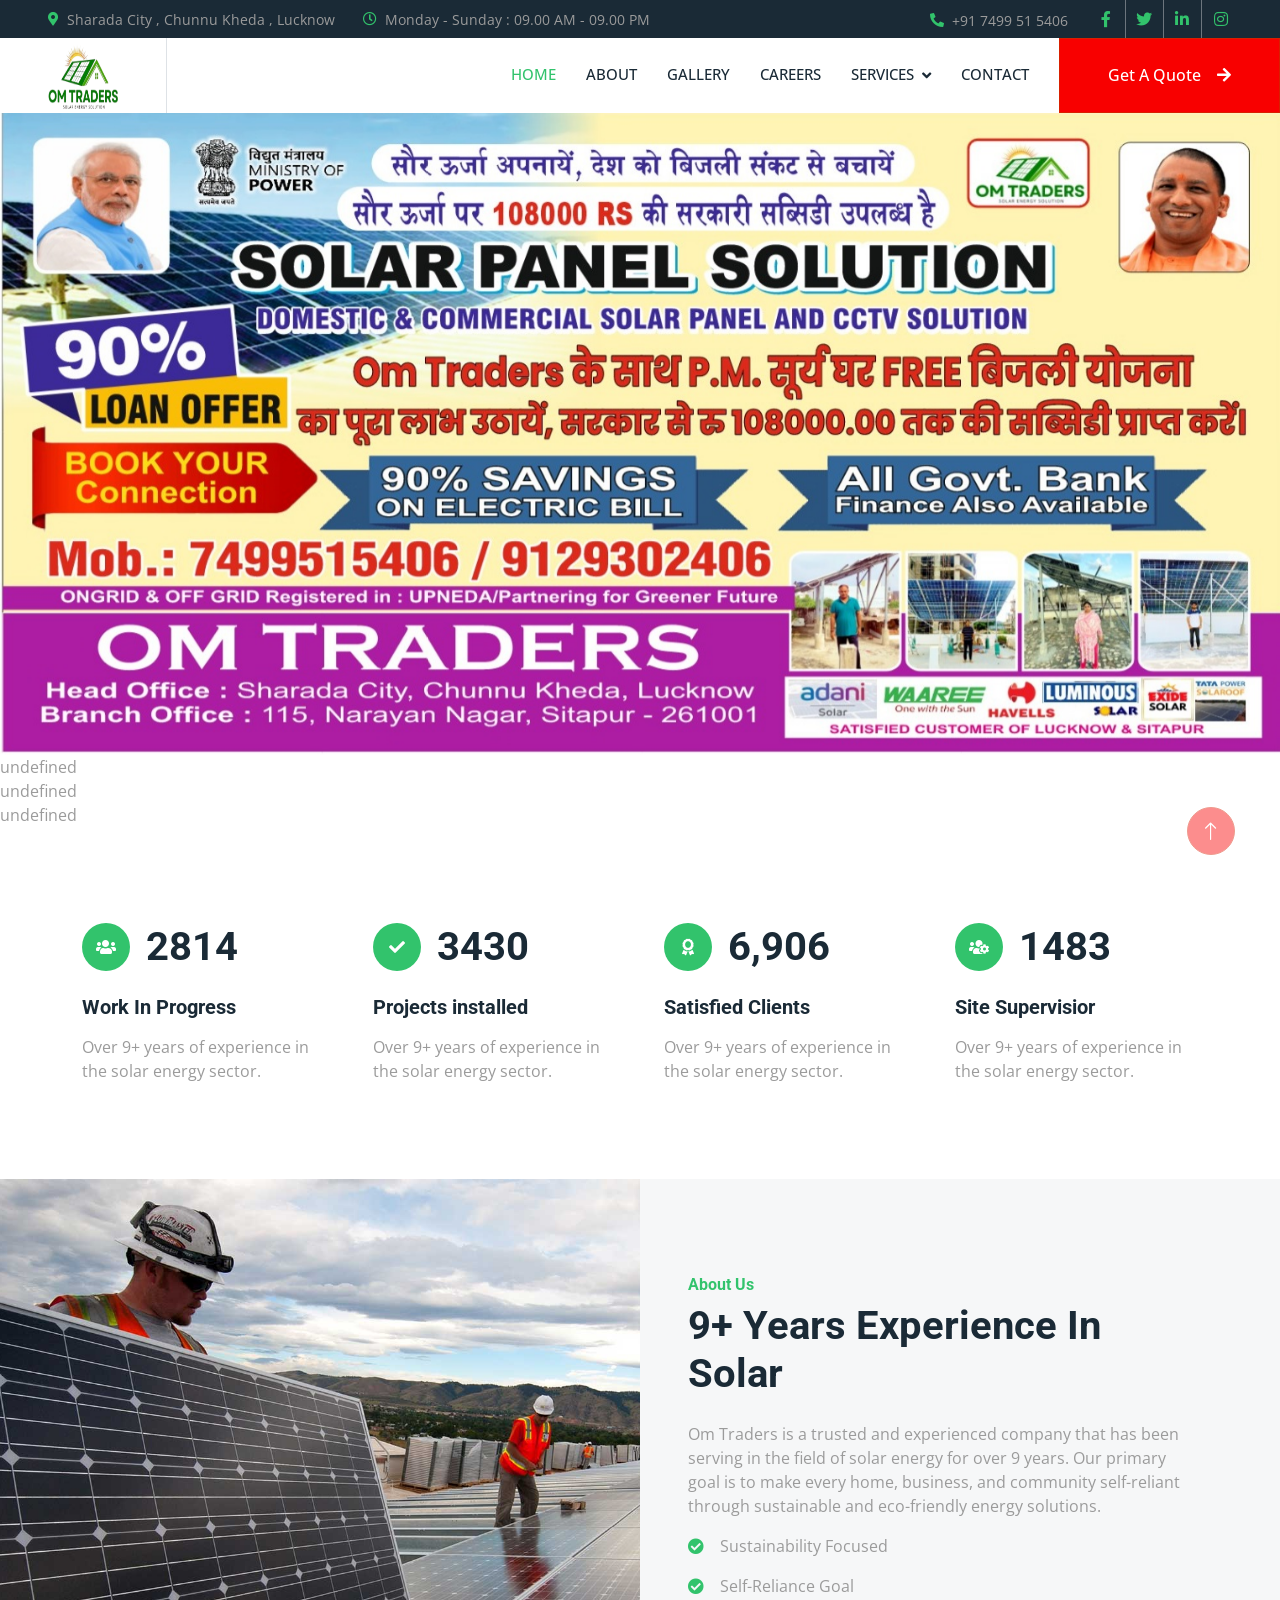
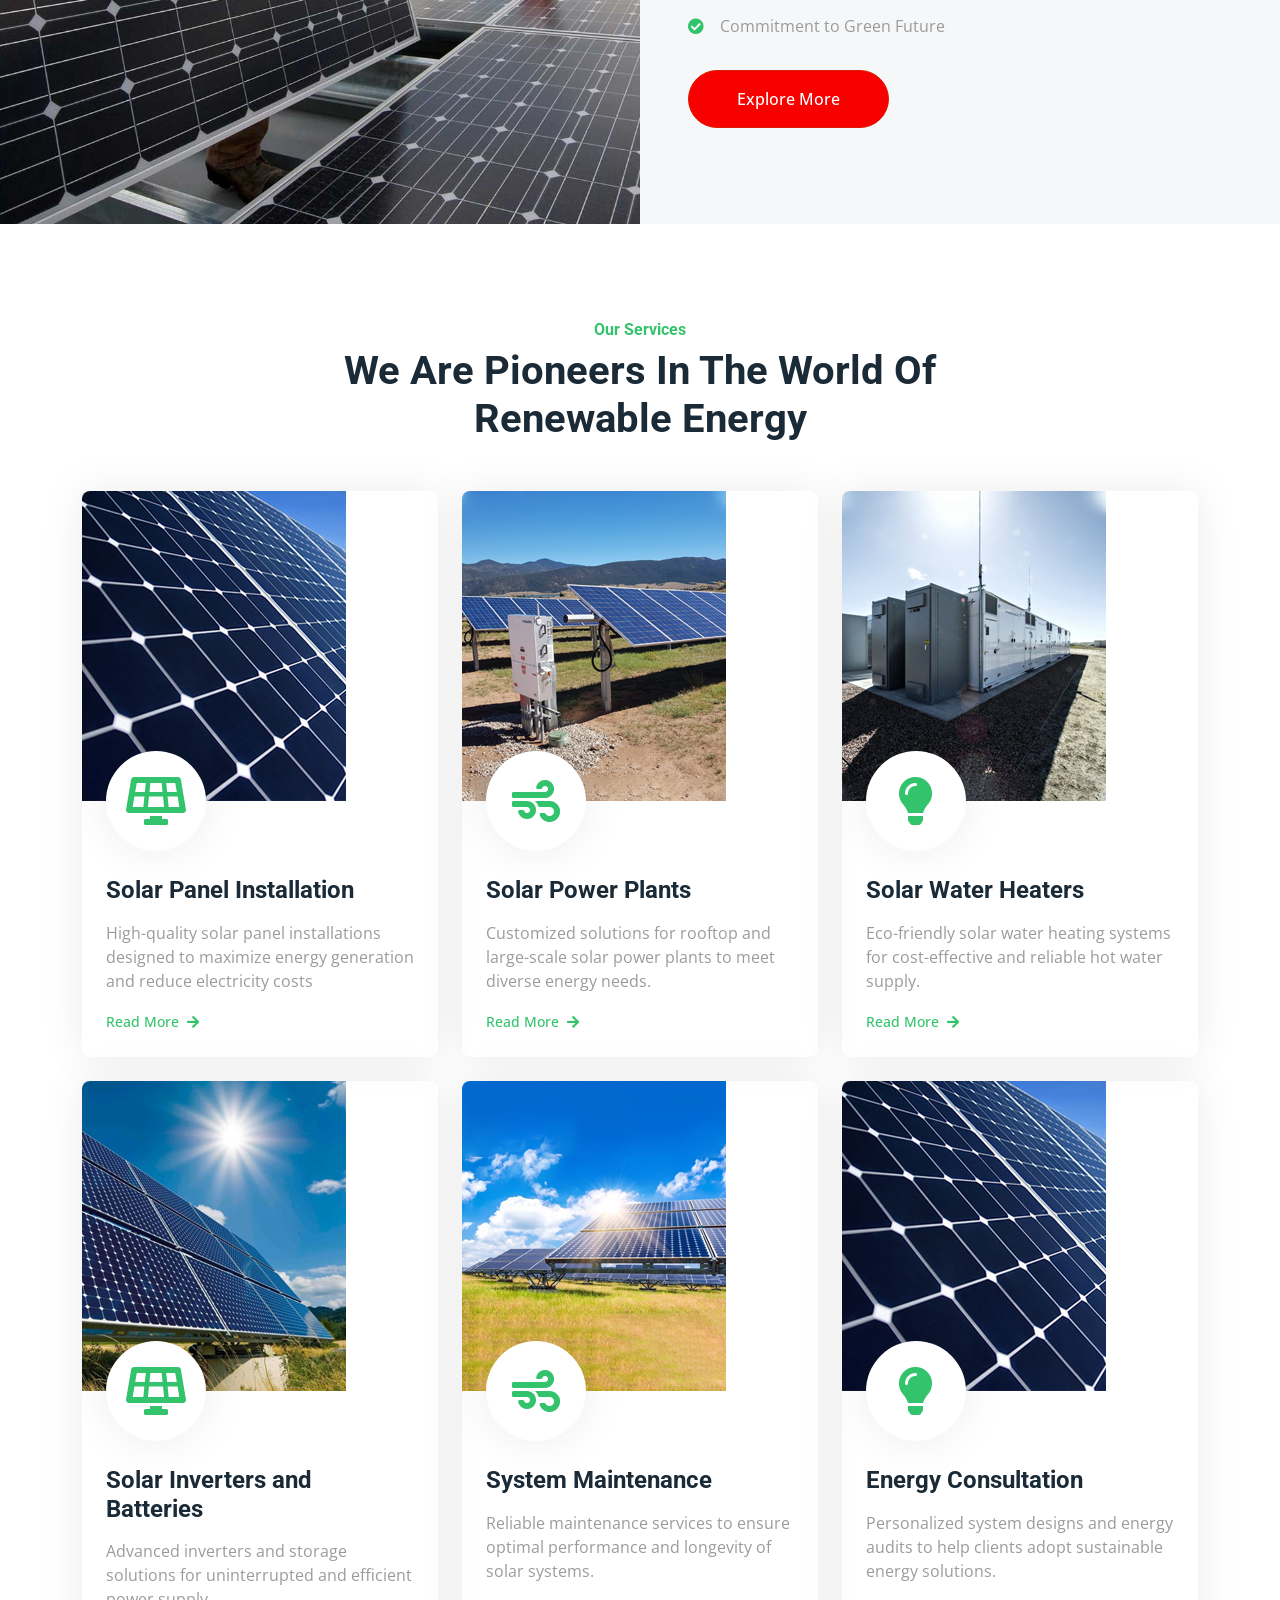
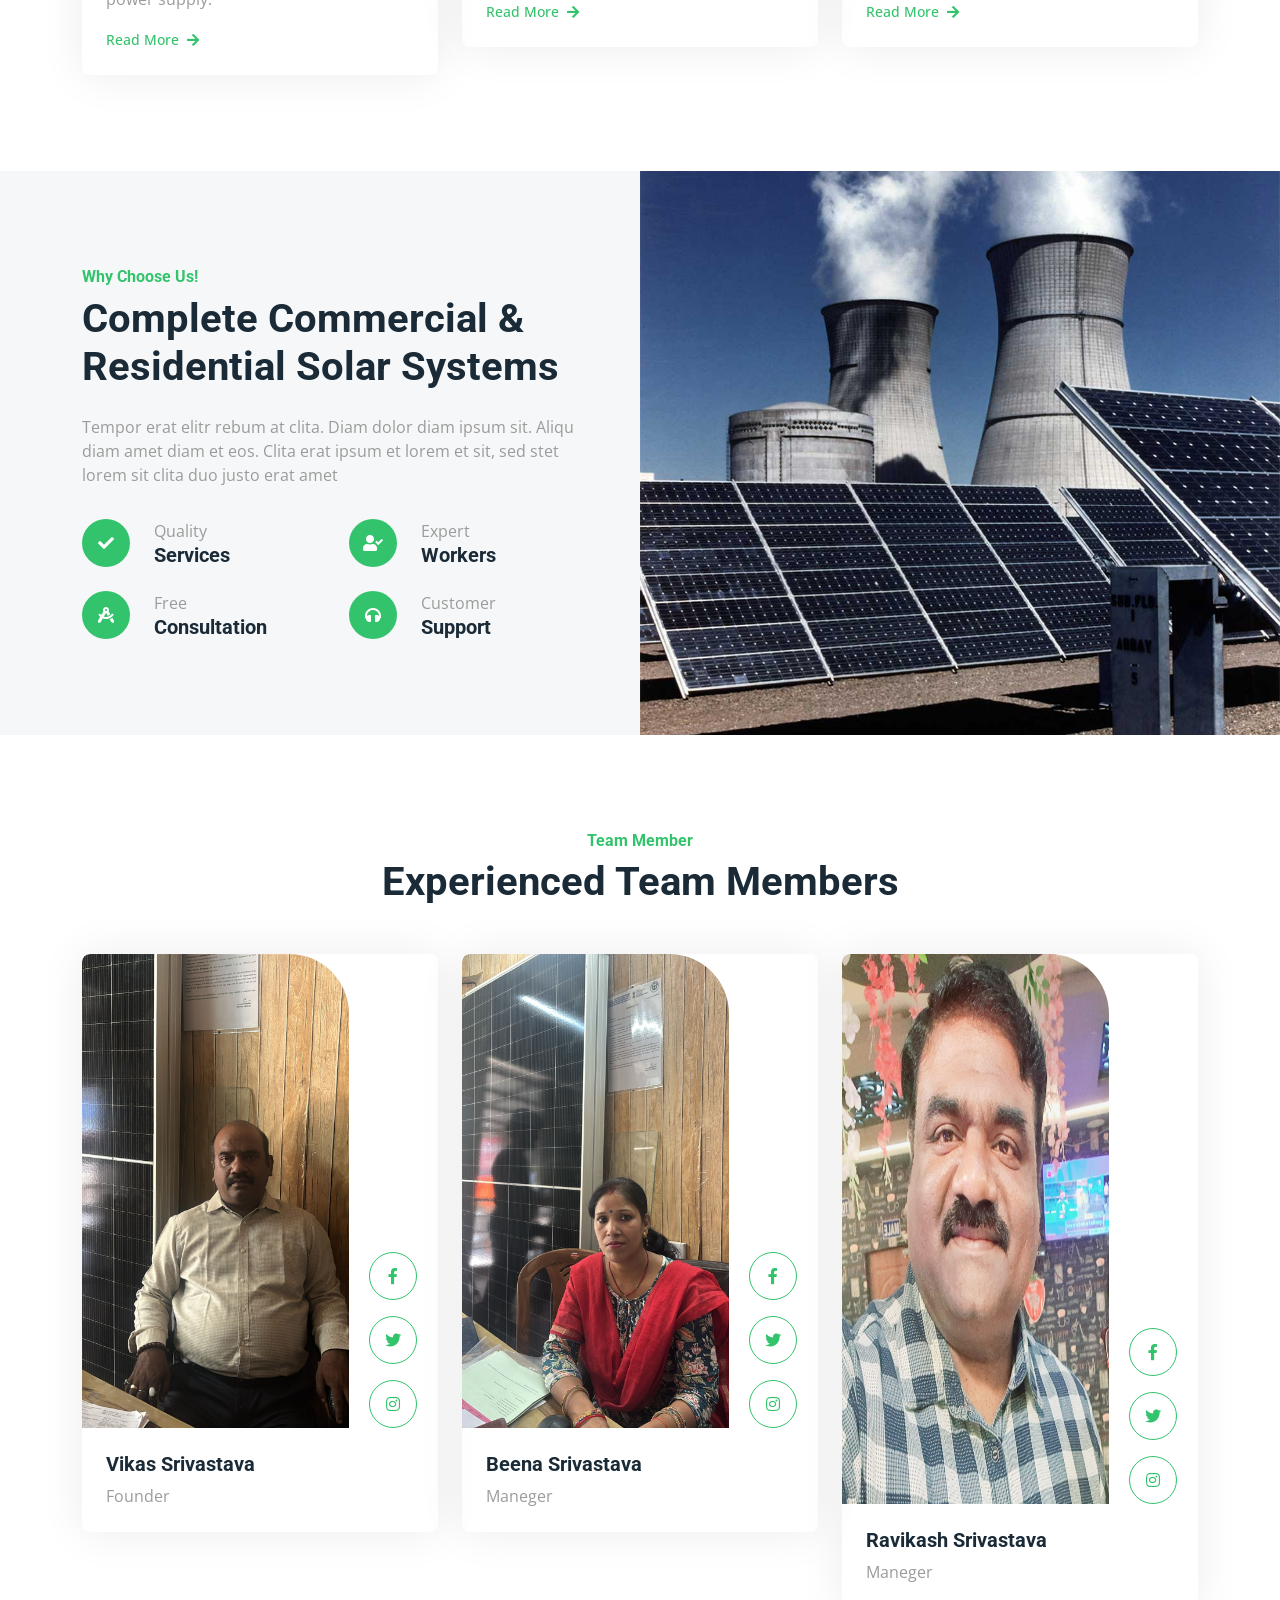
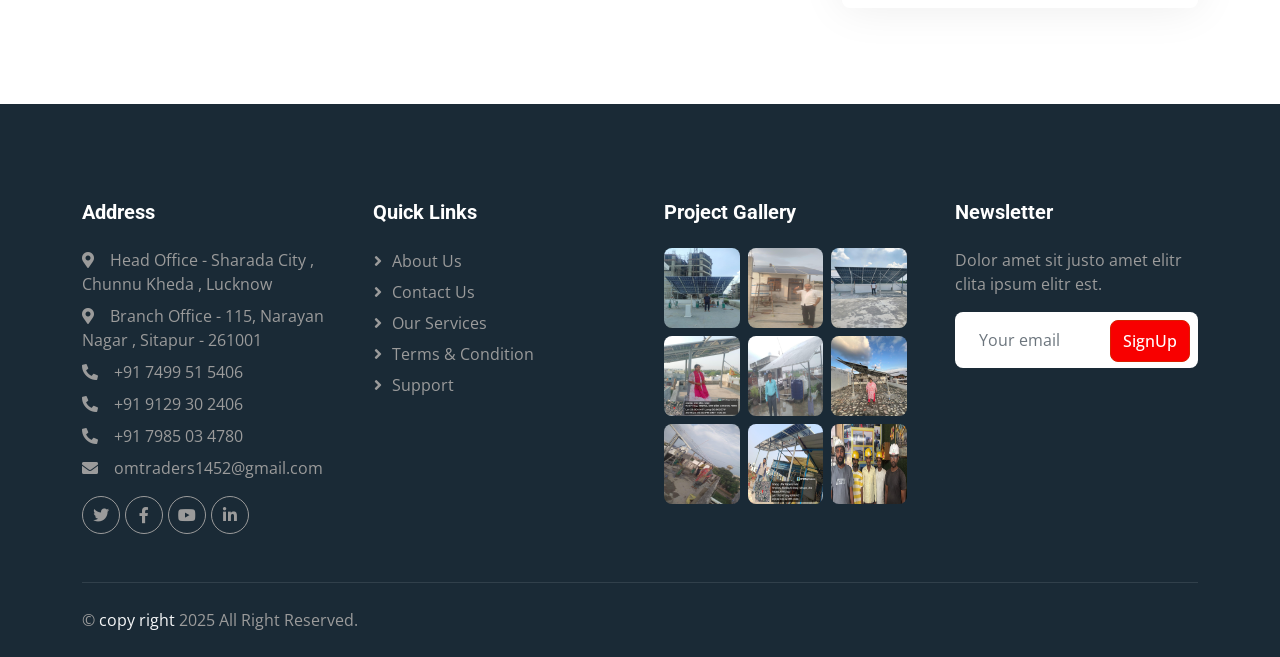
<file: index.html>
<!DOCTYPE html>
<html lang="en">

<head>
    <meta charset="utf-8">
    <title>Om treader - Renewable Energy</title>
    <meta content="width=device-width, initial-scale=1.0" name="viewport">
    <meta content="" name="keywords">
    <meta content="" name="description">

    <!-- Favicon -->
    <link href="img/bg-removelogo.png" rel="icon">

    <!-- Google Web Fonts -->
    <link rel="preconnect" href="https://fonts.googleapis.com">
    <link rel="preconnect" href="https://fonts.gstatic.com" crossorigin>
    <link
        href="https://fonts.googleapis.com/css2?family=Open+Sans:wght@400;500&family=Roboto:wght@500;700;900&display=swap"
        rel="stylesheet">

    <!-- Icon Font Stylesheet -->
    <link href="https://cdnjs.cloudflare.com/ajax/libs/font-awesome/5.10.0/css/all.min.css" rel="stylesheet">
    <link href="https://cdn.jsdelivr.net/npm/bootstrap-icons@1.4.1/font/bootstrap-icons.css" rel="stylesheet">

    <!-- Libraries Stylesheet -->
    <link href="lib/animate/animate.min.css" rel="stylesheet">
    <link href="lib/owlcarousel/assets/owl.carousel.min.css" rel="stylesheet">
    <link href="lib/lightbox/css/lightbox.min.css" rel="stylesheet">

    <!-- Customized Bootstrap Stylesheet -->
    <link href="css/bootstrap.min.css" rel="stylesheet">

    <!-- Template Stylesheet -->
    <link href="css/style.css" rel="stylesheet">
    <!-- Owl Carousel CSS -->
    <link rel="stylesheet"
        href="https://cdnjs.cloudflare.com/ajax/libs/OwlCarousel2/2.3.4/assets/owl.carousel.min.css" />
    <link rel="stylesheet"
        href="https://cdnjs.cloudflare.com/ajax/libs/OwlCarousel2/2.3.4/assets/owl.theme.default.min.css" />

    <!-- Animate.css for entry animations -->
    <link rel="stylesheet" href="https://cdnjs.cloudflare.com/ajax/libs/animate.css/4.1.1/animate.min.css" />

    <!-- jQuery and Owl Carousel JS -->
    <script src="https://code.jquery.com/jquery-3.6.0.min.js"></script>
    <script src="https://cdnjs.cloudflare.com/ajax/libs/OwlCarousel2/2.3.4/owl.carousel.min.js"></script>

</head>

<body>
    <script>

        $(document).ready(function () {
            $(".header-carousel").owlCarousel({
                items: 1,
                loop: true,
                autoplay: true,
                autoplayTimeout: 2000,
                smartSpeed: 500,
                animateOut: 'slideOutLeft',  // Slide animation
                animateIn: 'slideInRight',
                dots: true,
                nav: false
            });
        });
    </script>

    </script>
    <!-- Spinner Start -->
    <div id="spinner"
        class="show bg-white position-fixed translate-middle w-100 vh-100 top-50 start-50 d-flex align-items-center justify-content-center">
        <div class="spinner-border text-primary" style="width: 3rem; height: 3rem;" role="status">
            <span class="sr-only">Loading...</span>
        </div>
    </div>
    <!-- Spinner End -->


    <!-- Topbar Start -->
    <div class="container-fluid bg-dark p-0">
        <div class="row gx-0 d-none d-lg-flex">
            <div class="col-lg-7 px-5 text-start">
                <div class="h-100 d-inline-flex align-items-center me-4">
                    <small class="fa fa-map-marker-alt text-primary me-2"></small>
                    <small>Sharada City , Chunnu Kheda , Lucknow</small>
                </div>
                <div class="h-100 d-inline-flex align-items-center">
                    <small class="far fa-clock text-primary me-2"></small>
                    <small>Monday - Sunday : 09.00 AM - 09.00 PM</small>
                </div>
            </div>
            <div class="col-lg-5 px-5 text-end">
                <div class="h-100 d-inline-flex align-items-center me-4">
                    <small class="fa fa-phone-alt text-primary me-2"></small>
                    <small>+91 7499 51 5406</small>
                </div>
                <div class="h-100 d-inline-flex align-items-center mx-n2">
                    <a class="btn btn-square btn-link rounded-0 border-0 border-end border-secondary" href=""><i
                            class="fab fa-facebook-f"></i></a>
                    <a class="btn btn-square btn-link rounded-0 border-0 border-end border-secondary" href=""><i
                            class="fab fa-twitter"></i></a>
                    <a class="btn btn-square btn-link rounded-0 border-0 border-end border-secondary" href=""><i
                            class="fab fa-linkedin-in"></i></a>
                    <a class="btn btn-square btn-link rounded-0" href=""><i class="fab fa-instagram"></i></a>
                </div>
            </div>
        </div>
    </div>
    <!-- Topbar End -->


    <!-- Navbar Start -->
    <nav class="navbar navbar-expand-lg bg-white navbar-light sticky-top p-0">
        <a href="index.html" class="navbar-brand d-flex align-items-center border-end px-4 px-lg-5">
            <h2 class="m-0 text-primary"><img src="img/bg-removelogo.png" alt="" style="width: 70px; height: 70px;">
            </h2>
        </a>
        <button type="button" class="navbar-toggler me-4" data-bs-toggle="collapse" data-bs-target="#navbarCollapse">
            <span class="navbar-toggler-icon"></span>
        </button>
        <div class="collapse navbar-collapse" id="navbarCollapse">
            <div class="navbar-nav ms-auto p-4 p-lg-0">
                <a href="index.html" class="nav-item nav-link active">Home</a>
                <a href="about.html" class="nav-item nav-link">About</a>
                <a href="gallery.html" class="nav-item nav-link">Gallery</a>
                <a href="about.html" class="nav-item nav-link">Careers</a>
                <div class="nav-item dropdown">
                    <a href="#services" class="nav-link dropdown-toggle" data-bs-toggle="dropdown">Services</a>
                    <div class="dropdown-menu bg-light m-0">
                        <a href="#serv1" class="dropdown-item">Solar Panel Installation</a>
                        <a href="#serv2" class="dropdown-item">Solar Power Plants</a>
                        <a href="#serv3" class="dropdown-item">Solar Water Heaters</a>
                        <a href="#serv4" class="dropdown-item">Solar Inverters and Batteries</a>
                        <a href="#serv5" class="dropdown-item">System Maintenance</a>
                        <a href="#serv6" class="dropdown-item">Energy Consultation</a>
                        <!-- <a href="404.html" class="dropdown-item">404 Page</a> -->
                    </div>
                </div>
                <a href="contact.html" class="nav-item nav-link">Contact</a>
            </div>
            <a href="https://api.whatsapp.com/send?phone=919129302406" class="btn btn-primary rounded-0 py-4 px-lg-5 d-none d-lg-block">Get A Quote<i
                    class="fa fa-arrow-right ms-3"></i></a>
        </div>
    </nav>
    <!-- Navbar End -->


    <!-- Carousel Start -->
    <div class="container-fluid p-0 pb-5 wow fadeIn" data-wow-delay="0.1s">
        <div class="owl-carousel header-carousel position-relative">
            <div class="owl-carousel-item">
                <img class="img-fluid w-100" src="img/bg-1.jpeg" alt="Slide 1">
            </div>
            <div class="owl-carousel-item">
                <img class="img-fluid w-100" src="img/banaer2.png" alt="Slide 2">
            </div>
            <div class="owl-carousel-item">
                <img class="img-fluid w-100" src="img/banar.png" alt="Slide 3">
            </div>
        </div>
    </div>


    <!-- Carousel End -->


    <!-- Feature Start -->
    <div class="container-xxl py-5">
        <div class="container">
            <div class="row g-5">
                <div class="col-md-6 col-lg-3 wow fadeIn" data-wow-delay="0.1s">
                    <div class="d-flex align-items-center mb-4">
                        <div class="btn-lg-square bg-primary rounded-circle me-3">
                            <i class="fa fa-users text-white"></i>
                        </div>
                        <h1 class="mb-0" data-toggle="counter-up">3453</h1>
                    </div>
                    <h5 class="mb-3">Work In Progress</h5>
                    <span>Over 9+ years of experience in the solar energy sector.</span>
                </div>
                <div class="col-md-6 col-lg-3 wow fadeIn" data-wow-delay="0.3s">
                    <div class="d-flex align-items-center mb-4">
                        <div class="btn-lg-square bg-primary rounded-circle me-3">
                            <i class="fa fa-check text-white"></i>
                        </div>
                        <h1 class="mb-0" data-toggle="counter-up">4234</h1>
                    </div>
                    <h5 class="mb-3">Projects installed</h5>
                    <span>Over 9+ years of experience in the solar energy sector.</span>
                </div>
                <div class="col-md-6 col-lg-3 wow fadeIn" data-wow-delay="0.5s">
                    <div class="d-flex align-items-center mb-4">
                        <div class="btn-lg-square bg-primary rounded-circle me-3">
                            <i class="fa fa-award text-white"></i>
                        </div>
                        <h1 class="mb-0" data-toggle="counter-up">8,526</h1>
                    </div>
                    <h5 class="mb-3">Satisfied Clients</h5>
                    <span>Over 9+ years of experience in the solar energy sector.</span>
                </div>
                <div class="col-md-6 col-lg-3 wow fadeIn" data-wow-delay="0.7s">
                    <div class="d-flex align-items-center mb-4">
                        <div class="btn-lg-square bg-primary rounded-circle me-3">
                            <i class="fa fa-users-cog text-white"></i>
                        </div>
                        <h1 class="mb-0" data-toggle="counter-up">1831</h1>
                    </div>
                    <h5 class="mb-3">Site Supervisior</h5>
                    <span>Over 9+ years of experience in the solar energy sector.</span>
                </div>
            </div>
        </div>
    </div>
    <!-- Feature Start -->


    <!-- About Start -->
    <div class="container-fluid bg-light overflow-hidden my-5 px-lg-0">
        <div class="container about px-lg-0">
            <div class="row g-0 mx-lg-0">
                <div class="col-lg-6 ps-lg-0 wow fadeIn" data-wow-delay="0.1s" style="min-height: 400px;">
                    <div class="position-relative h-100">
                        <img class="position-absolute img-fluid w-100 h-100" src="img/about.jpg"
                            style="object-fit: cover;" alt="">
                    </div>
                </div>
                <div class="col-lg-6 about-text py-5 wow fadeIn" data-wow-delay="0.5s">
                    <div class="p-lg-5 pe-lg-0">
                        <h6 class="text-primary">About Us</h6>
                        <h1 class="mb-4">9+ Years Experience In Solar </h1>
                        <p>Om Traders is a trusted and experienced company that has been serving in the field of solar
                            energy for over 9 years. Our primary goal is to make every home, business, and community
                            self-reliant through sustainable and eco-friendly energy solutions.</p>
                        <p><i class="fa fa-check-circle text-primary me-3"></i>Sustainability Focused</p>
                        <p><i class="fa fa-check-circle text-primary me-3"></i>Self-Reliance Goal</p>
                        <p><i class="fa fa-check-circle text-primary me-3"></i>Commitment to Green Future</p>
                        <a href="" class="btn btn-primary rounded-pill py-3 px-5 mt-3">Explore More</a>
                    </div>
                </div>
            </div>
        </div>
    </div>
    <!-- About End -->


    <!-- Service Start -->
    <div class="container-xxl py-5" id="services ">
        <div class="container">
            <div class="text-center mx-auto mb-5 wow fadeInUp" data-wow-delay="0.1s" style="max-width: 600px;">
                <h6 class="text-primary">Our Services</h6>
                <h1 class="mb-4">We Are Pioneers In The World Of Renewable Energy</h1>
            </div>
            <div class="row g-4">
                <div class="col-md-6 col-lg-4 wow fadeInUp" data-wow-delay="0.1s">
                    <div class="service-item rounded overflow-hidden">
                        <img class="img-fluid" src="img/s-1.png" alt="" id="serv1">
                        <div class="position-relative p-4 pt-0">
                            <div class="service-icon">
                                <i class="fa fa-solar-panel fa-3x"></i>
                            </div>
                            <h4 class="mb-3">Solar Panel Installation</h4>
                            <p>High-quality solar panel installations designed to maximize energy generation and reduce
                                electricity costs</p>
                            <a class="small fw-medium" href="">Read More<i class="fa fa-arrow-right ms-2"></i></a>
                        </div>
                    </div>
                </div>
                <div class="col-md-6 col-lg-4 wow fadeInUp" data-wow-delay="0.3s">
                    <div class="service-item rounded overflow-hidden">
                        <img class="img-fluid" src="img/s-2.png" alt="" id="serv2">
                        <div class="position-relative p-4 pt-0">
                            <div class="service-icon">
                                <i class="fa fa-wind fa-3x"></i>
                            </div>
                            <h4 class="mb-3">Solar Power Plants</h4>
                            <p>Customized solutions for rooftop and large-scale solar power plants to meet diverse
                                energy needs.</p>
                            <a class="small fw-medium" href="">Read More<i class="fa fa-arrow-right ms-2"></i></a>
                        </div>
                    </div>
                </div>
                <div class="col-md-6 col-lg-4 wow fadeInUp" data-wow-delay="0.5s">
                    <div class="service-item rounded overflow-hidden">
                        <img class="img-fluid" src="img/s-3.png" alt="" id="serv3">
                        <div class="position-relative p-4 pt-0">
                            <div class="service-icon">
                                <i class="fa fa-lightbulb fa-3x"></i>
                            </div>
                            <h4 class="mb-3">Solar Water Heaters</h4>
                            <p>Eco-friendly solar water heating systems for cost-effective and reliable hot water
                                supply.</p>
                            <a class="small fw-medium" href="">Read More<i class="fa fa-arrow-right ms-2"></i></a>
                        </div>
                    </div>
                </div>
                <div class="col-md-6 col-lg-4 wow fadeInUp" data-wow-delay="0.1s">
                    <div class="service-item rounded overflow-hidden">
                        <img class="img-fluid" src="img/s-4.png" alt="" id="serv4">
                        <div class="position-relative p-4 pt-0">
                            <div class="service-icon">
                                <i class="fa fa-solar-panel fa-3x"></i>
                            </div>
                            <h4 class="mb-3">Solar Inverters and Batteries</h4>
                            <p>Advanced inverters and storage solutions for uninterrupted and efficient power supply.
                            </p>
                            <a class="small fw-medium" href="">Read More<i class="fa fa-arrow-right ms-2"></i></a>
                        </div>
                    </div>
                </div>
                <div class="col-md-6 col-lg-4 wow fadeInUp" data-wow-delay="0.3s">
                    <div class="service-item rounded overflow-hidden">
                        <img class="img-fluid" src="img/s-5.png" alt="" id="serv5">
                        <div class="position-relative p-4 pt-0">
                            <div class="service-icon">
                                <i class="fa fa-wind fa-3x"></i>
                            </div>
                            <h4 class="mb-3">System Maintenance</h4>
                            <p>Reliable maintenance services to ensure optimal performance and longevity of solar
                                systems.</p>
                            <a class="small fw-medium" href="">Read More<i class="fa fa-arrow-right ms-2"></i></a>
                        </div>
                    </div>
                </div>
                <div class="col-md-6 col-lg-4 wow fadeInUp" data-wow-delay="0.5s">
                    <div class="service-item rounded overflow-hidden">
                        <img class="img-fluid" src="img/s-6.png" alt="" id="serv6">
                        <div class="position-relative p-4 pt-0">
                            <div class="service-icon">
                                <i class="fa fa-lightbulb fa-3x"></i>
                            </div>
                            <h4 class="mb-3">Energy Consultation</h4>
                            <p>Personalized system designs and energy audits to help clients adopt sustainable energy
                                solutions.</p>
                            <a class="small fw-medium" href="">Read More<i class="fa fa-arrow-right ms-2"></i></a>
                        </div>
                    </div>
                </div>
            </div>
        </div>
    </div>
    <!-- Service End -->


    <!-- Feature Start -->
    <div class="container-fluid bg-light overflow-hidden my-5 px-lg-0">
        <div class="container feature px-lg-0">
            <div class="row g-0 mx-lg-0">
                <div class="col-lg-6 feature-text py-5 wow fadeIn" data-wow-delay="0.1s">
                    <div class="p-lg-5 ps-lg-0">
                        <h6 class="text-primary">Why Choose Us!</h6>
                        <h1 class="mb-4">Complete Commercial & Residential Solar Systems</h1>
                        <p class="mb-4 pb-2">Tempor erat elitr rebum at clita. Diam dolor diam ipsum sit. Aliqu diam
                            amet diam et eos. Clita erat ipsum et lorem et sit, sed stet lorem sit clita duo justo erat
                            amet</p>
                        <div class="row g-4">
                            <div class="col-6">
                                <div class="d-flex align-items-center">
                                    <div class="btn-lg-square bg-primary rounded-circle">
                                        <i class="fa fa-check text-white"></i>
                                    </div>
                                    <div class="ms-4">
                                        <p class="mb-0">Quality</p>
                                        <h5 class="mb-0">Services</h5>
                                    </div>
                                </div>
                            </div>
                            <div class="col-6">
                                <div class="d-flex align-items-center">
                                    <div class="btn-lg-square bg-primary rounded-circle">
                                        <i class="fa fa-user-check text-white"></i>
                                    </div>
                                    <div class="ms-4">
                                        <p class="mb-0">Expert</p>
                                        <h5 class="mb-0">Workers</h5>
                                    </div>
                                </div>
                            </div>
                            <div class="col-6">
                                <div class="d-flex align-items-center">
                                    <div class="btn-lg-square bg-primary rounded-circle">
                                        <i class="fa fa-drafting-compass text-white"></i>
                                    </div>
                                    <div class="ms-4">
                                        <p class="mb-0">Free</p>
                                        <h5 class="mb-0">Consultation</h5>
                                    </div>
                                </div>
                            </div>
                            <div class="col-6">
                                <div class="d-flex align-items-center">
                                    <div class="btn-lg-square bg-primary rounded-circle">
                                        <i class="fa fa-headphones text-white"></i>
                                    </div>
                                    <div class="ms-4">
                                        <p class="mb-0">Customer</p>
                                        <h5 class="mb-0">Support</h5>
                                    </div>
                                </div>
                            </div>
                        </div>
                    </div>
                </div>
                <div class="col-lg-6 pe-lg-0 wow fadeIn" data-wow-delay="0.5s" style="min-height: 400px;">
                    <div class="position-relative h-100">
                        <img class="position-absolute img-fluid w-100 h-100" src="img/feature.jpg"
                            style="object-fit: cover;" alt="">
                    </div>
                </div>
            </div>
        </div>
    </div>
    

    <!-- Team Start -->
    <div class="container-xxl py-5">
        <div class="container">
            <div class="text-center mx-auto mb-5 wow fadeInUp" data-wow-delay="0.1s" style="max-width: 600px;">
                <h6 class="text-primary">Team Member</h6>
                <h1 class="mb-4">Experienced Team Members</h1>
            </div>
            <div class="row g-4">
                <div class="col-lg-4 col-md-6 wow fadeInUp" data-wow-delay="0.1s">
                    <div class="team-item rounded overflow-hidden">
                        <div class="d-flex">
                            <img class="img-fluid w-75" src="img/m-2.jpeg" alt="">
                            <div class="team-social w-25">
                                <a class="btn btn-lg-square btn-outline-primary rounded-circle mt-3" href=""><i
                                        class="fab fa-facebook-f"></i></a>
                                <a class="btn btn-lg-square btn-outline-primary rounded-circle mt-3" href=""><i
                                        class="fab fa-twitter"></i></a>
                                <a class="btn btn-lg-square btn-outline-primary rounded-circle mt-3" href=""><i
                                        class="fab fa-instagram"></i></a>
                            </div>
                        </div>
                        <div class="p-4">
                            <h5>Vikas Srivastava</h5>
                            <span>Founder</span>
                        </div>
                    </div>
                </div>
                <div class="col-lg-4 col-md-6 wow fadeInUp" data-wow-delay="0.3s">
                    <div class="team-item rounded overflow-hidden">
                        <div class="d-flex">
                            <img class="img-fluid w-75" src="img/m-1.jpeg" alt="">
                            <div class="team-social w-25">
                                <a class="btn btn-lg-square btn-outline-primary rounded-circle mt-3" href=""><i
                                        class="fab fa-facebook-f"></i></a>
                                <a class="btn btn-lg-square btn-outline-primary rounded-circle mt-3" href=""><i
                                        class="fab fa-twitter"></i></a>
                                <a class="btn btn-lg-square btn-outline-primary rounded-circle mt-3" href=""><i
                                        class="fab fa-instagram"></i></a>
                            </div>
                        </div>
                        <div class="p-4">
                            <h5>Beena Srivastava </h5>
                            <span>Maneger</span>
                        </div>
                    </div>
                </div>
                <div class="col-lg-4 col-md-6 wow fadeInUp" data-wow-delay="0.3s">
                    <div class="team-item rounded overflow-hidden">
                        <div class="d-flex">
                            <img class="img-fluid w-75" src="img/m-5.jpeg" alt="" style="height: 550px;">
                            <div class="team-social w-25">
                                <a class="btn btn-lg-square btn-outline-primary rounded-circle mt-3" href=""><i
                                        class="fab fa-facebook-f"></i></a>
                                <a class="btn btn-lg-square btn-outline-primary rounded-circle mt-3" href=""><i
                                        class="fab fa-twitter"></i></a>
                                <a class="btn btn-lg-square btn-outline-primary rounded-circle mt-3" href=""><i
                                        class="fab fa-instagram"></i></a>
                            </div>
                        </div>
                        <div class="p-4">
                            <h5>Ravikash Srivastava</h5>
                            <span>Maneger</span>
                        </div>
                    </div>
                </div>

            </div>
        </div>
    </div>
    <!-- Team End -->


    <!-- Testimonial Start -->

    <!-- Testimonial End -->


    <!-- Footer Start -->
    <div class="container-fluid bg-dark text-body footer mt-5 pt-5 wow fadeIn" data-wow-delay="0.1s">
        <div class="container py-5">
            <div class="row g-5">
                <div class="col-lg-3 col-md-6">
                    <h5 class="text-white mb-4">Address</h5>
                    <p class="mb-2"><i class="fa fa-map-marker-alt me-3"></i>Head Office - Sharada City , Chunnu Kheda ,
                        Lucknow</p>
                    <p class="mb-2"><i class="fa fa-map-marker-alt me-3"></i>Branch Office - 115, Narayan Nagar ,
                        Sitapur - 261001</p>
                    <p class="mb-2"><i class="fa fa-phone-alt me-3"></i>+91 7499 51 5406 </p>
                    <p class="mb-2"><i class="fa fa-phone-alt me-3"></i>+91 9129 30 2406 </p>
                    <p class="mb-2"><i class="fa fa-phone-alt me-3"></i>+91 7985 03 4780</p>
                    <p class="mb-2"><i class="fa fa-envelope me-3"></i>omtraders1452@gmail.com</p>
                    <div class="d-flex pt-2">
                        <a class="btn btn-square btn-outline-light btn-social" href=""><i
                                class="fab fa-twitter"></i></a>
                        <a class="btn btn-square btn-outline-light btn-social" href=""><i
                                class="fab fa-facebook-f"></i></a>
                        <a class="btn btn-square btn-outline-light btn-social" href=""><i
                                class="fab fa-youtube"></i></a>
                        <a class="btn btn-square btn-outline-light btn-social" href=""><i
                                class="fab fa-linkedin-in"></i></a>
                    </div>
                </div>
                <div class="col-lg-3 col-md-6">
                    <h5 class="text-white mb-4">Quick Links</h5>
                    <a class="btn btn-link" href="about.html">About Us</a>
                    <a class="btn btn-link" href="contact.html">Contact Us</a>
                    <a class="btn btn-link" href="service.html">Our Services</a>
                    <a class="btn btn-link" href="term.html">Terms & Condition</a>
                    <a class="btn btn-link" href="contact.html">Support</a>
                </div>
                <div class="col-lg-3 col-md-6">
                    <h5 class="text-white mb-4">Project Gallery</h5>
                    <div class="row g-2">
                        <div class="col-4">
                            <img class="img-fluid rounded" src="img/project-1.jpeg" alt=""
                                style="height: 80px; width: 100px;">
                        </div>
                        <div class="col-4">
                            <img class="img-fluid rounded" src="img/project-2.jpeg" alt=""
                                style="height: 80px; width: 100px;">
                        </div>
                        <div class="col-4">
                            <img class="img-fluid rounded" src="img/project-3.jpeg" alt=""
                                style="height: 80px; width: 100px;">
                        </div>
                        <div class="col-4">
                            <img class="img-fluid rounded" src="img/project-4.jpeg" alt=""
                                style="height: 80px; width: 100px;">
                        </div>
                        <div class="col-4">
                            <img class="img-fluid rounded" src="img/project-5.jpeg" alt=""
                                style="height: 80px; width: 100px;">
                        </div>
                        <div class="col-4">
                            <img class="img-fluid rounded" src="img/project-6.jpeg" alt=""
                                style="height: 80px; width: 100px;">
                        </div>
                        <div class="col-4">
                            <img class="img-fluid rounded" src="img/project-7.jpeg" alt=""
                                style="height: 80px; width: 100px;">
                        </div>
                        <div class="col-4">
                            <img class="img-fluid rounded" src="img/project-8.jpeg" alt=""
                                style="height: 80px; width: 100px;">
                        </div>
                        <div class="col-4">
                            <img class="img-fluid rounded" src="img/teamimage.jpeg" alt=""
                                style="height: 80px; width: 100px;">
                        </div>
                    </div>
                </div>
                <div class="col-lg-3 col-md-6">
                    <h5 class="text-white mb-4">Newsletter</h5>
                    <p>Dolor amet sit justo amet elitr clita ipsum elitr est.</p>
                    <div class="position-relative mx-auto" style="max-width: 400px;">
                        <input class="form-control border-0 w-100 py-3 ps-4 pe-5" type="text" placeholder="Your email">
                        <button type="button"
                            class="btn btn-primary py-2 position-absolute top-0 end-0 mt-2 me-2">SignUp</button>
                    </div>
                </div>
            </div>
        </div>
        <div class="container">
            <div class="copyright">
                &copy; <a href="#">copy right </a>2025 All Right Reserved.
            </div>
        </div>
    </div>
    <!-- Footer End -->


    <!-- Back to Top -->
    <a href="#" class="btn btn-lg btn-primary btn-lg-square rounded-circle back-to-top"><i
            class="bi bi-arrow-up"></i></a>


    <!-- JavaScript Libraries -->
    <script src="https://code.jquery.com/jquery-3.4.1.min.js"></script>
    <script src="https://cdn.jsdelivr.net/npm/bootstrap@5.0.0/dist/js/bootstrap.bundle.min.js"></script>
    <script src="lib/wow/wow.min.js"></script>
    <script src="lib/easing/easing.min.js"></script>
    <script src="lib/waypoints/waypoints.min.js"></script>
    <script src="lib/counterup/counterup.min.js"></script>
    <script src="lib/owlcarousel/owl.carousel.min.js"></script>
    <script src="lib/isotope/isotope.pkgd.min.js"></script>
    <script src="lib/lightbox/js/lightbox.min.js"></script>

    <!-- Template Javascript -->
    <script src="js/main.js"></script>
</body>

</html>
</file>
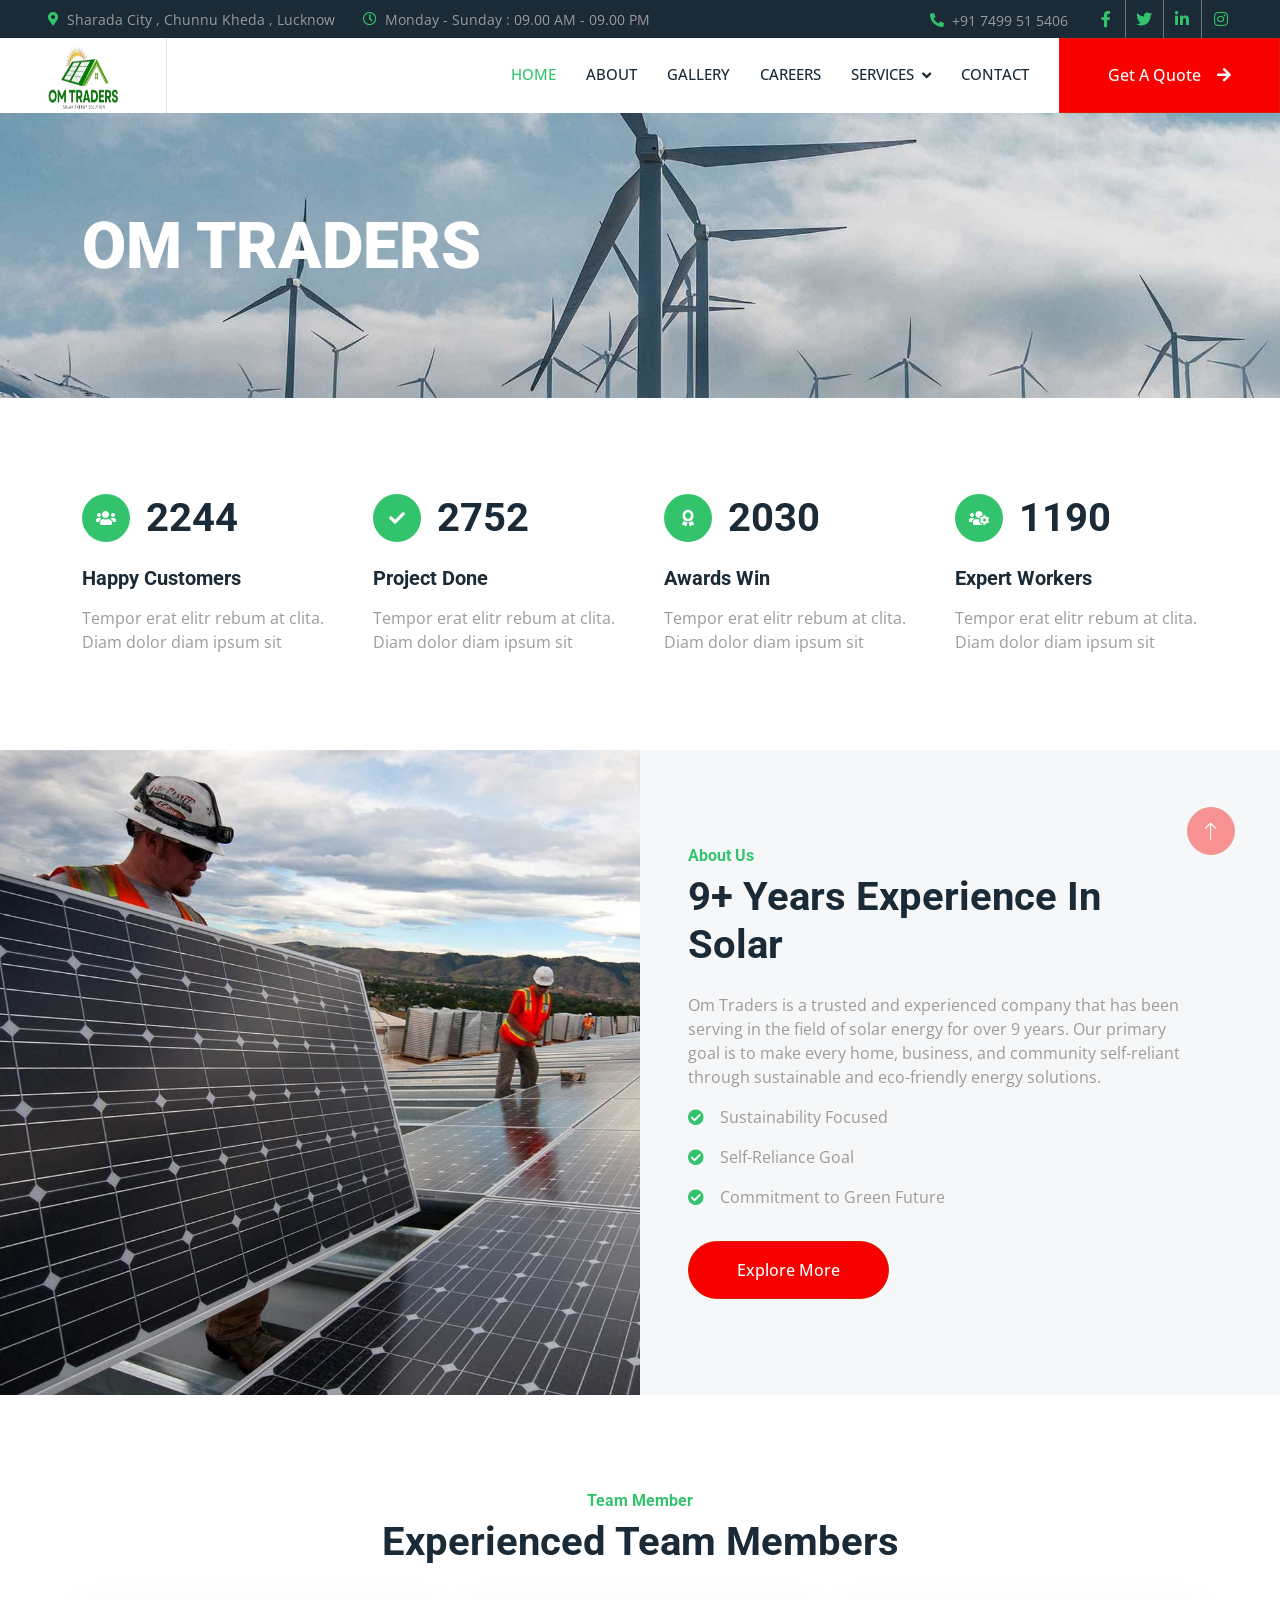
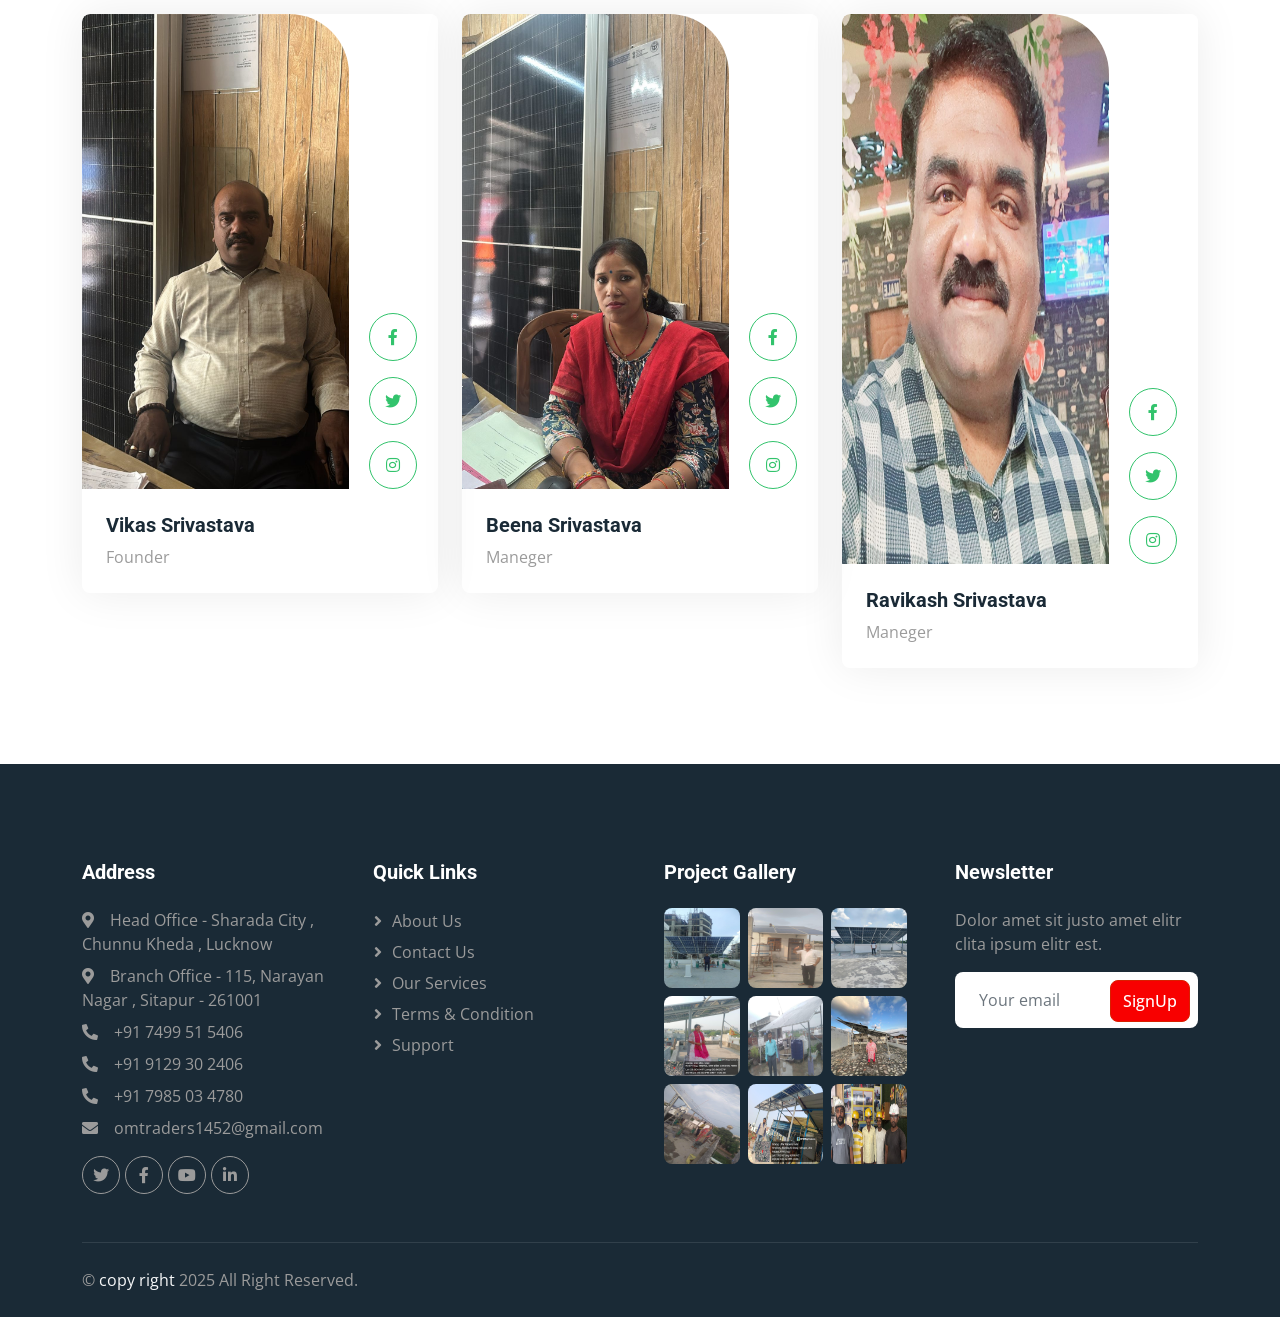
<file: about.html>
<!DOCTYPE html>
<html lang="en">

<head>
    <meta charset="utf-8">
    <title>Om Traders - Renewable Energy Website </title>
    <meta content="width=device-width, initial-scale=1.0" name="viewport">
    <meta content="" name="keywords">
    <meta content="" name="description">

    <!-- Favicon -->
    <link href="img/bg-removelogo.png" rel="icon">

    <!-- Google Web Fonts -->
    <link rel="preconnect" href="https://fonts.googleapis.com">
    <link rel="preconnect" href="https://fonts.gstatic.com" crossorigin>
    <link href="https://fonts.googleapis.com/css2?family=Open+Sans:wght@400;500&family=Roboto:wght@500;700;900&display=swap" rel="stylesheet"> 

    <!-- Icon Font Stylesheet -->
    <link href="https://cdnjs.cloudflare.com/ajax/libs/font-awesome/5.10.0/css/all.min.css" rel="stylesheet">
    <link href="https://cdn.jsdelivr.net/npm/bootstrap-icons@1.4.1/font/bootstrap-icons.css" rel="stylesheet">

    <!-- Libraries Stylesheet -->
    <link href="lib/animate/animate.min.css" rel="stylesheet">
    <link href="lib/owlcarousel/assets/owl.carousel.min.css" rel="stylesheet">
    <link href="lib/lightbox/css/lightbox.min.css" rel="stylesheet">

    <!-- Customized Bootstrap Stylesheet -->
    <link href="css/bootstrap.min.css" rel="stylesheet">

    <!-- Template Stylesheet -->
    <link href="css/style.css" rel="stylesheet">
</head>

<body>
    <!-- Spinner Start -->
    <div id="spinner" class="show bg-white position-fixed translate-middle w-100 vh-100 top-50 start-50 d-flex align-items-center justify-content-center">
        <div class="spinner-border text-primary" style="width: 3rem; height: 3rem;" role="status">
            <span class="sr-only">Loading...</span>
        </div>
    </div>
    <!-- Spinner End -->


    <!-- Topbar Start -->
    <div class="container-fluid bg-dark p-0">
        <div class="row gx-0 d-none d-lg-flex">
            <div class="col-lg-7 px-5 text-start">
                <div class="h-100 d-inline-flex align-items-center me-4">
                    <small class="fa fa-map-marker-alt text-primary me-2"></small>
                    <small>Sharada City , Chunnu Kheda , Lucknow</small>
                </div>
                <div class="h-100 d-inline-flex align-items-center">
                    <small class="far fa-clock text-primary me-2"></small>
                    <small>Monday - Sunday : 09.00 AM - 09.00 PM</small>
                </div>
            </div>
            <div class="col-lg-5 px-5 text-end">
                <div class="h-100 d-inline-flex align-items-center me-4">
                    <small class="fa fa-phone-alt text-primary me-2"></small>
                    <small>+91 7499 51 5406</small>
                </div>
                <div class="h-100 d-inline-flex align-items-center mx-n2">
                    <a class="btn btn-square btn-link rounded-0 border-0 border-end border-secondary" href=""><i
                            class="fab fa-facebook-f"></i></a>
                    <a class="btn btn-square btn-link rounded-0 border-0 border-end border-secondary" href=""><i
                            class="fab fa-twitter"></i></a>
                    <a class="btn btn-square btn-link rounded-0 border-0 border-end border-secondary" href=""><i
                            class="fab fa-linkedin-in"></i></a>
                    <a class="btn btn-square btn-link rounded-0" href=""><i class="fab fa-instagram"></i></a>
                </div>
            </div>
        </div>
    </div>
    <!-- Topbar End -->


    <!-- Navbar Start -->
    <nav class="navbar navbar-expand-lg bg-white navbar-light sticky-top p-0">
        <a href="index.html" class="navbar-brand d-flex align-items-center border-end px-4 px-lg-5">
            <h2 class="m-0 text-primary"><img src="img/bg-removelogo.png" alt="" style="width: 70px; height: 70px;">
            </h2>
        </a>
        <button type="button" class="navbar-toggler me-4" data-bs-toggle="collapse" data-bs-target="#navbarCollapse">
            <span class="navbar-toggler-icon"></span>
        </button>
        <div class="collapse navbar-collapse" id="navbarCollapse">
            <div class="navbar-nav ms-auto p-4 p-lg-0">
                <a href="index.html" class="nav-item nav-link active">Home</a>
                <a href="about.html" class="nav-item nav-link">About</a>
                <a href="gallery.html" class="nav-item nav-link">Gallery</a>
                <a href="about.html" class="nav-item nav-link">Careers</a>
                <div class="nav-item dropdown">
                    <a href="#services" class="nav-link dropdown-toggle" data-bs-toggle="dropdown">Services</a>
                    <div class="dropdown-menu bg-light m-0">
                        <a href="#serv1" class="dropdown-item">Solar Panel Installation</a>
                        <a href="#serv2" class="dropdown-item">Solar Power Plants</a>
                        <a href="#serv3" class="dropdown-item">Solar Water Heaters</a>
                        <a href="#serv4" class="dropdown-item">Solar Inverters and Batteries</a>
                        <a href="#serv5" class="dropdown-item">System Maintenance</a>
                        <a href="#serv6" class="dropdown-item">Energy Consultation</a>
                        <!-- <a href="404.html" class="dropdown-item">404 Page</a> -->
                    </div>
                </div>
                <a href="contact.html" class="nav-item nav-link">Contact</a>
            </div>
            <a href="https://api.whatsapp.com/send?phone=919129302406" class="btn btn-primary rounded-0 py-4 px-lg-5 d-none d-lg-block">Get A Quote<i
                    class="fa fa-arrow-right ms-3"></i></a>
        </div>
    </nav>
    <!-- Navbar End -->


    <!-- Page Header Start -->
    <div class="container-fluid page-header py-5 mb-5">
        <div class="container py-5">
            <h1 class="display-3 text-white mb-3 animated slideInDown" style="color: blanchedalmond;">OM TRADERS</h1>
            
        </div>
    </div>
    <!-- Page Header End -->


    <!-- Feature Start -->
    <div class="container-xxl py-5">
        <div class="container">
            <div class="row g-5">
                <div class="col-md-6 col-lg-3 wow fadeIn" data-wow-delay="0.1s">
                    <div class="d-flex align-items-center mb-4">
                        <div class="btn-lg-square bg-primary rounded-circle me-3">
                            <i class="fa fa-users text-white"></i>
                        </div>
                        <h1 class="mb-0" data-toggle="counter-up">3453</h1>
                    </div>
                    <h5 class="mb-3">Happy Customers</h5>
                    <span>Tempor erat elitr rebum at clita. Diam dolor diam ipsum sit</span>
                </div>
                <div class="col-md-6 col-lg-3 wow fadeIn" data-wow-delay="0.3s">
                    <div class="d-flex align-items-center mb-4">
                        <div class="btn-lg-square bg-primary rounded-circle me-3">
                            <i class="fa fa-check text-white"></i>
                        </div>
                        <h1 class="mb-0" data-toggle="counter-up">4234</h1>
                    </div>
                    <h5 class="mb-3">Project Done</h5>
                    <span>Tempor erat elitr rebum at clita. Diam dolor diam ipsum sit</span>
                </div>
                <div class="col-md-6 col-lg-3 wow fadeIn" data-wow-delay="0.5s">
                    <div class="d-flex align-items-center mb-4">
                        <div class="btn-lg-square bg-primary rounded-circle me-3">
                            <i class="fa fa-award text-white"></i>
                        </div>
                        <h1 class="mb-0" data-toggle="counter-up">3123</h1>
                    </div>
                    <h5 class="mb-3">Awards Win</h5>
                    <span>Tempor erat elitr rebum at clita. Diam dolor diam ipsum sit</span>
                </div>
                <div class="col-md-6 col-lg-3 wow fadeIn" data-wow-delay="0.7s">
                    <div class="d-flex align-items-center mb-4">
                        <div class="btn-lg-square bg-primary rounded-circle me-3">
                            <i class="fa fa-users-cog text-white"></i>
                        </div>
                        <h1 class="mb-0" data-toggle="counter-up">1831</h1>
                    </div>
                    <h5 class="mb-3">Expert Workers</h5>
                    <span>Tempor erat elitr rebum at clita. Diam dolor diam ipsum sit</span>
                </div>
            </div>
        </div>
    </div>
    <!-- Feature Start -->
    

    <!-- About Start -->
    <div class="container-fluid bg-light overflow-hidden my-5 px-lg-0">
        <div class="container about px-lg-0">
            <div class="row g-0 mx-lg-0">
                <div class="col-lg-6 ps-lg-0 wow fadeIn" data-wow-delay="0.1s" style="min-height: 400px;">
                    <div class="position-relative h-100">
                        <img class="position-absolute img-fluid w-100 h-100" src="img/about.jpg"
                            style="object-fit: cover;" alt="">
                    </div>
                </div>
                <div class="col-lg-6 about-text py-5 wow fadeIn" data-wow-delay="0.5s">
                    <div class="p-lg-5 pe-lg-0">
                        <h6 class="text-primary">About Us</h6>
                        <h1 class="mb-4">9+ Years Experience In Solar </h1>
                        <p>Om Traders is a trusted and experienced company that has been serving in the field of solar
                            energy for over 9 years. Our primary goal is to make every home, business, and community
                            self-reliant through sustainable and eco-friendly energy solutions.</p>
                        <p><i class="fa fa-check-circle text-primary me-3"></i>Sustainability Focused</p>
                        <p><i class="fa fa-check-circle text-primary me-3"></i>Self-Reliance Goal</p>
                        <p><i class="fa fa-check-circle text-primary me-3"></i>Commitment to Green Future</p>
                        <a href="" class="btn btn-primary rounded-pill py-3 px-5 mt-3">Explore More</a>
                    </div>
                </div>
            </div>
        </div>
    </div>
    <!-- About End -->


    <!-- Team Start -->
    <div class="container-xxl py-5">
        <div class="container">
            <div class="text-center mx-auto mb-5 wow fadeInUp" data-wow-delay="0.1s" style="max-width: 600px;">
                <h6 class="text-primary">Team Member</h6>
                <h1 class="mb-4">Experienced Team Members</h1>
            </div>
            <div class="row g-4">
                <div class="col-lg-4 col-md-6 wow fadeInUp" data-wow-delay="0.1s">
                    <div class="team-item rounded overflow-hidden">
                        <div class="d-flex">
                            <img class="img-fluid w-75" src="img/m-2.jpeg" alt="">
                            <div class="team-social w-25">
                                <a class="btn btn-lg-square btn-outline-primary rounded-circle mt-3" href=""><i
                                        class="fab fa-facebook-f"></i></a>
                                <a class="btn btn-lg-square btn-outline-primary rounded-circle mt-3" href=""><i
                                        class="fab fa-twitter"></i></a>
                                <a class="btn btn-lg-square btn-outline-primary rounded-circle mt-3" href=""><i
                                        class="fab fa-instagram"></i></a>
                            </div>
                        </div>
                        <div class="p-4">
                            <h5>Vikas Srivastava</h5>
                            <span>Founder</span>
                        </div>
                    </div>
                </div>
                <div class="col-lg-4 col-md-6 wow fadeInUp" data-wow-delay="0.3s">
                    <div class="team-item rounded overflow-hidden">
                        <div class="d-flex">
                            <img class="img-fluid w-75" src="img/m-1.jpeg" alt="">
                            <div class="team-social w-25">
                                <a class="btn btn-lg-square btn-outline-primary rounded-circle mt-3" href=""><i
                                        class="fab fa-facebook-f"></i></a>
                                <a class="btn btn-lg-square btn-outline-primary rounded-circle mt-3" href=""><i
                                        class="fab fa-twitter"></i></a>
                                <a class="btn btn-lg-square btn-outline-primary rounded-circle mt-3" href=""><i
                                        class="fab fa-instagram"></i></a>
                            </div>
                        </div>
                        <div class="p-4">
                            <h5>Beena Srivastava </h5>
                            <span>Maneger</span>
                        </div>
                    </div>
                </div>
                <div class="col-lg-4 col-md-6 wow fadeInUp" data-wow-delay="0.3s">
                    <div class="team-item rounded overflow-hidden">
                        <div class="d-flex">
                            <img class="img-fluid w-75" src="img/m-5.jpeg" alt="" style="height: 550px;">
                            <div class="team-social w-25">
                                <a class="btn btn-lg-square btn-outline-primary rounded-circle mt-3" href=""><i
                                        class="fab fa-facebook-f"></i></a>
                                <a class="btn btn-lg-square btn-outline-primary rounded-circle mt-3" href=""><i
                                        class="fab fa-twitter"></i></a>
                                <a class="btn btn-lg-square btn-outline-primary rounded-circle mt-3" href=""><i
                                        class="fab fa-instagram"></i></a>
                            </div>
                        </div>
                        <div class="p-4">
                            <h5>Ravikash Srivastava</h5>
                            <span>Maneger</span>
                        </div>
                    </div>
                </div>

            </div>
        </div>
    </div>
    <!-- Team End -->
        

    <!-- Footer Start -->
    <div class="container-fluid bg-dark text-body footer mt-5 pt-5 wow fadeIn" data-wow-delay="0.1s">
        <div class="container py-5">
            <div class="row g-5">
                <div class="col-lg-3 col-md-6">
                    <h5 class="text-white mb-4">Address</h5>
                    <p class="mb-2"><i class="fa fa-map-marker-alt me-3"></i>Head Office - Sharada City , Chunnu Kheda ,
                        Lucknow</p>
                    <p class="mb-2"><i class="fa fa-map-marker-alt me-3"></i>Branch Office - 115, Narayan Nagar ,
                        Sitapur - 261001</p>
                    <p class="mb-2"><i class="fa fa-phone-alt me-3"></i>+91 7499 51 5406 </p>
                    <p class="mb-2"><i class="fa fa-phone-alt me-3"></i>+91 9129 30 2406 </p>
                    <p class="mb-2"><i class="fa fa-phone-alt me-3"></i>+91 7985 03 4780</p>
                    <p class="mb-2"><i class="fa fa-envelope me-3"></i>omtraders1452@gmail.com</p>
                    <div class="d-flex pt-2">
                        <a class="btn btn-square btn-outline-light btn-social" href=""><i
                                class="fab fa-twitter"></i></a>
                        <a class="btn btn-square btn-outline-light btn-social" href=""><i
                                class="fab fa-facebook-f"></i></a>
                        <a class="btn btn-square btn-outline-light btn-social" href=""><i
                                class="fab fa-youtube"></i></a>
                        <a class="btn btn-square btn-outline-light btn-social" href=""><i
                                class="fab fa-linkedin-in"></i></a>
                    </div>
                </div>
                <div class="col-lg-3 col-md-6">
                    <h5 class="text-white mb-4">Quick Links</h5>
                    <a class="btn btn-link" href="about.html">About Us</a>
                    <a class="btn btn-link" href="contact.html">Contact Us</a>
                    <a class="btn btn-link" href="service.html">Our Services</a>
                    <a class="btn btn-link" href="term.html">Terms & Condition</a>
                    <a class="btn btn-link" href="contact.html">Support</a>
                </div>
                <div class="col-lg-3 col-md-6">
                    <h5 class="text-white mb-4">Project Gallery</h5>
                    <div class="row g-2">
                        <div class="col-4">
                            <img class="img-fluid rounded" src="img/project-1.jpeg" alt=""
                                style="height: 80px; width: 100px;">
                        </div>
                        <div class="col-4">
                            <img class="img-fluid rounded" src="img/project-2.jpeg" alt=""
                                style="height: 80px; width: 100px;">
                        </div>
                        <div class="col-4">
                            <img class="img-fluid rounded" src="img/project-3.jpeg" alt=""
                                style="height: 80px; width: 100px;">
                        </div>
                        <div class="col-4">
                            <img class="img-fluid rounded" src="img/project-4.jpeg" alt=""
                                style="height: 80px; width: 100px;">
                        </div>
                        <div class="col-4">
                            <img class="img-fluid rounded" src="img/project-5.jpeg" alt=""
                                style="height: 80px; width: 100px;">
                        </div>
                        <div class="col-4">
                            <img class="img-fluid rounded" src="img/project-6.jpeg" alt=""
                                style="height: 80px; width: 100px;">
                        </div>
                        <div class="col-4">
                            <img class="img-fluid rounded" src="img/project-7.jpeg" alt=""
                                style="height: 80px; width: 100px;">
                        </div>
                        <div class="col-4">
                            <img class="img-fluid rounded" src="img/project-8.jpeg" alt=""
                                style="height: 80px; width: 100px;">
                        </div>
                        <div class="col-4">
                            <img class="img-fluid rounded" src="img/teamimage.jpeg" alt=""
                                style="height: 80px; width: 100px;">
                        </div>
                    </div>
                </div>
                <div class="col-lg-3 col-md-6">
                    <h5 class="text-white mb-4">Newsletter</h5>
                    <p>Dolor amet sit justo amet elitr clita ipsum elitr est.</p>
                    <div class="position-relative mx-auto" style="max-width: 400px;">
                        <input class="form-control border-0 w-100 py-3 ps-4 pe-5" type="text" placeholder="Your email">
                        <button type="button"
                            class="btn btn-primary py-2 position-absolute top-0 end-0 mt-2 me-2">SignUp</button>
                    </div>
                </div>
            </div>
        </div>
        <div class="container">
            <div class="copyright">
                &copy; <a href="#">copy right </a>2025 All Right Reserved.
            </div>
        </div>
    </div>
    <!-- Footer End -->


    <!-- Back to Top -->
    <a href="#" class="btn btn-lg btn-primary btn-lg-square rounded-circle back-to-top"><i class="bi bi-arrow-up"></i></a>


    <!-- JavaScript Libraries -->
    <script src="https://code.jquery.com/jquery-3.4.1.min.js"></script>
    <script src="https://cdn.jsdelivr.net/npm/bootstrap@5.0.0/dist/js/bootstrap.bundle.min.js"></script>
    <script src="lib/wow/wow.min.js"></script>
    <script src="lib/easing/easing.min.js"></script>
    <script src="lib/waypoints/waypoints.min.js"></script>
    <script src="lib/counterup/counterup.min.js"></script>
    <script src="lib/owlcarousel/owl.carousel.min.js"></script>
    <script src="lib/isotope/isotope.pkgd.min.js"></script>
    <script src="lib/lightbox/js/lightbox.min.js"></script>

    <!-- Template Javascript -->
    <script src="js/main.js"></script>
</body>

</html>
</file>
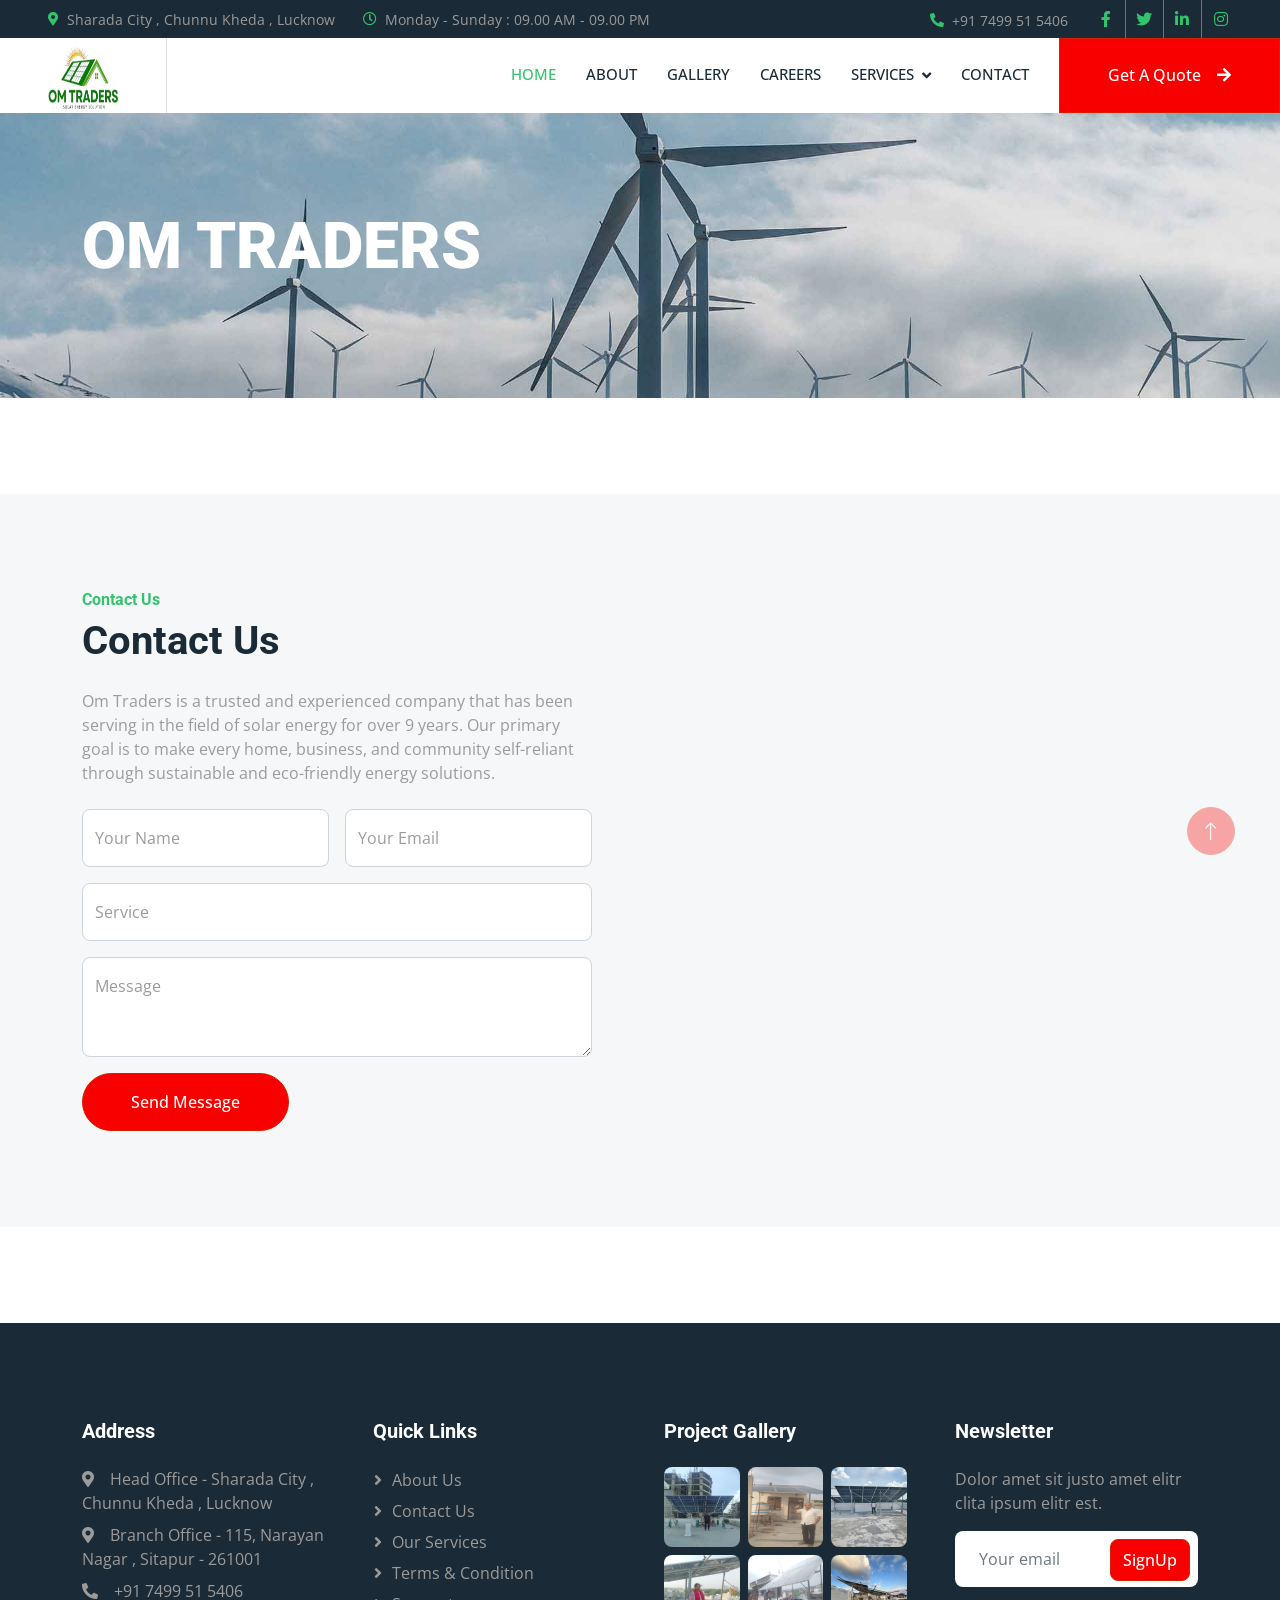
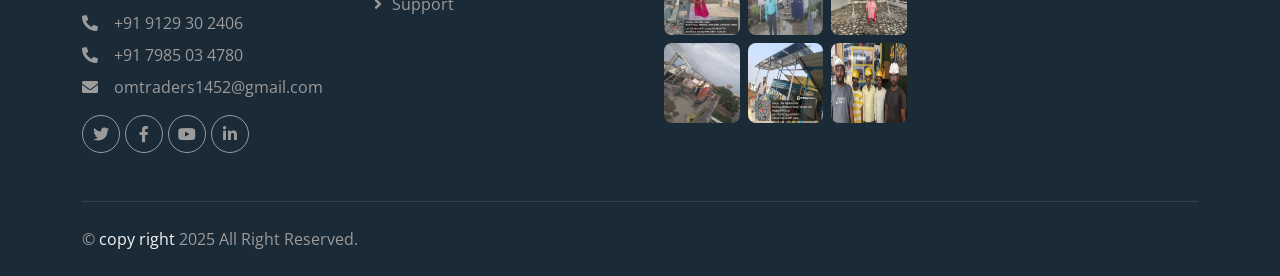
<file: contact.html>
<!DOCTYPE html>
<html lang="en">

<head>
    <meta charset="utf-8">
    <title>Om trader - Renewable Energy </title>
    <meta content="width=device-width, initial-scale=1.0" name="viewport">
    <meta content="" name="keywords">
    <meta content="" name="description">

    <!-- Favicon -->
    <link href="img/bg-removelogo.png" rel="icon">

    <!-- Google Web Fonts -->
    <link rel="preconnect" href="https://fonts.googleapis.com">
    <link rel="preconnect" href="https://fonts.gstatic.com" crossorigin>
    <link
        href="https://fonts.googleapis.com/css2?family=Open+Sans:wght@400;500&family=Roboto:wght@500;700;900&display=swap"
        rel="stylesheet">

    <!-- Icon Font Stylesheet -->
    <link href="https://cdnjs.cloudflare.com/ajax/libs/font-awesome/5.10.0/css/all.min.css" rel="stylesheet">
    <link href="https://cdn.jsdelivr.net/npm/bootstrap-icons@1.4.1/font/bootstrap-icons.css" rel="stylesheet">

    <!-- Libraries Stylesheet -->
    <link href="lib/animate/animate.min.css" rel="stylesheet">
    <link href="lib/owlcarousel/assets/owl.carousel.min.css" rel="stylesheet">
    <link href="lib/lightbox/css/lightbox.min.css" rel="stylesheet">

    <!-- Customized Bootstrap Stylesheet -->
    <link href="css/bootstrap.min.css" rel="stylesheet">

    <!-- Template Stylesheet -->
    <link href="css/style.css" rel="stylesheet">
</head>

<body>
    <!-- Spinner Start -->
    <div id="spinner"
        class="show bg-white position-fixed translate-middle w-100 vh-100 top-50 start-50 d-flex align-items-center justify-content-center">
        <div class="spinner-border text-primary" style="width: 3rem; height: 3rem;" role="status">
            <span class="sr-only">Loading...</span>
        </div>
    </div>
    <!-- Spinner End -->


    <!-- Topbar Start -->
    <div class="container-fluid bg-dark p-0">
        <div class="row gx-0 d-none d-lg-flex">
            <div class="col-lg-7 px-5 text-start">
                <div class="h-100 d-inline-flex align-items-center me-4">
                    <small class="fa fa-map-marker-alt text-primary me-2"></small>
                    <small>Sharada City , Chunnu Kheda , Lucknow</small>
                </div>
                <div class="h-100 d-inline-flex align-items-center">
                    <small class="far fa-clock text-primary me-2"></small>
                    <small>Monday - Sunday : 09.00 AM - 09.00 PM</small>
                </div>
            </div>
            <div class="col-lg-5 px-5 text-end">
                <div class="h-100 d-inline-flex align-items-center me-4">
                    <small class="fa fa-phone-alt text-primary me-2"></small>
                    <small>+91 7499 51 5406</small>
                </div>
                <div class="h-100 d-inline-flex align-items-center mx-n2">
                    <a class="btn btn-square btn-link rounded-0 border-0 border-end border-secondary" href=""><i
                            class="fab fa-facebook-f"></i></a>
                    <a class="btn btn-square btn-link rounded-0 border-0 border-end border-secondary" href=""><i
                            class="fab fa-twitter"></i></a>
                    <a class="btn btn-square btn-link rounded-0 border-0 border-end border-secondary" href=""><i
                            class="fab fa-linkedin-in"></i></a>
                    <a class="btn btn-square btn-link rounded-0" href=""><i class="fab fa-instagram"></i></a>
                </div>
            </div>
        </div>
    </div>
    <!-- Topbar End -->


    <!-- Navbar Start -->
    <nav class="navbar navbar-expand-lg bg-white navbar-light sticky-top p-0">
        <a href="index.html" class="navbar-brand d-flex align-items-center border-end px-4 px-lg-5">
            <h2 class="m-0 text-primary"><img src="img/bg-removelogo.png" alt="" style="width: 70px; height: 70px;">
            </h2>
        </a>
        <button type="button" class="navbar-toggler me-4" data-bs-toggle="collapse" data-bs-target="#navbarCollapse">
            <span class="navbar-toggler-icon"></span>
        </button>
        <div class="collapse navbar-collapse" id="navbarCollapse">
            <div class="navbar-nav ms-auto p-4 p-lg-0">
                <a href="index.html" class="nav-item nav-link active">Home</a>
                <a href="about.html" class="nav-item nav-link">About</a>
                <a href="gallery.html" class="nav-item nav-link">Gallery</a>
                <a href="about.html" class="nav-item nav-link">Careers</a>
                <div class="nav-item dropdown">
                    <a href="#services" class="nav-link dropdown-toggle" data-bs-toggle="dropdown">Services</a>
                    <div class="dropdown-menu bg-light m-0">
                        <a href="#serv1" class="dropdown-item">Solar Panel Installation</a>
                        <a href="#serv2" class="dropdown-item">Solar Power Plants</a>
                        <a href="#serv3" class="dropdown-item">Solar Water Heaters</a>
                        <a href="#serv4" class="dropdown-item">Solar Inverters and Batteries</a>
                        <a href="#serv5" class="dropdown-item">System Maintenance</a>
                        <a href="#serv6" class="dropdown-item">Energy Consultation</a>
                        <!-- <a href="404.html" class="dropdown-item">404 Page</a> -->
                    </div>
                </div>
                <a href="contact.html" class="nav-item nav-link">Contact</a>
            </div>
            <a href="https://api.whatsapp.com/send?phone=919129302406" class="btn btn-primary rounded-0 py-4 px-lg-5 d-none d-lg-block">Get A Quote<i
                    class="fa fa-arrow-right ms-3"></i></a>
        </div>
    </nav>
    <!-- Navbar End -->


    <!-- Page Header Start -->
    <div class="container-fluid page-header py-5 mb-5">
        <div class="container py-5">
            <h1 class="display-3 text-white mb-3 animated slideInDown">OM TRADERS</h1>

        </div>
    </div>
    <!-- Page Header End -->


    <!-- Contact Start -->
    <div class="container-fluid bg-light overflow-hidden px-lg-0" style="margin: 6rem 0;">
        <div class="container contact px-lg-0">
            <div class="row g-0 mx-lg-0">
                <div class="col-lg-6 contact-text py-5 wow fadeIn" data-wow-delay="0.5s">
                    <div class="p-lg-5 ps-lg-0">
                        <h6 class="text-primary">Contact Us</h6>
                        <h1 class="mb-4">Contact Us</h1>
                        <p class="mb-4">Om Traders is a trusted and experienced company that has been serving in the
                            field of solar energy for over 9 years. Our primary goal is to make every home, business,
                            and community self-reliant through sustainable and eco-friendly energy solutions. </p>
                        <form>
                            <div class="row g-3">
                                <div class="col-md-6">
                                    <div class="form-floating">
                                        <input type="text" class="form-control" id="name" placeholder="Your Name">
                                        <label for="name">Your Name</label>
                                    </div>
                                </div>
                                <div class="col-md-6">
                                    <div class="form-floating">
                                        <input type="email" class="form-control" id="email" placeholder="Your Email">
                                        <label for="email">Your Email</label>
                                    </div>
                                </div>
                                <div class="col-12">
                                    <div class="form-floating">
                                        <input type="text" class="form-control" id="subject" placeholder="Service">
                                        <label for="subject">Service</label>
                                    </div>
                                </div>
                                <div class="col-12">
                                    <div class="form-floating">
                                        <textarea class="form-control" placeholder="Leave a message here" id="message"
                                            style="height: 100px"></textarea>
                                        <label for="message">Message</label>
                                    </div>
                                </div>
                                <div class="col-12">
                                    <button class="btn btn-primary rounded-pill py-3 px-5" type="submit">Send
                                        Message</button>
                                </div>
                            </div>
                        </form>
                    </div>
                </div>
                <div class="col-lg-6 pe-lg-0" style="min-height: 400px;">
                    <div class="position-relative h-100">
                        <iframe class="position-absolute w-100 h-100" style="object-fit: cover;"
                            src="https://www.google.com/maps/embed?pb=!1m18!1m12!1m3!1d3558.2165906654674!2d80.94615921491995!3d26.84669378315406!2m3!1f0!2f0!3f0!3m2!1i1024!2i768!4f13.1!3m3!1m2!1s0x399be2ac3eec3f9d%3A0xa1cbf773cbb14567!2sLucknow%2C%20Uttar%20Pradesh!5e0!3m2!1sen!2sin!4v1614335104184!5m2!1sen!2sin"
                            frameborder="0" allowfullscreen="" aria-hidden="false" tabindex="0"></iframe>
                    </div>
                </div>
            </div>
        </div>
    </div>
    <!-- Contact End -->


    <!-- Footer Start -->
    <div class="container-fluid bg-dark text-body footer mt-5 pt-5 wow fadeIn" data-wow-delay="0.1s">
        <div class="container py-5">
            <div class="row g-5">
                <div class="col-lg-3 col-md-6">
                    <h5 class="text-white mb-4">Address</h5>
                    <p class="mb-2"><i class="fa fa-map-marker-alt me-3"></i>Head Office - Sharada City , Chunnu Kheda ,
                        Lucknow</p>
                    <p class="mb-2"><i class="fa fa-map-marker-alt me-3"></i>Branch Office - 115, Narayan Nagar ,
                        Sitapur - 261001</p>
                    <p class="mb-2"><i class="fa fa-phone-alt me-3"></i>+91 7499 51 5406 </p>
                    <p class="mb-2"><i class="fa fa-phone-alt me-3"></i>+91 9129 30 2406 </p>
                    <p class="mb-2"><i class="fa fa-phone-alt me-3"></i>+91 7985 03 4780</p>
                    <p class="mb-2"><i class="fa fa-envelope me-3"></i>omtraders1452@gmail.com</p>
                    <div class="d-flex pt-2">
                        <a class="btn btn-square btn-outline-light btn-social" href=""><i
                                class="fab fa-twitter"></i></a>
                        <a class="btn btn-square btn-outline-light btn-social" href=""><i
                                class="fab fa-facebook-f"></i></a>
                        <a class="btn btn-square btn-outline-light btn-social" href=""><i
                                class="fab fa-youtube"></i></a>
                        <a class="btn btn-square btn-outline-light btn-social" href=""><i
                                class="fab fa-linkedin-in"></i></a>
                    </div>
                </div>
                <div class="col-lg-3 col-md-6">
                    <h5 class="text-white mb-4">Quick Links</h5>
                    <a class="btn btn-link" href="about.html">About Us</a>
                    <a class="btn btn-link" href="contact.html">Contact Us</a>
                    <a class="btn btn-link" href="service.html">Our Services</a>
                    <a class="btn btn-link" href="term.html">Terms & Condition</a>
                    <a class="btn btn-link" href="contact.html">Support</a>
                </div>
                <div class="col-lg-3 col-md-6">
                    <h5 class="text-white mb-4">Project Gallery</h5>
                    <div class="row g-2">
                        <div class="col-4">
                            <img class="img-fluid rounded" src="img/project-1.jpeg" alt=""
                                style="height: 80px; width: 100px;">
                        </div>
                        <div class="col-4">
                            <img class="img-fluid rounded" src="img/project-2.jpeg" alt=""
                                style="height: 80px; width: 100px;">
                        </div>
                        <div class="col-4">
                            <img class="img-fluid rounded" src="img/project-3.jpeg" alt=""
                                style="height: 80px; width: 100px;">
                        </div>
                        <div class="col-4">
                            <img class="img-fluid rounded" src="img/project-4.jpeg" alt=""
                                style="height: 80px; width: 100px;">
                        </div>
                        <div class="col-4">
                            <img class="img-fluid rounded" src="img/project-5.jpeg" alt=""
                                style="height: 80px; width: 100px;">
                        </div>
                        <div class="col-4">
                            <img class="img-fluid rounded" src="img/project-6.jpeg" alt=""
                                style="height: 80px; width: 100px;">
                        </div>
                        <div class="col-4">
                            <img class="img-fluid rounded" src="img/project-7.jpeg" alt=""
                                style="height: 80px; width: 100px;">
                        </div>
                        <div class="col-4">
                            <img class="img-fluid rounded" src="img/project-8.jpeg" alt=""
                                style="height: 80px; width: 100px;">
                        </div>
                        <div class="col-4">
                            <img class="img-fluid rounded" src="img/teamimage.jpeg" alt=""
                                style="height: 80px; width: 100px;">
                        </div>
                    </div>
                </div>
                <div class="col-lg-3 col-md-6">
                    <h5 class="text-white mb-4">Newsletter</h5>
                    <p>Dolor amet sit justo amet elitr clita ipsum elitr est.</p>
                    <div class="position-relative mx-auto" style="max-width: 400px;">
                        <input class="form-control border-0 w-100 py-3 ps-4 pe-5" type="text" placeholder="Your email">
                        <button type="button"
                            class="btn btn-primary py-2 position-absolute top-0 end-0 mt-2 me-2">SignUp</button>
                    </div>
                </div>
            </div>
        </div>
        <div class="container">
            <div class="copyright">
                &copy; <a href="#">copy right </a>2025 All Right Reserved.
            </div>
        </div>
    </div>
    <!-- Footer End -->


    <!-- Back to Top -->
    <a href="#" class="btn btn-lg btn-primary btn-lg-square rounded-circle back-to-top"><i
            class="bi bi-arrow-up"></i></a>


    <!-- JavaScript Libraries -->
    <script src="https://code.jquery.com/jquery-3.4.1.min.js"></script>
    <script src="https://cdn.jsdelivr.net/npm/bootstrap@5.0.0/dist/js/bootstrap.bundle.min.js"></script>
    <script src="lib/wow/wow.min.js"></script>
    <script src="lib/easing/easing.min.js"></script>
    <script src="lib/waypoints/waypoints.min.js"></script>
    <script src="lib/counterup/counterup.min.js"></script>
    <script src="lib/owlcarousel/owl.carousel.min.js"></script>
    <script src="lib/isotope/isotope.pkgd.min.js"></script>
    <script src="lib/lightbox/js/lightbox.min.js"></script>

    <!-- Template Javascript -->
    <script src="js/main.js"></script>
</body>

</html>
</file>
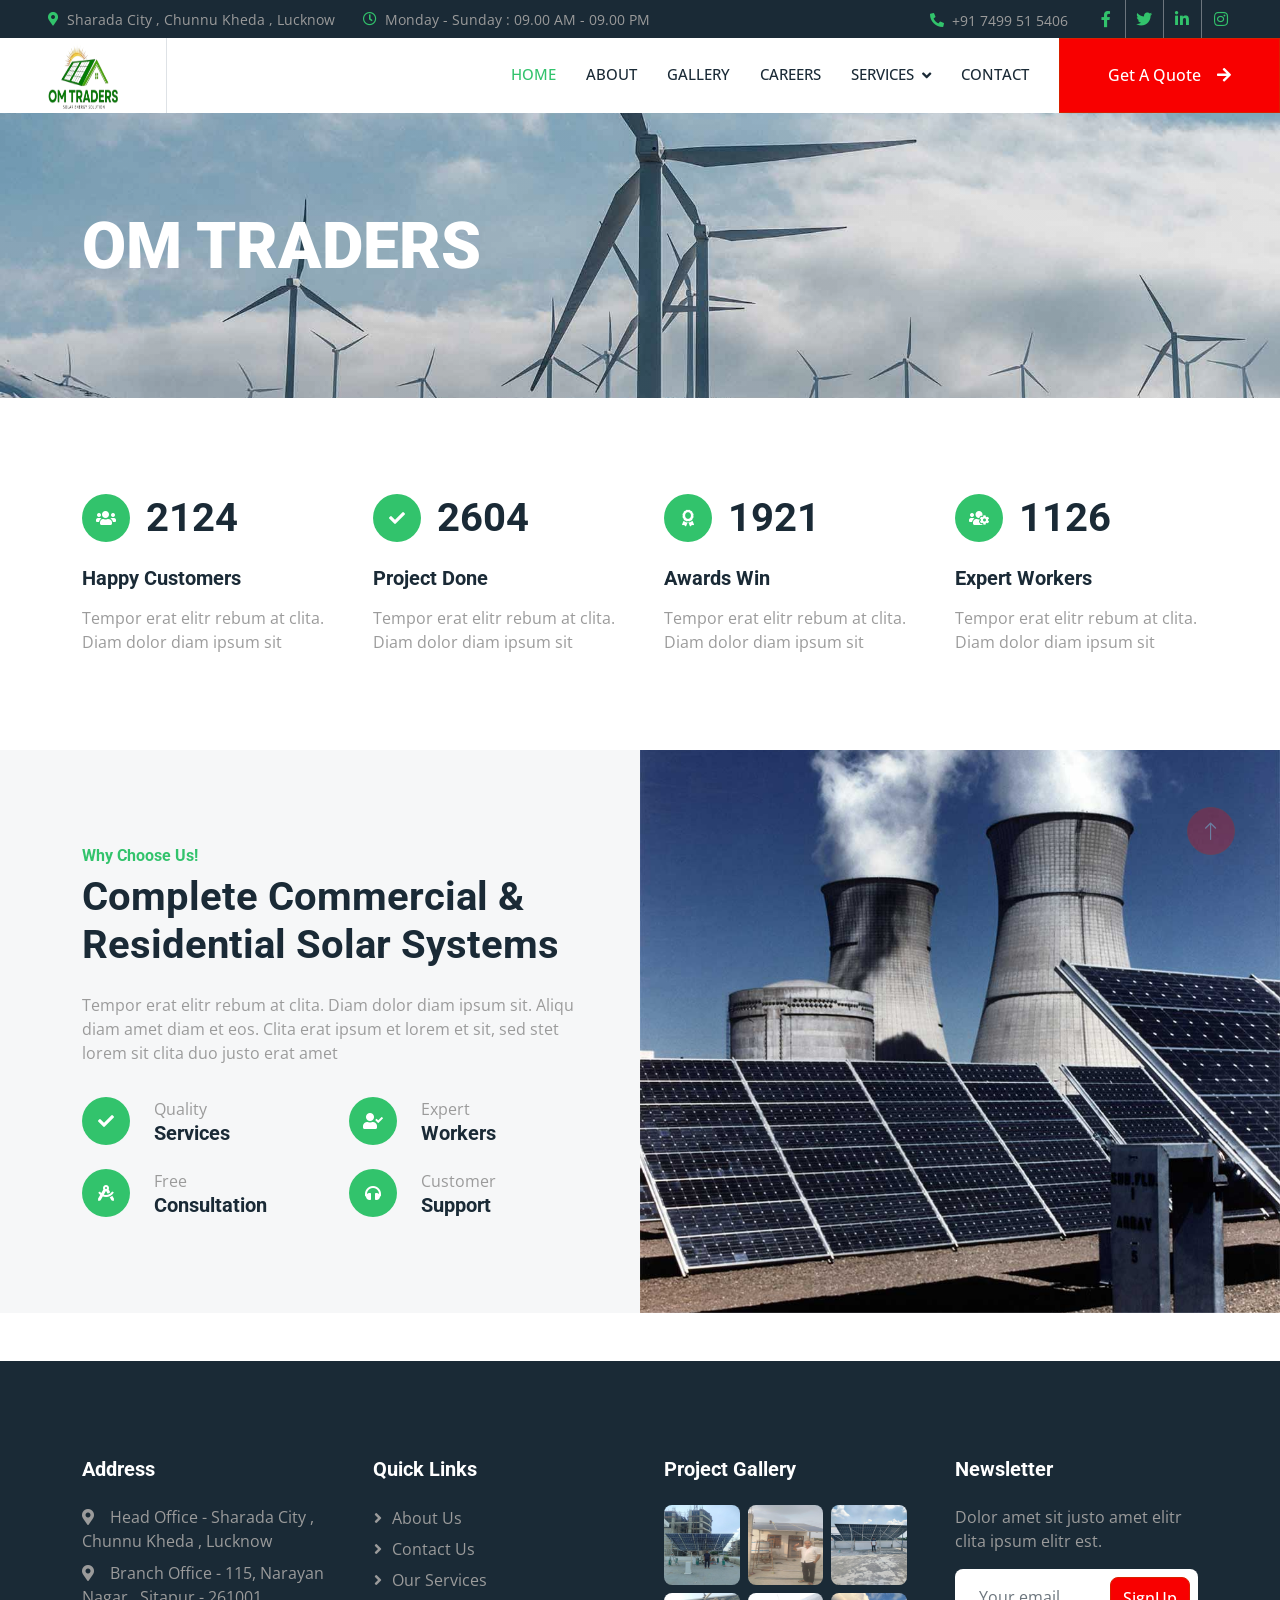
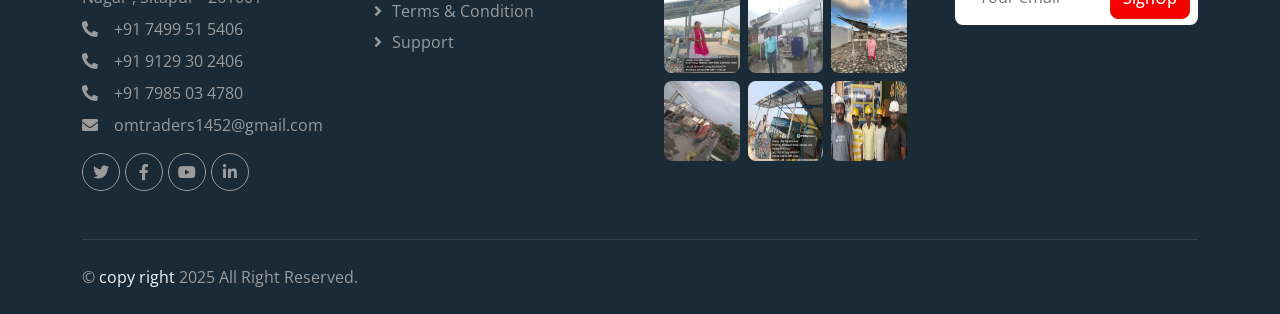
<file: feature.html>
<!DOCTYPE html>
<html lang="en">

<head>
    <meta charset="utf-8">
    <title>Solartec - Renewable Energy Website Template</title>
    <meta content="width=device-width, initial-scale=1.0" name="viewport">
    <meta content="" name="keywords">
    <meta content="" name="description">

    <!-- Favicon -->
    <link href="img/bg-removelogo.png" rel="icon">

    <!-- Google Web Fonts -->
    <link rel="preconnect" href="https://fonts.googleapis.com">
    <link rel="preconnect" href="https://fonts.gstatic.com" crossorigin>
    <link href="https://fonts.googleapis.com/css2?family=Open+Sans:wght@400;500&family=Roboto:wght@500;700;900&display=swap" rel="stylesheet"> 

    <!-- Icon Font Stylesheet -->
    <link href="https://cdnjs.cloudflare.com/ajax/libs/font-awesome/5.10.0/css/all.min.css" rel="stylesheet">
    <link href="https://cdn.jsdelivr.net/npm/bootstrap-icons@1.4.1/font/bootstrap-icons.css" rel="stylesheet">

    <!-- Libraries Stylesheet -->
    <link href="lib/animate/animate.min.css" rel="stylesheet">
    <link href="lib/owlcarousel/assets/owl.carousel.min.css" rel="stylesheet">
    <link href="lib/lightbox/css/lightbox.min.css" rel="stylesheet">

    <!-- Customized Bootstrap Stylesheet -->
    <link href="css/bootstrap.min.css" rel="stylesheet">

    <!-- Template Stylesheet -->
    <link href="css/style.css" rel="stylesheet">
</head>

<body>
    <!-- Spinner Start -->
    <div id="spinner" class="show bg-white position-fixed translate-middle w-100 vh-100 top-50 start-50 d-flex align-items-center justify-content-center">
        <div class="spinner-border text-primary" style="width: 3rem; height: 3rem;" role="status">
            <span class="sr-only">Loading...</span>
        </div>
    </div>
    <!-- Spinner End -->


    <!-- Topbar Start -->
    <div class="container-fluid bg-dark p-0">
        <div class="row gx-0 d-none d-lg-flex">
            <div class="col-lg-7 px-5 text-start">
                <div class="h-100 d-inline-flex align-items-center me-4">
                    <small class="fa fa-map-marker-alt text-primary me-2"></small>
                    <small>Sharada City , Chunnu Kheda , Lucknow</small>
                </div>
                <div class="h-100 d-inline-flex align-items-center">
                    <small class="far fa-clock text-primary me-2"></small>
                    <small>Monday - Sunday : 09.00 AM - 09.00 PM</small>
                </div>
            </div>
            <div class="col-lg-5 px-5 text-end">
                <div class="h-100 d-inline-flex align-items-center me-4">
                    <small class="fa fa-phone-alt text-primary me-2"></small>
                    <small>+91 7499 51 5406</small>
                </div>
                <div class="h-100 d-inline-flex align-items-center mx-n2">
                    <a class="btn btn-square btn-link rounded-0 border-0 border-end border-secondary" href=""><i
                            class="fab fa-facebook-f"></i></a>
                    <a class="btn btn-square btn-link rounded-0 border-0 border-end border-secondary" href=""><i
                            class="fab fa-twitter"></i></a>
                    <a class="btn btn-square btn-link rounded-0 border-0 border-end border-secondary" href=""><i
                            class="fab fa-linkedin-in"></i></a>
                    <a class="btn btn-square btn-link rounded-0" href=""><i class="fab fa-instagram"></i></a>
                </div>
            </div>
        </div>
    </div>
    <!-- Topbar End -->


    <!-- Navbar Start -->
    <nav class="navbar navbar-expand-lg bg-white navbar-light sticky-top p-0">
        <a href="index.html" class="navbar-brand d-flex align-items-center border-end px-4 px-lg-5">
            <h2 class="m-0 text-primary"><img src="img/bg-removelogo.png" alt="" style="width: 70px; height: 70px;">
            </h2>
        </a>
        <button type="button" class="navbar-toggler me-4" data-bs-toggle="collapse" data-bs-target="#navbarCollapse">
            <span class="navbar-toggler-icon"></span>
        </button>
        <div class="collapse navbar-collapse" id="navbarCollapse">
            <div class="navbar-nav ms-auto p-4 p-lg-0">
                <a href="index.html" class="nav-item nav-link active">Home</a>
                <a href="about.html" class="nav-item nav-link">About</a>
                <a href="gallery.html" class="nav-item nav-link">Gallery</a>
                <a href="about.html" class="nav-item nav-link">Careers</a>
                <div class="nav-item dropdown">
                    <a href="#services" class="nav-link dropdown-toggle" data-bs-toggle="dropdown">Services</a>
                    <div class="dropdown-menu bg-light m-0">
                        <a href="#serv1" class="dropdown-item">Solar Panel Installation</a>
                        <a href="#serv2" class="dropdown-item">Solar Power Plants</a>
                        <a href="#serv3" class="dropdown-item">Solar Water Heaters</a>
                        <a href="#serv4" class="dropdown-item">Solar Inverters and Batteries</a>
                        <a href="#serv5" class="dropdown-item">System Maintenance</a>
                        <a href="#serv6" class="dropdown-item">Energy Consultation</a>
                        <!-- <a href="404.html" class="dropdown-item">404 Page</a> -->
                    </div>
                </div>
                <a href="contact.html" class="nav-item nav-link">Contact</a>
            </div>
            <a href="https://api.whatsapp.com/send?phone=919129302406" class="btn btn-primary rounded-0 py-4 px-lg-5 d-none d-lg-block">Get A Quote<i
                    class="fa fa-arrow-right ms-3"></i></a>
        </div>
    </nav>
    <!-- Navbar End -->


    <!-- Page Header Start -->
    <div class="container-fluid page-header py-5 mb-5">
        <div class="container py-5">
            <h1 class="display-3 text-white mb-3 animated slideInDown">OM TRADERS</h1>
            
        </div>
    </div>
    <!-- Page Header End -->


    <!-- Feature Start -->
    <div class="container-xxl py-5">
        <div class="container">
            <div class="row g-5">
                <div class="col-md-6 col-lg-3 wow fadeIn" data-wow-delay="0.1s">
                    <div class="d-flex align-items-center mb-4">
                        <div class="btn-lg-square bg-primary rounded-circle me-3">
                            <i class="fa fa-users text-white"></i>
                        </div>
                        <h1 class="mb-0" data-toggle="counter-up">3453</h1>
                    </div>
                    <h5 class="mb-3">Happy Customers</h5>
                    <span>Tempor erat elitr rebum at clita. Diam dolor diam ipsum sit</span>
                </div>
                <div class="col-md-6 col-lg-3 wow fadeIn" data-wow-delay="0.3s">
                    <div class="d-flex align-items-center mb-4">
                        <div class="btn-lg-square bg-primary rounded-circle me-3">
                            <i class="fa fa-check text-white"></i>
                        </div>
                        <h1 class="mb-0" data-toggle="counter-up">4234</h1>
                    </div>
                    <h5 class="mb-3">Project Done</h5>
                    <span>Tempor erat elitr rebum at clita. Diam dolor diam ipsum sit</span>
                </div>
                <div class="col-md-6 col-lg-3 wow fadeIn" data-wow-delay="0.5s">
                    <div class="d-flex align-items-center mb-4">
                        <div class="btn-lg-square bg-primary rounded-circle me-3">
                            <i class="fa fa-award text-white"></i>
                        </div>
                        <h1 class="mb-0" data-toggle="counter-up">3123</h1>
                    </div>
                    <h5 class="mb-3">Awards Win</h5>
                    <span>Tempor erat elitr rebum at clita. Diam dolor diam ipsum sit</span>
                </div>
                <div class="col-md-6 col-lg-3 wow fadeIn" data-wow-delay="0.7s">
                    <div class="d-flex align-items-center mb-4">
                        <div class="btn-lg-square bg-primary rounded-circle me-3">
                            <i class="fa fa-users-cog text-white"></i>
                        </div>
                        <h1 class="mb-0" data-toggle="counter-up">1831</h1>
                    </div>
                    <h5 class="mb-3">Expert Workers</h5>
                    <span>Tempor erat elitr rebum at clita. Diam dolor diam ipsum sit</span>
                </div>
            </div>
        </div>
    </div>
    <!-- Feature Start -->


    <!-- Feature Start -->
    <div class="container-fluid bg-light overflow-hidden my-5 px-lg-0">
        <div class="container feature px-lg-0">
            <div class="row g-0 mx-lg-0">
                <div class="col-lg-6 feature-text py-5 wow fadeIn" data-wow-delay="0.1s">
                    <div class="p-lg-5 ps-lg-0">
                        <h6 class="text-primary">Why Choose Us!</h6>
                        <h1 class="mb-4">Complete Commercial & Residential Solar Systems</h1>
                        <p class="mb-4 pb-2">Tempor erat elitr rebum at clita. Diam dolor diam ipsum sit. Aliqu diam amet diam et eos. Clita erat ipsum et lorem et sit, sed stet lorem sit clita duo justo erat amet</p>
                        <div class="row g-4">
                            <div class="col-6">
                                <div class="d-flex align-items-center">
                                    <div class="btn-lg-square bg-primary rounded-circle">
                                        <i class="fa fa-check text-white"></i>
                                    </div>
                                    <div class="ms-4">
                                        <p class="mb-0">Quality</p>
                                        <h5 class="mb-0">Services</h5>
                                    </div>
                                </div>
                            </div>
                            <div class="col-6">
                                <div class="d-flex align-items-center">
                                    <div class="btn-lg-square bg-primary rounded-circle">
                                        <i class="fa fa-user-check text-white"></i>
                                    </div>
                                    <div class="ms-4">
                                        <p class="mb-0">Expert</p>
                                        <h5 class="mb-0">Workers</h5>
                                    </div>
                                </div>
                            </div>
                            <div class="col-6">
                                <div class="d-flex align-items-center">
                                    <div class="btn-lg-square bg-primary rounded-circle">
                                        <i class="fa fa-drafting-compass text-white"></i>
                                    </div>
                                    <div class="ms-4">
                                        <p class="mb-0">Free</p>
                                        <h5 class="mb-0">Consultation</h5>
                                    </div>
                                </div>
                            </div>
                            <div class="col-6">
                                <div class="d-flex align-items-center">
                                    <div class="btn-lg-square bg-primary rounded-circle">
                                        <i class="fa fa-headphones text-white"></i>
                                    </div>
                                    <div class="ms-4">
                                        <p class="mb-0">Customer</p>
                                        <h5 class="mb-0">Support</h5>
                                    </div>
                                </div>
                            </div>
                        </div>
                    </div>
                </div>
                <div class="col-lg-6 pe-lg-0 wow fadeIn" data-wow-delay="0.5s" style="min-height: 400px;">
                    <div class="position-relative h-100">
                        <img class="position-absolute img-fluid w-100 h-100" src="img/feature.jpg" style="object-fit: cover;" alt="">
                    </div>
                </div>
            </div>
        </div>
    </div>
    <!-- Feature End -->
        

    <!-- Footer Start -->
    <div class="container-fluid bg-dark text-body footer mt-5 pt-5 wow fadeIn" data-wow-delay="0.1s">
        <div class="container py-5">
            <div class="row g-5">
                <div class="col-lg-3 col-md-6">
                    <h5 class="text-white mb-4">Address</h5>
                    <p class="mb-2"><i class="fa fa-map-marker-alt me-3"></i>Head Office - Sharada City , Chunnu Kheda ,
                        Lucknow</p>
                    <p class="mb-2"><i class="fa fa-map-marker-alt me-3"></i>Branch Office - 115, Narayan Nagar ,
                        Sitapur - 261001</p>
                    <p class="mb-2"><i class="fa fa-phone-alt me-3"></i>+91 7499 51 5406 </p>
                    <p class="mb-2"><i class="fa fa-phone-alt me-3"></i>+91 9129 30 2406 </p>
                    <p class="mb-2"><i class="fa fa-phone-alt me-3"></i>+91 7985 03 4780</p>
                    <p class="mb-2"><i class="fa fa-envelope me-3"></i>omtraders1452@gmail.com</p>
                    <div class="d-flex pt-2">
                        <a class="btn btn-square btn-outline-light btn-social" href=""><i
                                class="fab fa-twitter"></i></a>
                        <a class="btn btn-square btn-outline-light btn-social" href=""><i
                                class="fab fa-facebook-f"></i></a>
                        <a class="btn btn-square btn-outline-light btn-social" href=""><i
                                class="fab fa-youtube"></i></a>
                        <a class="btn btn-square btn-outline-light btn-social" href=""><i
                                class="fab fa-linkedin-in"></i></a>
                    </div>
                </div>
                <div class="col-lg-3 col-md-6">
                    <h5 class="text-white mb-4">Quick Links</h5>
                    <a class="btn btn-link" href="about.html">About Us</a>
                    <a class="btn btn-link" href="contact.html">Contact Us</a>
                    <a class="btn btn-link" href="service.html">Our Services</a>
                    <a class="btn btn-link" href="term.html">Terms & Condition</a>
                    <a class="btn btn-link" href="contact.html">Support</a>
                </div>
                <div class="col-lg-3 col-md-6">
                    <h5 class="text-white mb-4">Project Gallery</h5>
                    <div class="row g-2">
                        <div class="col-4">
                            <img class="img-fluid rounded" src="img/project-1.jpeg" alt=""
                                style="height: 80px; width: 100px;">
                        </div>
                        <div class="col-4">
                            <img class="img-fluid rounded" src="img/project-2.jpeg" alt=""
                                style="height: 80px; width: 100px;">
                        </div>
                        <div class="col-4">
                            <img class="img-fluid rounded" src="img/project-3.jpeg" alt=""
                                style="height: 80px; width: 100px;">
                        </div>
                        <div class="col-4">
                            <img class="img-fluid rounded" src="img/project-4.jpeg" alt=""
                                style="height: 80px; width: 100px;">
                        </div>
                        <div class="col-4">
                            <img class="img-fluid rounded" src="img/project-5.jpeg" alt=""
                                style="height: 80px; width: 100px;">
                        </div>
                        <div class="col-4">
                            <img class="img-fluid rounded" src="img/project-6.jpeg" alt=""
                                style="height: 80px; width: 100px;">
                        </div>
                        <div class="col-4">
                            <img class="img-fluid rounded" src="img/project-7.jpeg" alt=""
                                style="height: 80px; width: 100px;">
                        </div>
                        <div class="col-4">
                            <img class="img-fluid rounded" src="img/project-8.jpeg" alt=""
                                style="height: 80px; width: 100px;">
                        </div>
                        <div class="col-4">
                            <img class="img-fluid rounded" src="img/teamimage.jpeg" alt=""
                                style="height: 80px; width: 100px;">
                        </div>
                    </div>
                </div>
                <div class="col-lg-3 col-md-6">
                    <h5 class="text-white mb-4">Newsletter</h5>
                    <p>Dolor amet sit justo amet elitr clita ipsum elitr est.</p>
                    <div class="position-relative mx-auto" style="max-width: 400px;">
                        <input class="form-control border-0 w-100 py-3 ps-4 pe-5" type="text" placeholder="Your email">
                        <button type="button"
                            class="btn btn-primary py-2 position-absolute top-0 end-0 mt-2 me-2">SignUp</button>
                    </div>
                </div>
            </div>
        </div>
        <div class="container">
            <div class="copyright">
                &copy; <a href="#">copy right </a>2025 All Right Reserved.
            </div>
        </div>
    </div>
    <!-- Footer End -->


    <!-- Back to Top -->
    <a href="#" class="btn btn-lg btn-primary btn-lg-square rounded-circle back-to-top"><i class="bi bi-arrow-up"></i></a>


    <!-- JavaScript Libraries -->
    <script src="https://code.jquery.com/jquery-3.4.1.min.js"></script>
    <script src="https://cdn.jsdelivr.net/npm/bootstrap@5.0.0/dist/js/bootstrap.bundle.min.js"></script>
    <script src="lib/wow/wow.min.js"></script>
    <script src="lib/easing/easing.min.js"></script>
    <script src="lib/waypoints/waypoints.min.js"></script>
    <script src="lib/counterup/counterup.min.js"></script>
    <script src="lib/owlcarousel/owl.carousel.min.js"></script>
    <script src="lib/isotope/isotope.pkgd.min.js"></script>
    <script src="lib/lightbox/js/lightbox.min.js"></script>

    <!-- Template Javascript -->
    <script src="js/main.js"></script>
</body>

</html>
</file>
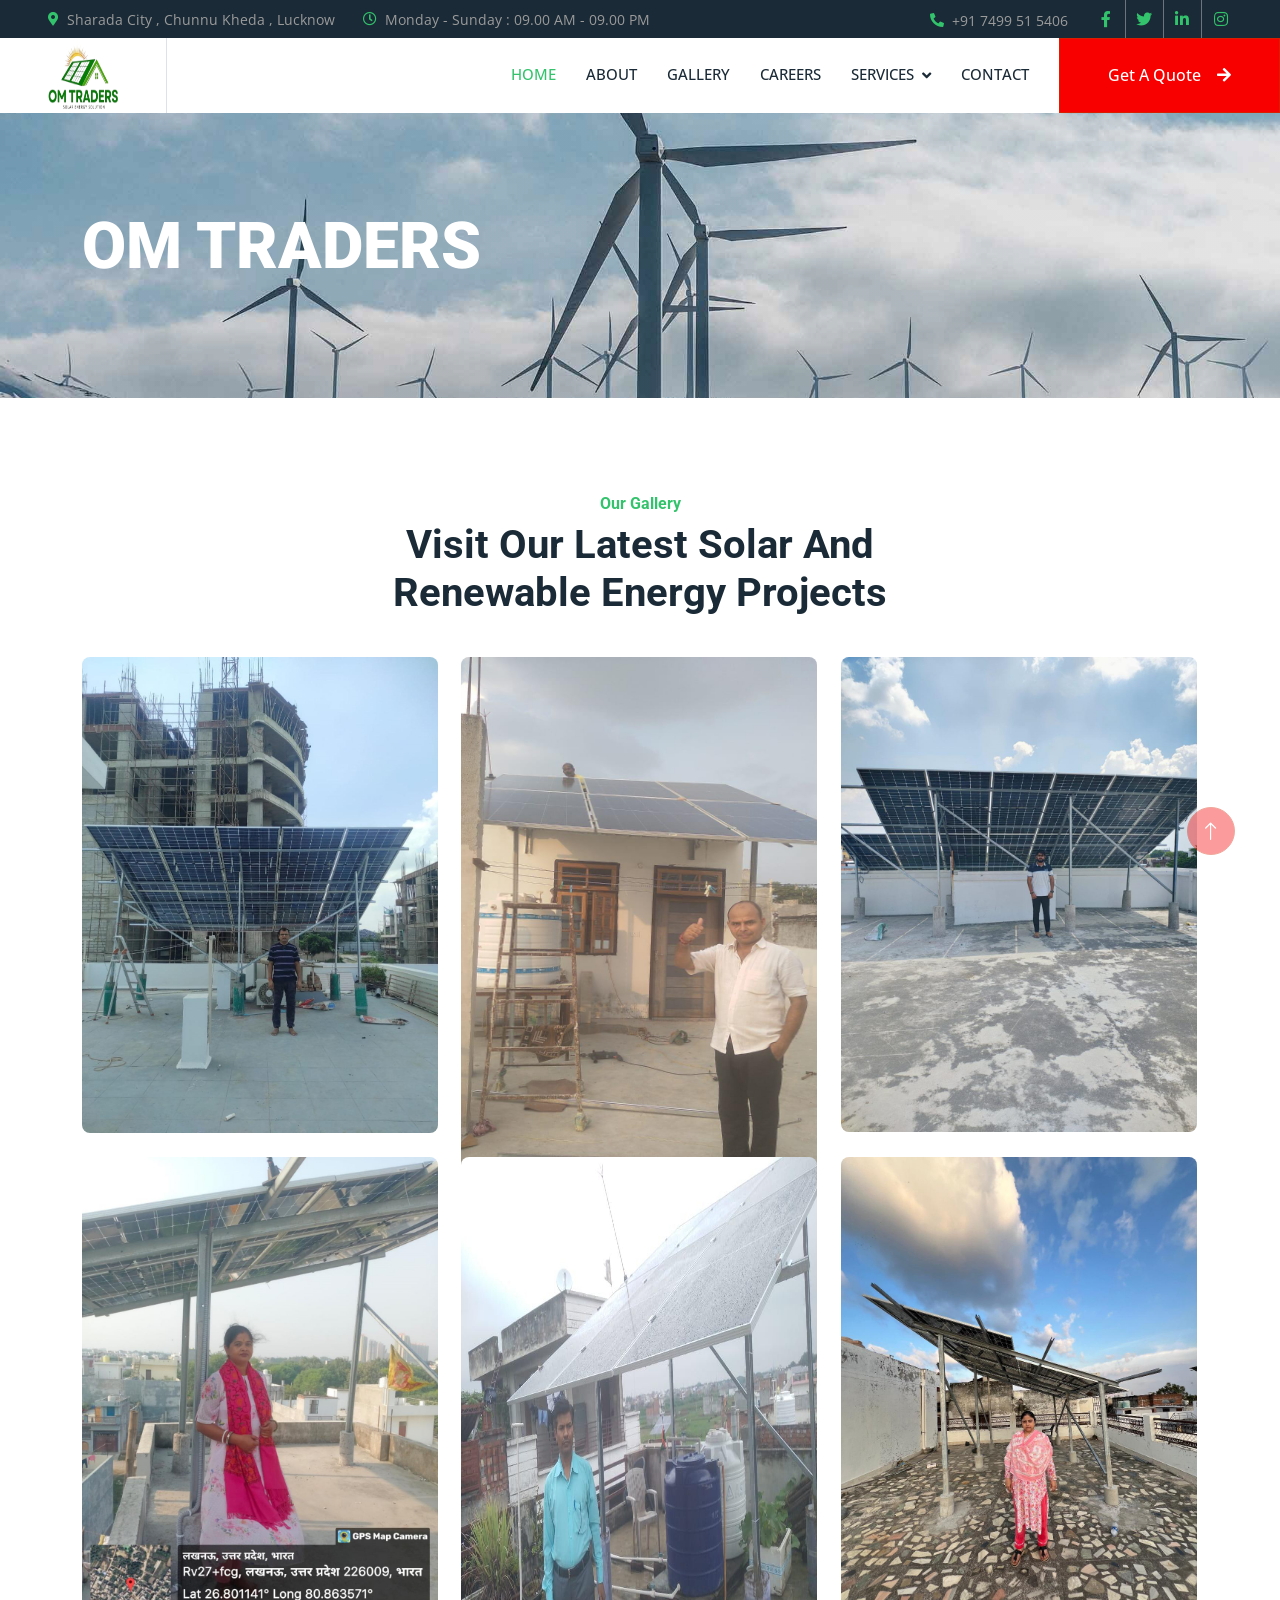
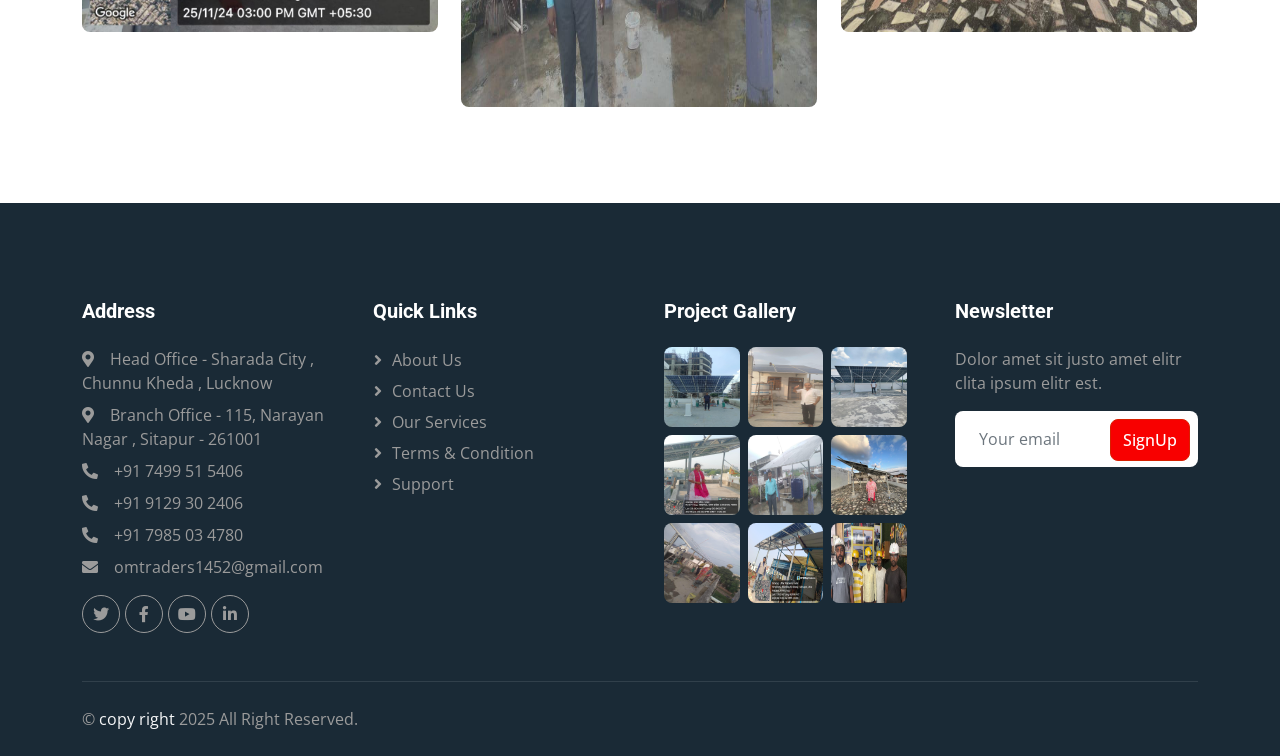
<file: gallery.html>
<!DOCTYPE html>
<html lang="en">

<head>
    <meta charset="utf-8">
    <title>Solartec - Renewable Energy Website Template</title>
    <meta content="width=device-width, initial-scale=1.0" name="viewport">
    <meta content="" name="keywords">
    <meta content="" name="description">

    <!-- Favicon -->
    <link href="img/bg-removelogo.png" rel="icon">

    <!-- Google Web Fonts -->
    <link rel="preconnect" href="https://fonts.googleapis.com">
    <link rel="preconnect" href="https://fonts.gstatic.com" crossorigin>
    <link href="https://fonts.googleapis.com/css2?family=Open+Sans:wght@400;500&family=Roboto:wght@500;700;900&display=swap" rel="stylesheet"> 

    <!-- Icon Font Stylesheet -->
    <link href="https://cdnjs.cloudflare.com/ajax/libs/font-awesome/5.10.0/css/all.min.css" rel="stylesheet">
    <link href="https://cdn.jsdelivr.net/npm/bootstrap-icons@1.4.1/font/bootstrap-icons.css" rel="stylesheet">

    <!-- Libraries Stylesheet -->
    <link href="lib/animate/animate.min.css" rel="stylesheet">
    <link href="lib/owlcarousel/assets/owl.carousel.min.css" rel="stylesheet">
    <link href="lib/lightbox/css/lightbox.min.css" rel="stylesheet">

    <!-- Customized Bootstrap Stylesheet -->
    <link href="css/bootstrap.min.css" rel="stylesheet">

    <!-- Template Stylesheet -->
    <link href="css/style.css" rel="stylesheet">
</head>

<body>
    <!-- Spinner Start -->
    <div id="spinner" class="show bg-white position-fixed translate-middle w-100 vh-100 top-50 start-50 d-flex align-items-center justify-content-center">
        <div class="spinner-border text-primary" style="width: 3rem; height: 3rem;" role="status">
            <span class="sr-only">Loading...</span>
        </div>
    </div>
    <!-- Spinner End -->


    <!-- Topbar Start -->
    <div class="container-fluid bg-dark p-0">
        <div class="row gx-0 d-none d-lg-flex">
            <div class="col-lg-7 px-5 text-start">
                <div class="h-100 d-inline-flex align-items-center me-4">
                    <small class="fa fa-map-marker-alt text-primary me-2"></small>
                    <small>Sharada City , Chunnu Kheda , Lucknow</small>
                </div>
                <div class="h-100 d-inline-flex align-items-center">
                    <small class="far fa-clock text-primary me-2"></small>
                    <small>Monday - Sunday : 09.00 AM - 09.00 PM</small>
                </div>
            </div>
            <div class="col-lg-5 px-5 text-end">
                <div class="h-100 d-inline-flex align-items-center me-4">
                    <small class="fa fa-phone-alt text-primary me-2"></small>
                    <small>+91 7499 51 5406</small>
                </div>
                <div class="h-100 d-inline-flex align-items-center mx-n2">
                    <a class="btn btn-square btn-link rounded-0 border-0 border-end border-secondary" href=""><i
                            class="fab fa-facebook-f"></i></a>
                    <a class="btn btn-square btn-link rounded-0 border-0 border-end border-secondary" href=""><i
                            class="fab fa-twitter"></i></a>
                    <a class="btn btn-square btn-link rounded-0 border-0 border-end border-secondary" href=""><i
                            class="fab fa-linkedin-in"></i></a>
                    <a class="btn btn-square btn-link rounded-0" href=""><i class="fab fa-instagram"></i></a>
                </div>
            </div>
        </div>
    </div>
    <!-- Topbar End -->


    <!-- Navbar Start -->
    <nav class="navbar navbar-expand-lg bg-white navbar-light sticky-top p-0">
        <a href="index.html" class="navbar-brand d-flex align-items-center border-end px-4 px-lg-5">
            <h2 class="m-0 text-primary"><img src="img/bg-removelogo.png" alt="" style="width: 70px; height: 70px;">
            </h2>
        </a>
        <button type="button" class="navbar-toggler me-4" data-bs-toggle="collapse" data-bs-target="#navbarCollapse">
            <span class="navbar-toggler-icon"></span>
        </button>
        <div class="collapse navbar-collapse" id="navbarCollapse">
            <div class="navbar-nav ms-auto p-4 p-lg-0">
                <a href="index.html" class="nav-item nav-link active">Home</a>
                <a href="about.html" class="nav-item nav-link">About</a>
                <a href="gallery.html" class="nav-item nav-link">Gallery</a>
                <a href="about.html" class="nav-item nav-link">Careers</a>
                <div class="nav-item dropdown">
                    <a href="#services" class="nav-link dropdown-toggle" data-bs-toggle="dropdown">Services</a>
                    <div class="dropdown-menu bg-light m-0">
                        <a href="#serv1" class="dropdown-item">Solar Panel Installation</a>
                        <a href="#serv2" class="dropdown-item">Solar Power Plants</a>
                        <a href="#serv3" class="dropdown-item">Solar Water Heaters</a>
                        <a href="#serv4" class="dropdown-item">Solar Inverters and Batteries</a>
                        <a href="#serv5" class="dropdown-item">System Maintenance</a>
                        <a href="#serv6" class="dropdown-item">Energy Consultation</a>
                        <!-- <a href="404.html" class="dropdown-item">404 Page</a> -->
                    </div>
                </div>
                <a href="contact.html" class="nav-item nav-link">Contact</a>
            </div>
            <a href="https://api.whatsapp.com/send?phone=919129302406" class="btn btn-primary rounded-0 py-4 px-lg-5 d-none d-lg-block">Get A Quote<i
                    class="fa fa-arrow-right ms-3"></i></a>
        </div>
    </nav>
    <!-- Navbar End -->


    <!-- Page Header Start -->
    <div class="container-fluid page-header py-5 mb-5">
        <div class="container py-5">
            <h1 class="display-3 text-white mb-3 animated slideInDown">OM TRADERS</h1>
            
        </div>
    </div>
    <!-- Page Header End -->


    <!-- Projects Start -->
    <div class="container-xxl py-5">
        <div class="container">
            <div class="text-center mx-auto mb-5 wow fadeInUp" data-wow-delay="0.1s" style="max-width: 600px;">
                <h6 class="text-primary">Our Gallery</h6>
                <h1 class="mb-4">Visit Our Latest Solar And Renewable Energy Projects</h1>
            </div>
            <div class="row mt-n2 wow fadeInUp" data-wow-delay="0.3s">
                
            </div>
            <div class="row g-4 portfolio-container wow fadeInUp" data-wow-delay="0.5s">
                <div class="col-lg-4 col-md-6 portfolio-item first">
                    <div class="portfolio-img rounded overflow-hidden">
                        <img class="img-fluid" src="img/project-1.jpeg" alt="">
                        <div class="portfolio-btn">
                            <a class="btn btn-lg-square btn-outline-light rounded-circle mx-1" href="img/project-1.jpeg" data-lightbox="portfolio"><i class="fa fa-eye"></i></a>
                            <a class="btn btn-lg-square btn-outline-light rounded-circle mx-1" href=""><i class="fa fa-link"></i></a>
                        </div>
                    </div>
                    
                </div>
                <div class="col-lg-4 col-md-6 portfolio-item second" style="height: 40px;">
                    <div class="portfolio-img rounded overflow-hidden">
                        <img class="img-fluid" src="img/project-2.jpeg" alt="" style="height: 550px; width: 400px;">
                        <div class="portfolio-btn">
                            <a class="btn btn-lg-square btn-outline-light rounded-circle mx-1" href="img/project-2.jpeg" data-lightbox="portfolio"><i class="fa fa-eye"></i></a>
                            <a class="btn btn-lg-square btn-outline-light rounded-circle mx-1" href=""><i class="fa fa-link"></i></a>
                        </div>
                    </div>
                    
                </div>
                <div class="col-lg-4 col-md-6 portfolio-item third">
                    <div class="portfolio-img rounded overflow-hidden">
                        <img class="img-fluid" src="img/project-3.jpeg" alt="">
                        <div class="portfolio-btn">
                            <a class="btn btn-lg-square btn-outline-light rounded-circle mx-1" href="img/project-3.jpeg" data-lightbox="portfolio"><i class="fa fa-eye"></i></a>
                            <a class="btn btn-lg-square btn-outline-light rounded-circle mx-1" href=""><i class="fa fa-link"></i></a>
                        </div>
                    </div>
                    
                </div>
                <div class="col-lg-4 col-md-6 portfolio-item first">
                    <div class="portfolio-img rounded overflow-hidden">
                        <img class="img-fluid" src="img/project-4.jpeg" alt="">
                        <div class="portfolio-btn">
                            <a class="btn btn-lg-square btn-outline-light rounded-circle mx-1" href="img/project-4.jpeg" data-lightbox="portfolio"><i class="fa fa-eye"></i></a>
                            <a class="btn btn-lg-square btn-outline-light rounded-circle mx-1" href=""><i class="fa fa-link"></i></a>
                        </div>
                    </div>
                    
                </div>
                <div class="col-lg-4 col-md-6 portfolio-item second">
                    <div class="portfolio-img rounded overflow-hidden">
                        <img class="img-fluid" src="img/project-5.jpeg" alt="" style="height: 550px;">
                        <div class="portfolio-btn">
                            <a class="btn btn-lg-square btn-outline-light rounded-circle mx-1" href="img/project-5.jpeg" data-lightbox="portfolio"><i class="fa fa-eye"></i></a>
                            <a class="btn btn-lg-square btn-outline-light rounded-circle mx-1" href=""><i class="fa fa-link"></i></a>
                        </div>
                    </div>
                    
                </div>
                <div class="col-lg-4 col-md-6 portfolio-item third">
                    <div class="portfolio-img rounded overflow-hidden">
                        <img class="img-fluid" src="img/project-6.jpeg" alt="">
                        <div class="portfolio-btn">
                            <a class="btn btn-lg-square btn-outline-light rounded-circle mx-1" href="img/project-6.jpeg" data-lightbox="portfolio"><i class="fa fa-eye"></i></a>
                            <a class="btn btn-lg-square btn-outline-light rounded-circle mx-1" href=""><i class="fa fa-link"></i></a>
                        </div>
                    </div>
                    
                </div>
                
                
            </div>
        </div>
    </div>
    <!-- Projects End -->


    <!-- Quote Start -->
    
    <!-- Quote End -->


    <!-- Testimonial Start -->
    
    <!-- Testimonial End -->
        

    <!-- Footer Start -->
    <div class="container-fluid bg-dark text-body footer mt-5 pt-5 wow fadeIn" data-wow-delay="0.1s">
        <div class="container py-5">
            <div class="row g-5">
                <div class="col-lg-3 col-md-6">
                    <h5 class="text-white mb-4">Address</h5>
                    <p class="mb-2"><i class="fa fa-map-marker-alt me-3"></i>Head Office - Sharada City , Chunnu Kheda ,
                        Lucknow</p>
                    <p class="mb-2"><i class="fa fa-map-marker-alt me-3"></i>Branch Office - 115, Narayan Nagar ,
                        Sitapur - 261001</p>
                    <p class="mb-2"><i class="fa fa-phone-alt me-3"></i>+91 7499 51 5406 </p>
                    <p class="mb-2"><i class="fa fa-phone-alt me-3"></i>+91 9129 30 2406 </p>
                    <p class="mb-2"><i class="fa fa-phone-alt me-3"></i>+91 7985 03 4780</p>
                    <p class="mb-2"><i class="fa fa-envelope me-3"></i>omtraders1452@gmail.com</p>
                    <div class="d-flex pt-2">
                        <a class="btn btn-square btn-outline-light btn-social" href=""><i
                                class="fab fa-twitter"></i></a>
                        <a class="btn btn-square btn-outline-light btn-social" href=""><i
                                class="fab fa-facebook-f"></i></a>
                        <a class="btn btn-square btn-outline-light btn-social" href=""><i
                                class="fab fa-youtube"></i></a>
                        <a class="btn btn-square btn-outline-light btn-social" href=""><i
                                class="fab fa-linkedin-in"></i></a>
                    </div>
                </div>
                <div class="col-lg-3 col-md-6">
                    <h5 class="text-white mb-4">Quick Links</h5>
                    <a class="btn btn-link" href="about.html">About Us</a>
                    <a class="btn btn-link" href="contact.html">Contact Us</a>
                    <a class="btn btn-link" href="service.html">Our Services</a>
                    <a class="btn btn-link" href="term.html">Terms & Condition</a>
                    <a class="btn btn-link" href="contact.html">Support</a>
                </div>
                <div class="col-lg-3 col-md-6">
                    <h5 class="text-white mb-4">Project Gallery</h5>
                    <div class="row g-2">
                        <div class="col-4">
                            <img class="img-fluid rounded" src="img/project-1.jpeg" alt=""
                                style="height: 80px; width: 100px;">
                        </div>
                        <div class="col-4">
                            <img class="img-fluid rounded" src="img/project-2.jpeg" alt=""
                                style="height: 80px; width: 100px;">
                        </div>
                        <div class="col-4">
                            <img class="img-fluid rounded" src="img/project-3.jpeg" alt=""
                                style="height: 80px; width: 100px;">
                        </div>
                        <div class="col-4">
                            <img class="img-fluid rounded" src="img/project-4.jpeg" alt=""
                                style="height: 80px; width: 100px;">
                        </div>
                        <div class="col-4">
                            <img class="img-fluid rounded" src="img/project-5.jpeg" alt=""
                                style="height: 80px; width: 100px;">
                        </div>
                        <div class="col-4">
                            <img class="img-fluid rounded" src="img/project-6.jpeg" alt=""
                                style="height: 80px; width: 100px;">
                        </div>
                        <div class="col-4">
                            <img class="img-fluid rounded" src="img/project-7.jpeg" alt=""
                                style="height: 80px; width: 100px;">
                        </div>
                        <div class="col-4">
                            <img class="img-fluid rounded" src="img/project-8.jpeg" alt=""
                                style="height: 80px; width: 100px;">
                        </div>
                        <div class="col-4">
                            <img class="img-fluid rounded" src="img/teamimage.jpeg" alt=""
                                style="height: 80px; width: 100px;">
                        </div>
                    </div>
                </div>
                <div class="col-lg-3 col-md-6">
                    <h5 class="text-white mb-4">Newsletter</h5>
                    <p>Dolor amet sit justo amet elitr clita ipsum elitr est.</p>
                    <div class="position-relative mx-auto" style="max-width: 400px;">
                        <input class="form-control border-0 w-100 py-3 ps-4 pe-5" type="text" placeholder="Your email">
                        <button type="button"
                            class="btn btn-primary py-2 position-absolute top-0 end-0 mt-2 me-2">SignUp</button>
                    </div>
                </div>
            </div>
        </div>
        <div class="container">
            <div class="copyright">
                &copy; <a href="#">copy right </a>2025 All Right Reserved.
            </div>
        </div>
    </div>
    <!-- Footer End -->


    <!-- Back to Top -->
    <a href="#" class="btn btn-lg btn-primary btn-lg-square rounded-circle back-to-top"><i class="bi bi-arrow-up"></i></a>


    <!-- JavaScript Libraries -->
    <script src="https://code.jquery.com/jquery-3.4.1.min.js"></script>
    <script src="https://cdn.jsdelivr.net/npm/bootstrap@5.0.0/dist/js/bootstrap.bundle.min.js"></script>
    <script src="lib/wow/wow.min.js"></script>
    <script src="lib/easing/easing.min.js"></script>
    <script src="lib/waypoints/waypoints.min.js"></script>
    <script src="lib/counterup/counterup.min.js"></script>
    <script src="lib/owlcarousel/owl.carousel.min.js"></script>
    <script src="lib/isotope/isotope.pkgd.min.js"></script>
    <script src="lib/lightbox/js/lightbox.min.js"></script>

    <!-- Template Javascript -->
    <script src="js/main.js"></script>
</body>

</html>
</file>
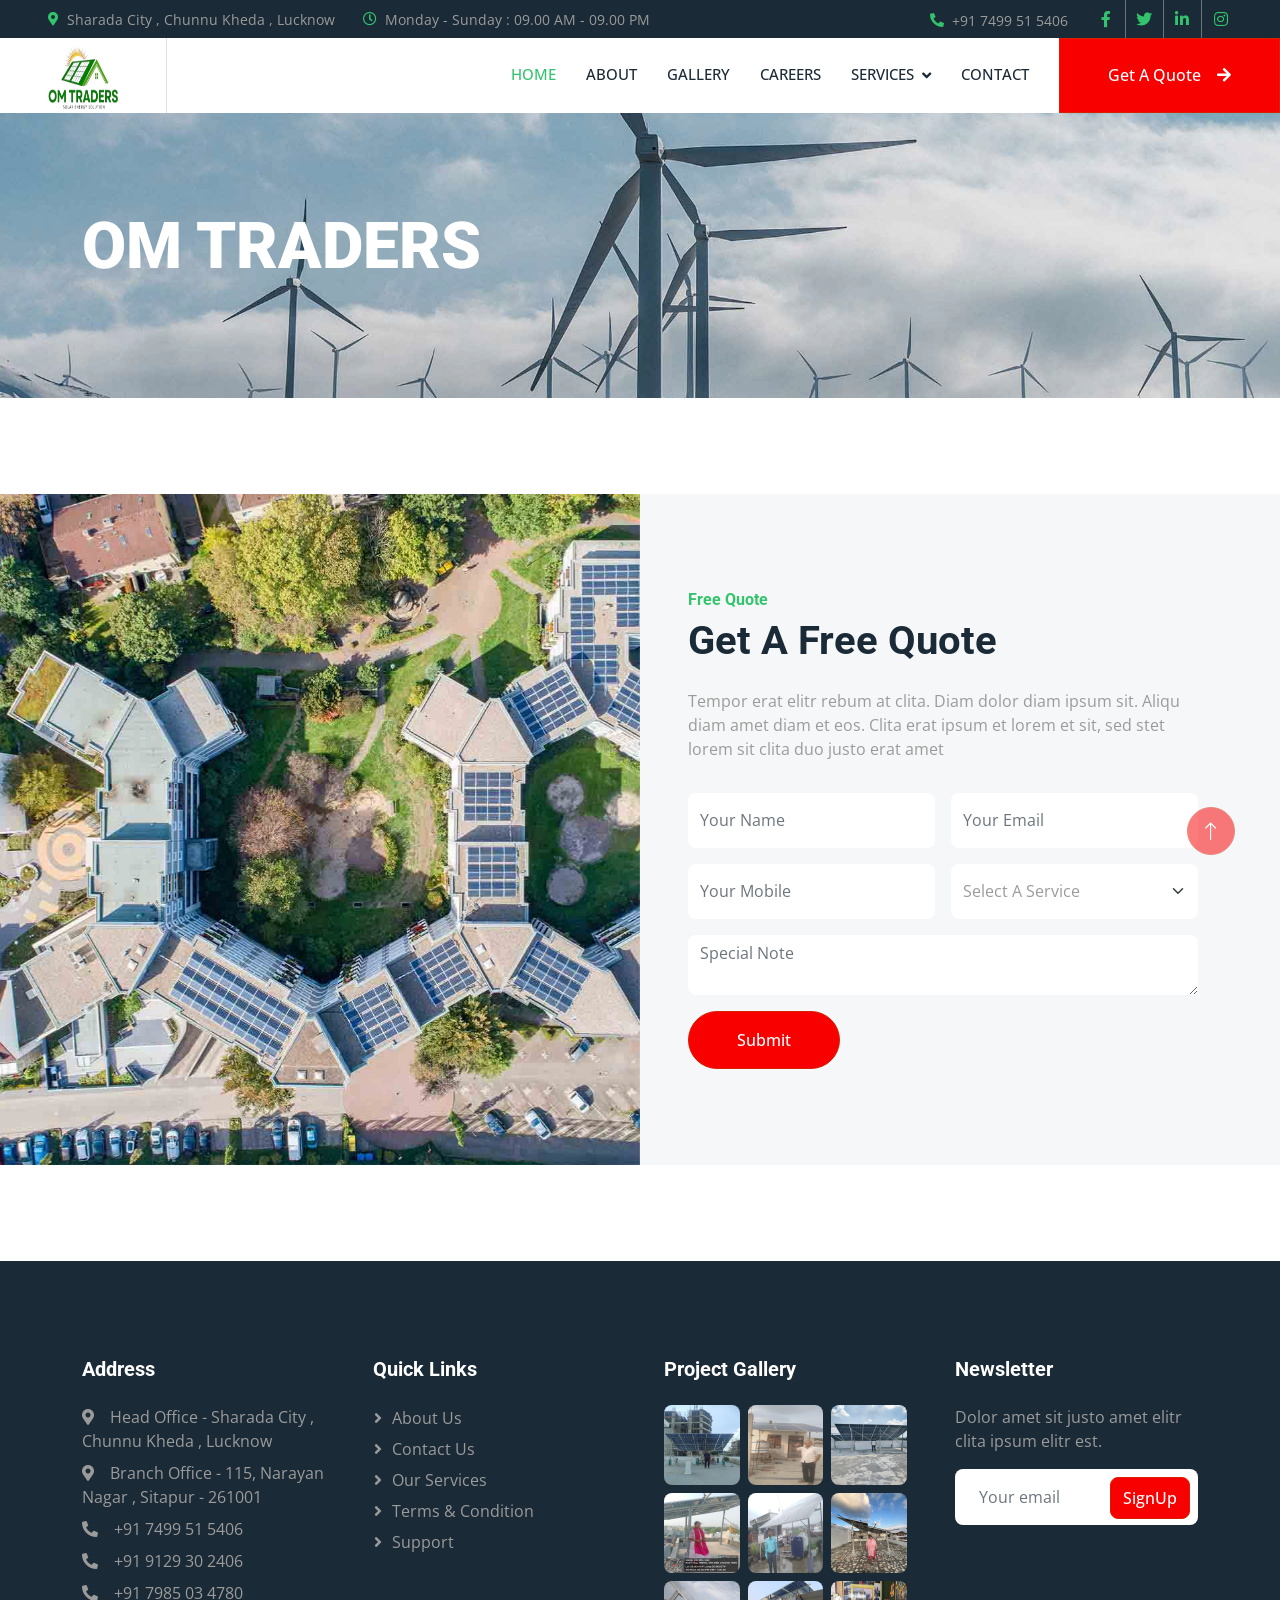
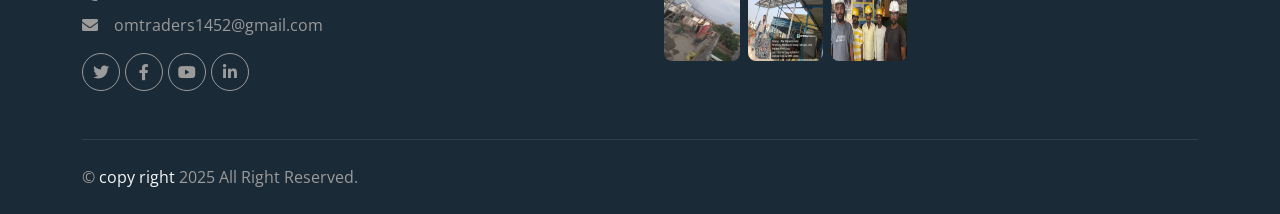
<file: quote.html>
<!DOCTYPE html>
<html lang="en">

<head>
    <meta charset="utf-8">
    <title>Solartec - Renewable Energy Website Template</title>
    <meta content="width=device-width, initial-scale=1.0" name="viewport">
    <meta content="" name="keywords">
    <meta content="" name="description">

    <!-- Favicon -->
    <link href="img/favicon.ico" rel="icon">

    <!-- Google Web Fonts -->
    <link rel="preconnect" href="https://fonts.googleapis.com">
    <link rel="preconnect" href="https://fonts.gstatic.com" crossorigin>
    <link href="https://fonts.googleapis.com/css2?family=Open+Sans:wght@400;500&family=Roboto:wght@500;700;900&display=swap" rel="stylesheet"> 

    <!-- Icon Font Stylesheet -->
    <link href="https://cdnjs.cloudflare.com/ajax/libs/font-awesome/5.10.0/css/all.min.css" rel="stylesheet">
    <link href="https://cdn.jsdelivr.net/npm/bootstrap-icons@1.4.1/font/bootstrap-icons.css" rel="stylesheet">

    <!-- Libraries Stylesheet -->
    <link href="lib/animate/animate.min.css" rel="stylesheet">
    <link href="lib/owlcarousel/assets/owl.carousel.min.css" rel="stylesheet">
    <link href="lib/lightbox/css/lightbox.min.css" rel="stylesheet">

    <!-- Customized Bootstrap Stylesheet -->
    <link href="css/bootstrap.min.css" rel="stylesheet">

    <!-- Template Stylesheet -->
    <link href="css/style.css" rel="stylesheet">
</head>

<body>
    <!-- Spinner Start -->
    <div id="spinner" class="show bg-white position-fixed translate-middle w-100 vh-100 top-50 start-50 d-flex align-items-center justify-content-center">
        <div class="spinner-border text-primary" style="width: 3rem; height: 3rem;" role="status">
            <span class="sr-only">Loading...</span>
        </div>
    </div>
    <!-- Spinner End -->


    <!-- Topbar Start -->
    <div class="container-fluid bg-dark p-0">
        <div class="row gx-0 d-none d-lg-flex">
            <div class="col-lg-7 px-5 text-start">
                <div class="h-100 d-inline-flex align-items-center me-4">
                    <small class="fa fa-map-marker-alt text-primary me-2"></small>
                    <small>Sharada City , Chunnu Kheda , Lucknow</small>
                </div>
                <div class="h-100 d-inline-flex align-items-center">
                    <small class="far fa-clock text-primary me-2"></small>
                    <small>Monday - Sunday : 09.00 AM - 09.00 PM</small>
                </div>
            </div>
            <div class="col-lg-5 px-5 text-end">
                <div class="h-100 d-inline-flex align-items-center me-4">
                    <small class="fa fa-phone-alt text-primary me-2"></small>
                    <small>+91 7499 51 5406</small>
                </div>
                <div class="h-100 d-inline-flex align-items-center mx-n2">
                    <a class="btn btn-square btn-link rounded-0 border-0 border-end border-secondary" href=""><i
                            class="fab fa-facebook-f"></i></a>
                    <a class="btn btn-square btn-link rounded-0 border-0 border-end border-secondary" href=""><i
                            class="fab fa-twitter"></i></a>
                    <a class="btn btn-square btn-link rounded-0 border-0 border-end border-secondary" href=""><i
                            class="fab fa-linkedin-in"></i></a>
                    <a class="btn btn-square btn-link rounded-0" href=""><i class="fab fa-instagram"></i></a>
                </div>
            </div>
        </div>
    </div>
    <!-- Topbar End -->


    <!-- Navbar Start -->
    <nav class="navbar navbar-expand-lg bg-white navbar-light sticky-top p-0">
        <a href="index.html" class="navbar-brand d-flex align-items-center border-end px-4 px-lg-5">
            <h2 class="m-0 text-primary"><img src="img/bg-removelogo.png" alt="" style="width: 70px; height: 70px;">
            </h2>
        </a>
        <button type="button" class="navbar-toggler me-4" data-bs-toggle="collapse" data-bs-target="#navbarCollapse">
            <span class="navbar-toggler-icon"></span>
        </button>
        <div class="collapse navbar-collapse" id="navbarCollapse">
            <div class="navbar-nav ms-auto p-4 p-lg-0">
                <a href="index.html" class="nav-item nav-link active">Home</a>
                <a href="about.html" class="nav-item nav-link">About</a>
                <a href="gallery.html" class="nav-item nav-link">Gallery</a>
                <a href="about.html" class="nav-item nav-link">Careers</a>
                <div class="nav-item dropdown">
                    <a href="#services" class="nav-link dropdown-toggle" data-bs-toggle="dropdown">Services</a>
                    <div class="dropdown-menu bg-light m-0">
                        <a href="#serv1" class="dropdown-item">Solar Panel Installation</a>
                        <a href="#serv2" class="dropdown-item">Solar Power Plants</a>
                        <a href="#serv3" class="dropdown-item">Solar Water Heaters</a>
                        <a href="#serv4" class="dropdown-item">Solar Inverters and Batteries</a>
                        <a href="#serv5" class="dropdown-item">System Maintenance</a>
                        <a href="#serv6" class="dropdown-item">Energy Consultation</a>
                        <!-- <a href="404.html" class="dropdown-item">404 Page</a> -->
                    </div>
                </div>
                <a href="contact.html" class="nav-item nav-link">Contact</a>
            </div>
            <a href="https://api.whatsapp.com/send?phone=919129302406" class="btn btn-primary rounded-0 py-4 px-lg-5 d-none d-lg-block">Get A Quote<i
                    class="fa fa-arrow-right ms-3"></i></a>
        </div>
    </nav>
    <!-- Navbar End -->


    <!-- Page Header Start -->
    <div class="container-fluid page-header py-5 mb-5">
        <div class="container py-5">
            <h1 class="display-3 text-white mb-3 animated slideInDown">OM TRADERS</h1>
            
        </div>
    </div>
    <!-- Page Header End -->


    <!-- Quote Start -->
    <div class="container-fluid bg-light overflow-hidden px-lg-0" style="margin: 6rem 0;">
        <div class="container quote px-lg-0">
            <div class="row g-0 mx-lg-0">
                <div class="col-lg-6 ps-lg-0 wow fadeIn" data-wow-delay="0.1s" style="min-height: 400px;">
                    <div class="position-relative h-100">
                        <img class="position-absolute img-fluid w-100 h-100" src="img/quote.jpg" style="object-fit: cover;" alt="">
                    </div>
                </div>
                <div class="col-lg-6 quote-text py-5 wow fadeIn" data-wow-delay="0.5s">
                    <div class="p-lg-5 pe-lg-0">
                        <h6 class="text-primary">Free Quote</h6>
                        <h1 class="mb-4">Get A Free Quote</h1>
                        <p class="mb-4 pb-2">Tempor erat elitr rebum at clita. Diam dolor diam ipsum sit. Aliqu diam amet diam et eos. Clita erat ipsum et lorem et sit, sed stet lorem sit clita duo justo erat amet</p>
                        <form>
                            <div class="row g-3">
                                <div class="col-12 col-sm-6">
                                    <input type="text" class="form-control border-0" placeholder="Your Name" style="height: 55px;">
                                </div>
                                <div class="col-12 col-sm-6">
                                    <input type="email" class="form-control border-0" placeholder="Your Email" style="height: 55px;">
                                </div>
                                <div class="col-12 col-sm-6">
                                    <input type="text" class="form-control border-0" placeholder="Your Mobile" style="height: 55px;">
                                </div>
                                <div class="col-12 col-sm-6">
                                    <select class="form-select border-0" style="height: 55px;">
                                        <option selected>Select A Service</option>
                                        <option value="1">Service 1</option>
                                        <option value="2">Service 2</option>
                                        <option value="3">Service 3</option>
                                    </select>
                                </div>
                                <div class="col-12">
                                    <textarea class="form-control border-0" placeholder="Special Note"></textarea>
                                </div>
                                <div class="col-12">
                                    <button class="btn btn-primary rounded-pill py-3 px-5" type="submit">Submit</button>
                                </div>
                            </div>
                        </form>
                    </div>
                </div>
            </div>
        </div>
    </div>
    <!-- Quote End -->
        

    <!-- Footer Start -->
    <div class="container-fluid bg-dark text-body footer mt-5 pt-5 wow fadeIn" data-wow-delay="0.1s">
        <div class="container py-5">
            <div class="row g-5">
                <div class="col-lg-3 col-md-6">
                    <h5 class="text-white mb-4">Address</h5>
                    <p class="mb-2"><i class="fa fa-map-marker-alt me-3"></i>Head Office - Sharada City , Chunnu Kheda ,
                        Lucknow</p>
                    <p class="mb-2"><i class="fa fa-map-marker-alt me-3"></i>Branch Office - 115, Narayan Nagar ,
                        Sitapur - 261001</p>
                    <p class="mb-2"><i class="fa fa-phone-alt me-3"></i>+91 7499 51 5406 </p>
                    <p class="mb-2"><i class="fa fa-phone-alt me-3"></i>+91 9129 30 2406 </p>
                    <p class="mb-2"><i class="fa fa-phone-alt me-3"></i>+91 7985 03 4780</p>
                    <p class="mb-2"><i class="fa fa-envelope me-3"></i>omtraders1452@gmail.com</p>
                    <div class="d-flex pt-2">
                        <a class="btn btn-square btn-outline-light btn-social" href=""><i
                                class="fab fa-twitter"></i></a>
                        <a class="btn btn-square btn-outline-light btn-social" href=""><i
                                class="fab fa-facebook-f"></i></a>
                        <a class="btn btn-square btn-outline-light btn-social" href=""><i
                                class="fab fa-youtube"></i></a>
                        <a class="btn btn-square btn-outline-light btn-social" href=""><i
                                class="fab fa-linkedin-in"></i></a>
                    </div>
                </div>
                <div class="col-lg-3 col-md-6">
                    <h5 class="text-white mb-4">Quick Links</h5>
                    <a class="btn btn-link" href="about.html">About Us</a>
                    <a class="btn btn-link" href="contact.html">Contact Us</a>
                    <a class="btn btn-link" href="service.html">Our Services</a>
                    <a class="btn btn-link" href="term.html">Terms & Condition</a>
                    <a class="btn btn-link" href="contact.html">Support</a>
                </div>
                <div class="col-lg-3 col-md-6">
                    <h5 class="text-white mb-4">Project Gallery</h5>
                    <div class="row g-2">
                        <div class="col-4">
                            <img class="img-fluid rounded" src="img/project-1.jpeg" alt=""
                                style="height: 80px; width: 100px;">
                        </div>
                        <div class="col-4">
                            <img class="img-fluid rounded" src="img/project-2.jpeg" alt=""
                                style="height: 80px; width: 100px;">
                        </div>
                        <div class="col-4">
                            <img class="img-fluid rounded" src="img/project-3.jpeg" alt=""
                                style="height: 80px; width: 100px;">
                        </div>
                        <div class="col-4">
                            <img class="img-fluid rounded" src="img/project-4.jpeg" alt=""
                                style="height: 80px; width: 100px;">
                        </div>
                        <div class="col-4">
                            <img class="img-fluid rounded" src="img/project-5.jpeg" alt=""
                                style="height: 80px; width: 100px;">
                        </div>
                        <div class="col-4">
                            <img class="img-fluid rounded" src="img/project-6.jpeg" alt=""
                                style="height: 80px; width: 100px;">
                        </div>
                        <div class="col-4">
                            <img class="img-fluid rounded" src="img/project-7.jpeg" alt=""
                                style="height: 80px; width: 100px;">
                        </div>
                        <div class="col-4">
                            <img class="img-fluid rounded" src="img/project-8.jpeg" alt=""
                                style="height: 80px; width: 100px;">
                        </div>
                        <div class="col-4">
                            <img class="img-fluid rounded" src="img/teamimage.jpeg" alt=""
                                style="height: 80px; width: 100px;">
                        </div>
                    </div>
                </div>
                <div class="col-lg-3 col-md-6">
                    <h5 class="text-white mb-4">Newsletter</h5>
                    <p>Dolor amet sit justo amet elitr clita ipsum elitr est.</p>
                    <div class="position-relative mx-auto" style="max-width: 400px;">
                        <input class="form-control border-0 w-100 py-3 ps-4 pe-5" type="text" placeholder="Your email">
                        <button type="button"
                            class="btn btn-primary py-2 position-absolute top-0 end-0 mt-2 me-2">SignUp</button>
                    </div>
                </div>
            </div>
        </div>
        <div class="container">
            <div class="copyright">
                &copy; <a href="#">copy right </a>2025 All Right Reserved.
            </div>
        </div>
    </div>
    <!-- Footer End -->


    <!-- Back to Top -->
    <a href="#" class="btn btn-lg btn-primary btn-lg-square rounded-circle back-to-top"><i class="bi bi-arrow-up"></i></a>


    <!-- JavaScript Libraries -->
    <script src="https://code.jquery.com/jquery-3.4.1.min.js"></script>
    <script src="https://cdn.jsdelivr.net/npm/bootstrap@5.0.0/dist/js/bootstrap.bundle.min.js"></script>
    <script src="lib/wow/wow.min.js"></script>
    <script src="lib/easing/easing.min.js"></script>
    <script src="lib/waypoints/waypoints.min.js"></script>
    <script src="lib/counterup/counterup.min.js"></script>
    <script src="lib/owlcarousel/owl.carousel.min.js"></script>
    <script src="lib/isotope/isotope.pkgd.min.js"></script>
    <script src="lib/lightbox/js/lightbox.min.js"></script>

    <!-- Template Javascript -->
    <script src="js/main.js"></script>
</body>

</html>
</file>
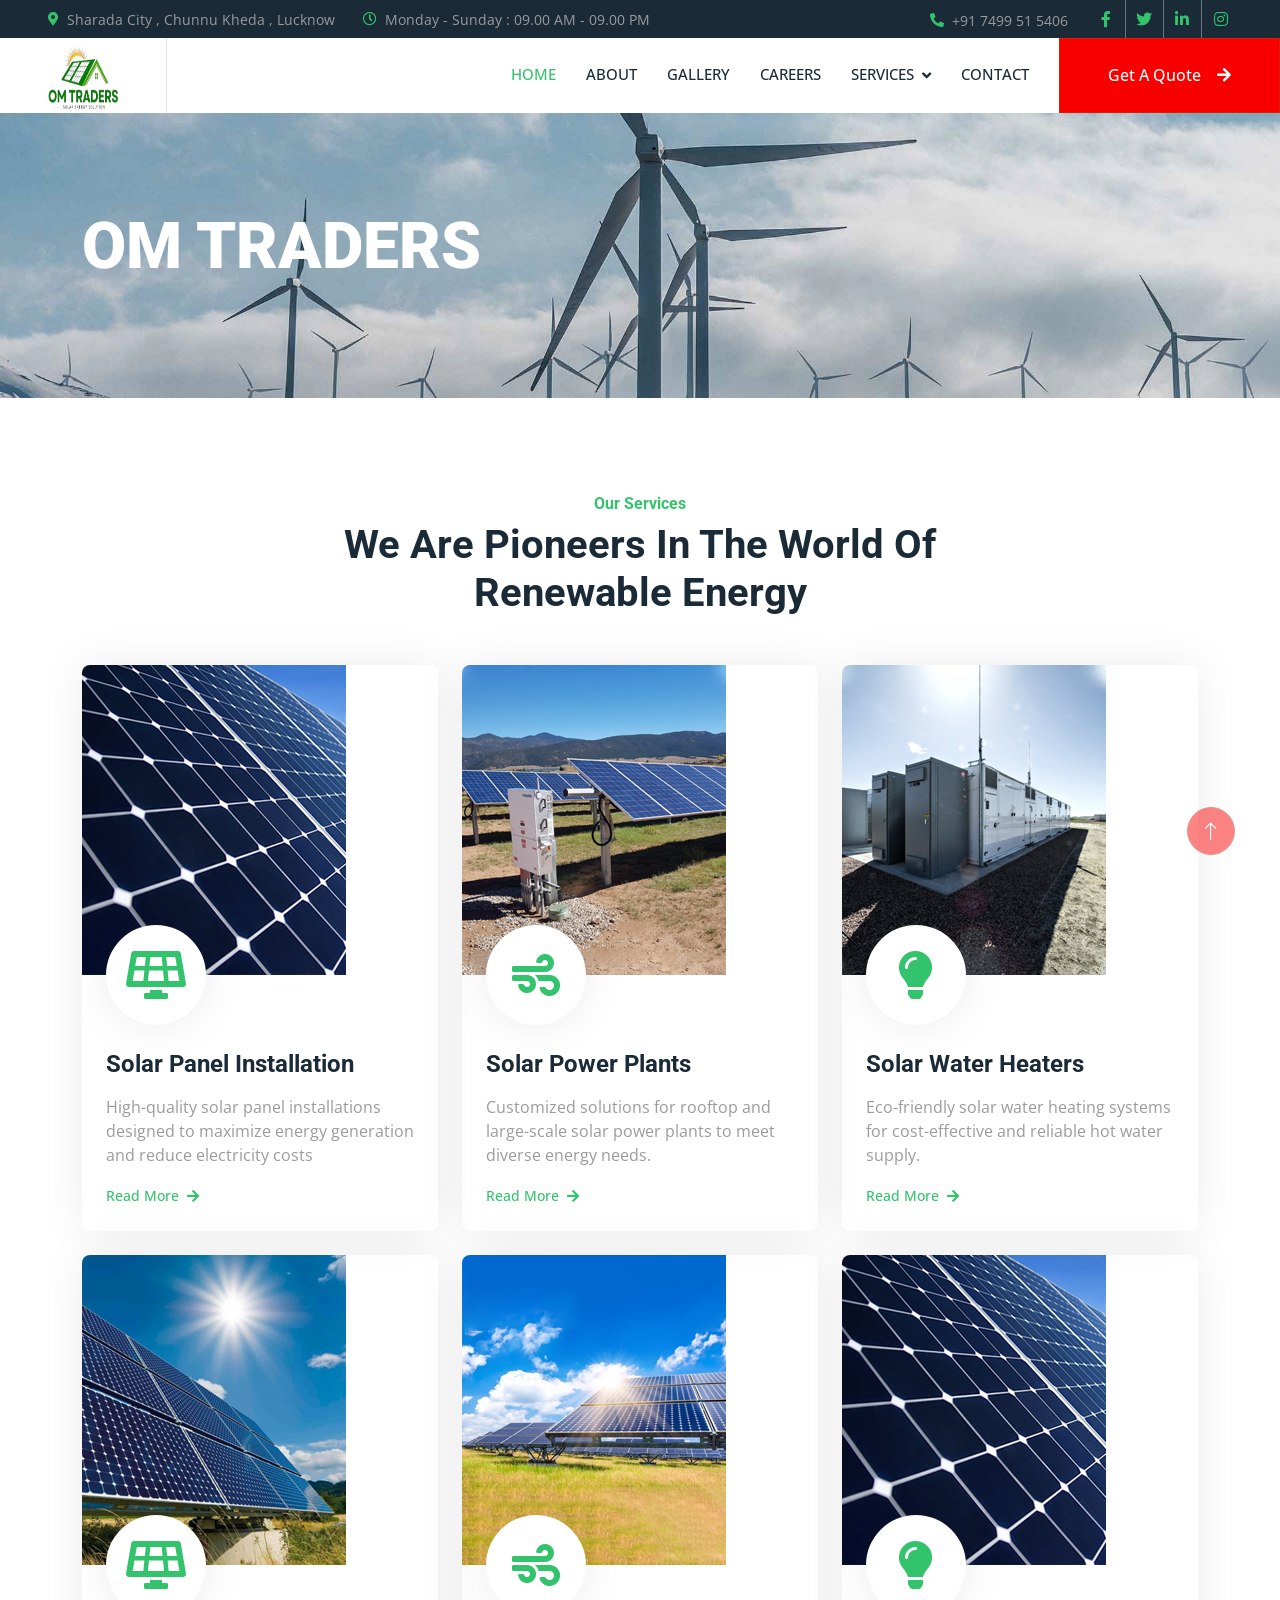
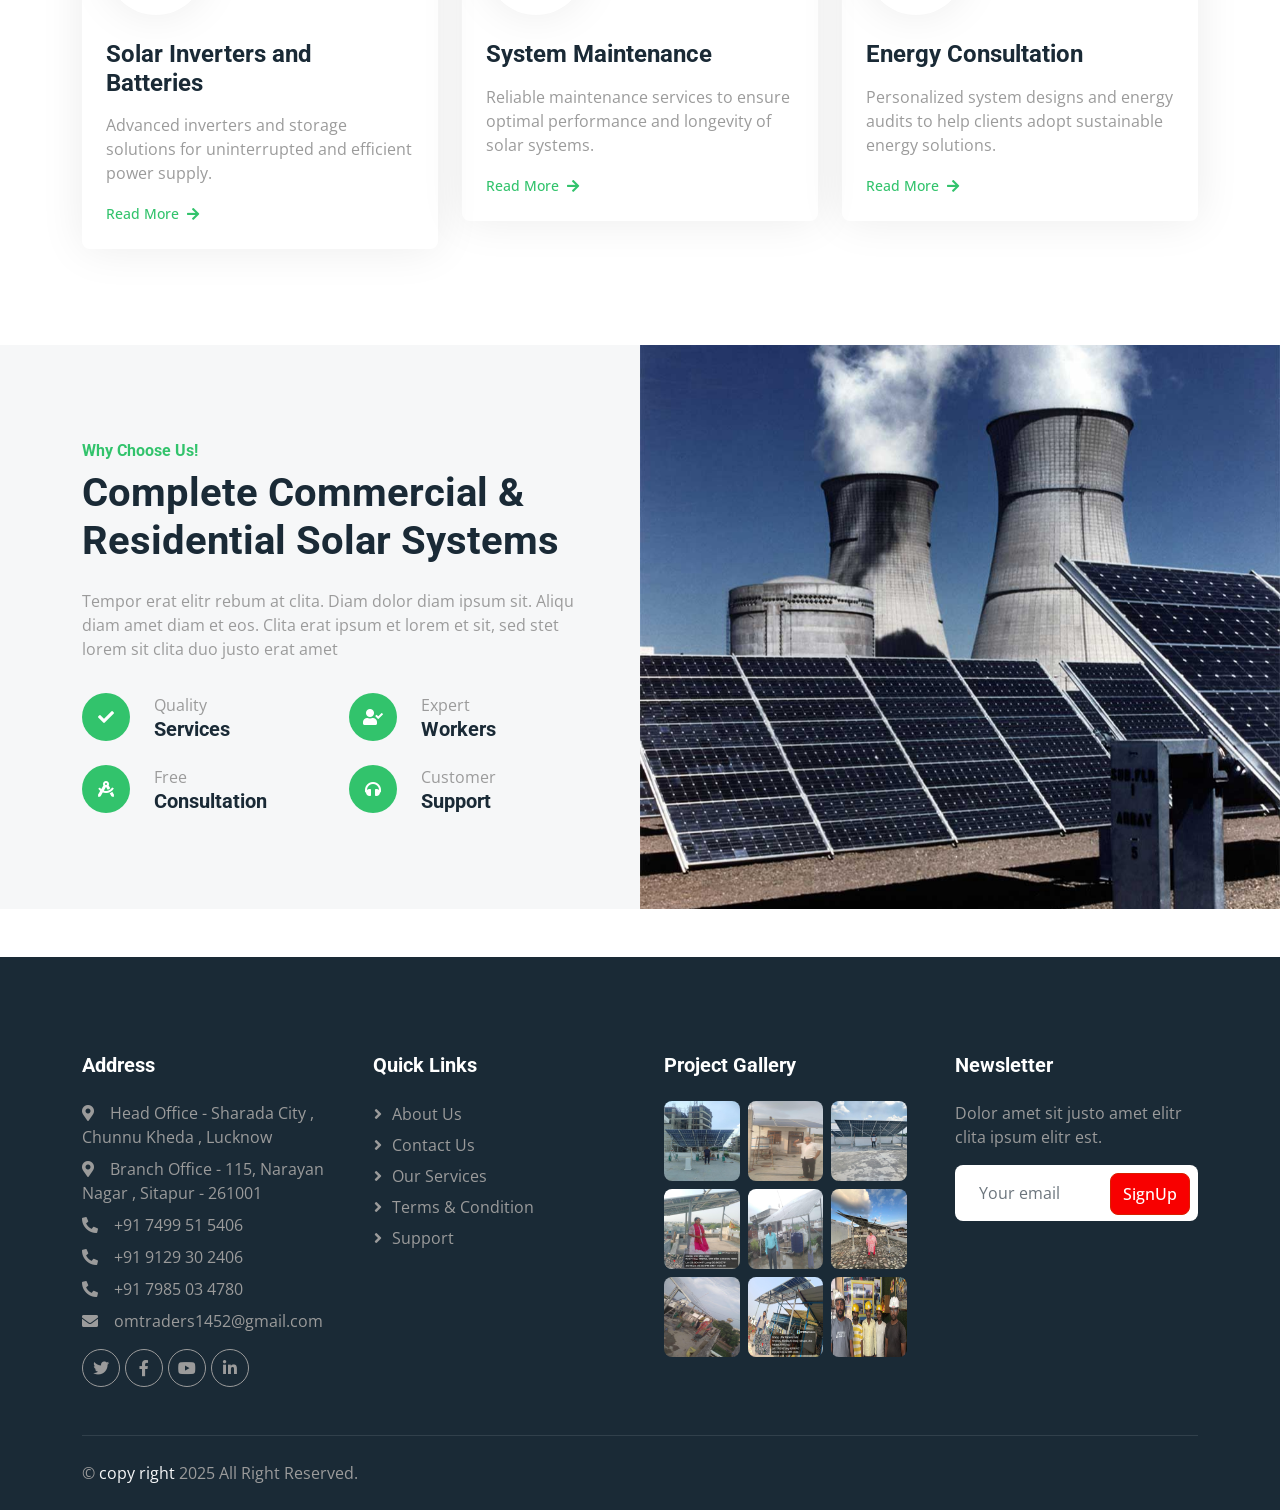
<file: service.html>
<!DOCTYPE html>
<html lang="en">

<head>
    <meta charset="utf-8">
    <title>Solartec - Renewable Energy Website Template</title>
    <meta content="width=device-width, initial-scale=1.0" name="viewport">
    <meta content="" name="keywords">
    <meta content="" name="description">

    <!-- Favicon -->
    <link href="img/bg-removelogo.png" rel="icon">

    <!-- Google Web Fonts -->
    <link rel="preconnect" href="https://fonts.googleapis.com">
    <link rel="preconnect" href="https://fonts.gstatic.com" crossorigin>
    <link href="https://fonts.googleapis.com/css2?family=Open+Sans:wght@400;500&family=Roboto:wght@500;700;900&display=swap" rel="stylesheet"> 

    <!-- Icon Font Stylesheet -->
    <link href="https://cdnjs.cloudflare.com/ajax/libs/font-awesome/5.10.0/css/all.min.css" rel="stylesheet">
    <link href="https://cdn.jsdelivr.net/npm/bootstrap-icons@1.4.1/font/bootstrap-icons.css" rel="stylesheet">

    <!-- Libraries Stylesheet -->
    <link href="lib/animate/animate.min.css" rel="stylesheet">
    <link href="lib/owlcarousel/assets/owl.carousel.min.css" rel="stylesheet">
    <link href="lib/lightbox/css/lightbox.min.css" rel="stylesheet">

    <!-- Customized Bootstrap Stylesheet -->
    <link href="css/bootstrap.min.css" rel="stylesheet">

    <!-- Template Stylesheet -->
    <link href="css/style.css" rel="stylesheet">
</head>

<body>
    <!-- Spinner Start -->
    <div id="spinner" class="show bg-white position-fixed translate-middle w-100 vh-100 top-50 start-50 d-flex align-items-center justify-content-center">
        <div class="spinner-border text-primary" style="width: 3rem; height: 3rem;" role="status">
            <span class="sr-only">Loading...</span>
        </div>
    </div>
    <!-- Spinner End -->


    <!-- Topbar Start -->
    <div class="container-fluid bg-dark p-0">
        <div class="row gx-0 d-none d-lg-flex">
            <div class="col-lg-7 px-5 text-start">
                <div class="h-100 d-inline-flex align-items-center me-4">
                    <small class="fa fa-map-marker-alt text-primary me-2"></small>
                    <small>Sharada City , Chunnu Kheda , Lucknow</small>
                </div>
                <div class="h-100 d-inline-flex align-items-center">
                    <small class="far fa-clock text-primary me-2"></small>
                    <small>Monday - Sunday : 09.00 AM - 09.00 PM</small>
                </div>
            </div>
            <div class="col-lg-5 px-5 text-end">
                <div class="h-100 d-inline-flex align-items-center me-4">
                    <small class="fa fa-phone-alt text-primary me-2"></small>
                    <small>+91 7499 51 5406</small>
                </div>
                <div class="h-100 d-inline-flex align-items-center mx-n2">
                    <a class="btn btn-square btn-link rounded-0 border-0 border-end border-secondary" href=""><i
                            class="fab fa-facebook-f"></i></a>
                    <a class="btn btn-square btn-link rounded-0 border-0 border-end border-secondary" href=""><i
                            class="fab fa-twitter"></i></a>
                    <a class="btn btn-square btn-link rounded-0 border-0 border-end border-secondary" href=""><i
                            class="fab fa-linkedin-in"></i></a>
                    <a class="btn btn-square btn-link rounded-0" href=""><i class="fab fa-instagram"></i></a>
                </div>
            </div>
        </div>
    </div>
    <!-- Topbar End -->


    <!-- Navbar Start -->
    <nav class="navbar navbar-expand-lg bg-white navbar-light sticky-top p-0">
        <a href="index.html" class="navbar-brand d-flex align-items-center border-end px-4 px-lg-5">
            <h2 class="m-0 text-primary"><img src="img/bg-removelogo.png" alt="" style="width: 70px; height: 70px;">
            </h2>
        </a>
        <button type="button" class="navbar-toggler me-4" data-bs-toggle="collapse" data-bs-target="#navbarCollapse">
            <span class="navbar-toggler-icon"></span>
        </button>
        <div class="collapse navbar-collapse" id="navbarCollapse">
            <div class="navbar-nav ms-auto p-4 p-lg-0">
                <a href="index.html" class="nav-item nav-link active">Home</a>
                <a href="about.html" class="nav-item nav-link">About</a>
                <a href="gallery.html" class="nav-item nav-link">Gallery</a>
                <a href="about.html" class="nav-item nav-link">Careers</a>
                <div class="nav-item dropdown">
                    <a href="#services" class="nav-link dropdown-toggle" data-bs-toggle="dropdown">Services</a>
                    <div class="dropdown-menu bg-light m-0">
                        <a href="#serv1" class="dropdown-item">Solar Panel Installation</a>
                        <a href="#serv2" class="dropdown-item">Solar Power Plants</a>
                        <a href="#serv3" class="dropdown-item">Solar Water Heaters</a>
                        <a href="#serv4" class="dropdown-item">Solar Inverters and Batteries</a>
                        <a href="#serv5" class="dropdown-item">System Maintenance</a>
                        <a href="#serv6" class="dropdown-item">Energy Consultation</a>
                        <!-- <a href="404.html" class="dropdown-item">404 Page</a> -->
                    </div>
                </div>
                <a href="contact.html" class="nav-item nav-link">Contact</a>
            </div>
            <a href="https://api.whatsapp.com/send?phone=919129302406" class="btn btn-primary rounded-0 py-4 px-lg-5 d-none d-lg-block">Get A Quote<i
                    class="fa fa-arrow-right ms-3"></i></a>
        </div>
    </nav>
    <!-- Navbar End -->


    <!-- Page Header Start -->
    <div class="container-fluid page-header py-5 mb-5">
        <div class="container py-5">
            <h1 class="display-3 text-white mb-3 animated slideInDown">OM TRADERS</h1>
            
        </div>
    </div>
    <!-- Page Header End -->


    <!-- Service Start -->
    <div class="container-xxl py-5" id="services ">
        <div class="container">
            <div class="text-center mx-auto mb-5 wow fadeInUp" data-wow-delay="0.1s" style="max-width: 600px;">
                <h6 class="text-primary">Our Services</h6>
                <h1 class="mb-4">We Are Pioneers In The World Of Renewable Energy</h1>
            </div>
            <div class="row g-4">
                <div class="col-md-6 col-lg-4 wow fadeInUp" data-wow-delay="0.1s">
                    <div class="service-item rounded overflow-hidden">
                        <img class="img-fluid" src="img/s-1.png" alt="" id="serv1">
                        <div class="position-relative p-4 pt-0">
                            <div class="service-icon">
                                <i class="fa fa-solar-panel fa-3x"></i>
                            </div>
                            <h4 class="mb-3">Solar Panel Installation</h4>
                            <p>High-quality solar panel installations designed to maximize energy generation and reduce
                                electricity costs</p>
                            <a class="small fw-medium" href="">Read More<i class="fa fa-arrow-right ms-2"></i></a>
                        </div>
                    </div>
                </div>
                <div class="col-md-6 col-lg-4 wow fadeInUp" data-wow-delay="0.3s">
                    <div class="service-item rounded overflow-hidden">
                        <img class="img-fluid" src="img/s-2.png" alt="" id="serv2">
                        <div class="position-relative p-4 pt-0">
                            <div class="service-icon">
                                <i class="fa fa-wind fa-3x"></i>
                            </div>
                            <h4 class="mb-3">Solar Power Plants</h4>
                            <p>Customized solutions for rooftop and large-scale solar power plants to meet diverse
                                energy needs.</p>
                            <a class="small fw-medium" href="">Read More<i class="fa fa-arrow-right ms-2"></i></a>
                        </div>
                    </div>
                </div>
                <div class="col-md-6 col-lg-4 wow fadeInUp" data-wow-delay="0.5s">
                    <div class="service-item rounded overflow-hidden">
                        <img class="img-fluid" src="img/s-3.png" alt="" id="serv3">
                        <div class="position-relative p-4 pt-0">
                            <div class="service-icon">
                                <i class="fa fa-lightbulb fa-3x"></i>
                            </div>
                            <h4 class="mb-3">Solar Water Heaters</h4>
                            <p>Eco-friendly solar water heating systems for cost-effective and reliable hot water
                                supply.</p>
                            <a class="small fw-medium" href="">Read More<i class="fa fa-arrow-right ms-2"></i></a>
                        </div>
                    </div>
                </div>
                <div class="col-md-6 col-lg-4 wow fadeInUp" data-wow-delay="0.1s">
                    <div class="service-item rounded overflow-hidden">
                        <img class="img-fluid" src="img/s-4.png" alt="" id="serv4">
                        <div class="position-relative p-4 pt-0">
                            <div class="service-icon">
                                <i class="fa fa-solar-panel fa-3x"></i>
                            </div>
                            <h4 class="mb-3">Solar Inverters and Batteries</h4>
                            <p>Advanced inverters and storage solutions for uninterrupted and efficient power supply.
                            </p>
                            <a class="small fw-medium" href="">Read More<i class="fa fa-arrow-right ms-2"></i></a>
                        </div>
                    </div>
                </div>
                <div class="col-md-6 col-lg-4 wow fadeInUp" data-wow-delay="0.3s">
                    <div class="service-item rounded overflow-hidden">
                        <img class="img-fluid" src="img/s-5.png" alt="" id="serv5">
                        <div class="position-relative p-4 pt-0">
                            <div class="service-icon">
                                <i class="fa fa-wind fa-3x"></i>
                            </div>
                            <h4 class="mb-3">System Maintenance</h4>
                            <p>Reliable maintenance services to ensure optimal performance and longevity of solar
                                systems.</p>
                            <a class="small fw-medium" href="">Read More<i class="fa fa-arrow-right ms-2"></i></a>
                        </div>
                    </div>
                </div>
                <div class="col-md-6 col-lg-4 wow fadeInUp" data-wow-delay="0.5s">
                    <div class="service-item rounded overflow-hidden">
                        <img class="img-fluid" src="img/s-6.png" alt="" id="serv6">
                        <div class="position-relative p-4 pt-0">
                            <div class="service-icon">
                                <i class="fa fa-lightbulb fa-3x"></i>
                            </div>
                            <h4 class="mb-3">Energy Consultation</h4>
                            <p>Personalized system designs and energy audits to help clients adopt sustainable energy
                                solutions.</p>
                            <a class="small fw-medium" href="">Read More<i class="fa fa-arrow-right ms-2"></i></a>
                        </div>
                    </div>
                </div>
            </div>
        </div>
    </div>
    <!-- Service End -->


    <!-- Feature Start -->
    <div class="container-fluid bg-light overflow-hidden my-5 px-lg-0">
        <div class="container feature px-lg-0">
            <div class="row g-0 mx-lg-0">
                <div class="col-lg-6 feature-text py-5 wow fadeIn" data-wow-delay="0.1s">
                    <div class="p-lg-5 ps-lg-0">
                        <h6 class="text-primary">Why Choose Us!</h6>
                        <h1 class="mb-4">Complete Commercial & Residential Solar Systems</h1>
                        <p class="mb-4 pb-2">Tempor erat elitr rebum at clita. Diam dolor diam ipsum sit. Aliqu diam amet diam et eos. Clita erat ipsum et lorem et sit, sed stet lorem sit clita duo justo erat amet</p>
                        <div class="row g-4">
                            <div class="col-6">
                                <div class="d-flex align-items-center">
                                    <div class="btn-lg-square bg-primary rounded-circle">
                                        <i class="fa fa-check text-white"></i>
                                    </div>
                                    <div class="ms-4">
                                        <p class="mb-0">Quality</p>
                                        <h5 class="mb-0">Services</h5>
                                    </div>
                                </div>
                            </div>
                            <div class="col-6">
                                <div class="d-flex align-items-center">
                                    <div class="btn-lg-square bg-primary rounded-circle">
                                        <i class="fa fa-user-check text-white"></i>
                                    </div>
                                    <div class="ms-4">
                                        <p class="mb-0">Expert</p>
                                        <h5 class="mb-0">Workers</h5>
                                    </div>
                                </div>
                            </div>
                            <div class="col-6">
                                <div class="d-flex align-items-center">
                                    <div class="btn-lg-square bg-primary rounded-circle">
                                        <i class="fa fa-drafting-compass text-white"></i>
                                    </div>
                                    <div class="ms-4">
                                        <p class="mb-0">Free</p>
                                        <h5 class="mb-0">Consultation</h5>
                                    </div>
                                </div>
                            </div>
                            <div class="col-6">
                                <div class="d-flex align-items-center">
                                    <div class="btn-lg-square bg-primary rounded-circle">
                                        <i class="fa fa-headphones text-white"></i>
                                    </div>
                                    <div class="ms-4">
                                        <p class="mb-0">Customer</p>
                                        <h5 class="mb-0">Support</h5>
                                    </div>
                                </div>
                            </div>
                        </div>
                    </div>
                </div>
                <div class="col-lg-6 pe-lg-0 wow fadeIn" data-wow-delay="0.5s" style="min-height: 400px;">
                    <div class="position-relative h-100">
                        <img class="position-absolute img-fluid w-100 h-100" src="img/feature.jpg" style="object-fit: cover;" alt="">
                    </div>
                </div>
            </div>
        </div>
    </div>
    <!-- Feature End -->


    <!-- Testimonial Start -->
    <!-- <div class="container-xxl py-5">
        <div class="container">
            <div class="text-center mx-auto mb-5 wow fadeInUp" data-wow-delay="0.1s" style="max-width: 600px;">
                <h6 class="text-primary">Testimonial</h6>
                <h1 class="mb-4">What Our Clients Say!</h1>
            </div>
            <div class="owl-carousel testimonial-carousel wow fadeInUp" data-wow-delay="0.1s">
                <div class="testimonial-item text-center">
                    <div class="testimonial-img position-relative">
                        <img class="img-fluid rounded-circle mx-auto mb-5" src="img/testimonial-1.jpg">
                        <div class="btn-square bg-primary rounded-circle">
                            <i class="fa fa-quote-left text-white"></i>
                        </div>
                    </div>
                    <div class="testimonial-text text-center rounded p-4">
                        <p>Clita clita tempor justo dolor ipsum amet kasd amet duo justo duo duo labore sed sed. Magna ut diam sit et amet stet eos sed clita erat magna elitr erat sit sit erat at rebum justo sea clita.</p>
                        <h5 class="mb-1">Client Name</h5>
                        <span class="fst-italic">Profession</span>
                    </div>
                </div>
                <div class="testimonial-item text-center">
                    <div class="testimonial-img position-relative">
                        <img class="img-fluid rounded-circle mx-auto mb-5" src="img/testimonial-2.jpg">
                        <div class="btn-square bg-primary rounded-circle">
                            <i class="fa fa-quote-left text-white"></i>
                        </div>
                    </div>
                    <div class="testimonial-text text-center rounded p-4">
                        <p>Clita clita tempor justo dolor ipsum amet kasd amet duo justo duo duo labore sed sed. Magna ut diam sit et amet stet eos sed clita erat magna elitr erat sit sit erat at rebum justo sea clita.</p>
                        <h5 class="mb-1">Client Name</h5>
                        <span class="fst-italic">Profession</span>
                    </div>
                </div>
                <div class="testimonial-item text-center">
                    <div class="testimonial-img position-relative">
                        <img class="img-fluid rounded-circle mx-auto mb-5" src="img/testimonial-3.jpg">
                        <div class="btn-square bg-primary rounded-circle">
                            <i class="fa fa-quote-left text-white"></i>
                        </div>
                    </div>
                    <div class="testimonial-text text-center rounded p-4">
                        <p>Clita clita tempor justo dolor ipsum amet kasd amet duo justo duo duo labore sed sed. Magna ut diam sit et amet stet eos sed clita erat magna elitr erat sit sit erat at rebum justo sea clita.</p>
                        <h5 class="mb-1">Client Name</h5>
                        <span class="fst-italic">Profession</span>
                    </div>
                </div>
            </div>
        </div>
    </div> -->
    <!-- Testimonial End -->
        

    <!-- Footer Start -->
    <div class="container-fluid bg-dark text-body footer mt-5 pt-5 wow fadeIn" data-wow-delay="0.1s">
        <div class="container py-5">
            <div class="row g-5">
                <div class="col-lg-3 col-md-6">
                    <h5 class="text-white mb-4">Address</h5>
                    <p class="mb-2"><i class="fa fa-map-marker-alt me-3"></i>Head Office - Sharada City , Chunnu Kheda ,
                        Lucknow</p>
                    <p class="mb-2"><i class="fa fa-map-marker-alt me-3"></i>Branch Office - 115, Narayan Nagar ,
                        Sitapur - 261001</p>
                    <p class="mb-2"><i class="fa fa-phone-alt me-3"></i>+91 7499 51 5406 </p>
                    <p class="mb-2"><i class="fa fa-phone-alt me-3"></i>+91 9129 30 2406 </p>
                    <p class="mb-2"><i class="fa fa-phone-alt me-3"></i>+91 7985 03 4780</p>
                    <p class="mb-2"><i class="fa fa-envelope me-3"></i>omtraders1452@gmail.com</p>
                    <div class="d-flex pt-2">
                        <a class="btn btn-square btn-outline-light btn-social" href=""><i
                                class="fab fa-twitter"></i></a>
                        <a class="btn btn-square btn-outline-light btn-social" href=""><i
                                class="fab fa-facebook-f"></i></a>
                        <a class="btn btn-square btn-outline-light btn-social" href=""><i
                                class="fab fa-youtube"></i></a>
                        <a class="btn btn-square btn-outline-light btn-social" href=""><i
                                class="fab fa-linkedin-in"></i></a>
                    </div>
                </div>
                <div class="col-lg-3 col-md-6">
                    <h5 class="text-white mb-4">Quick Links</h5>
                    <a class="btn btn-link" href="about.html">About Us</a>
                    <a class="btn btn-link" href="contact.html">Contact Us</a>
                    <a class="btn btn-link" href="service.html">Our Services</a>
                    <a class="btn btn-link" href="term.html">Terms & Condition</a>
                    <a class="btn btn-link" href="contact.html">Support</a>
                </div>
                <div class="col-lg-3 col-md-6">
                    <h5 class="text-white mb-4">Project Gallery</h5>
                    <div class="row g-2">
                        <div class="col-4">
                            <img class="img-fluid rounded" src="img/project-1.jpeg" alt=""
                                style="height: 80px; width: 100px;">
                        </div>
                        <div class="col-4">
                            <img class="img-fluid rounded" src="img/project-2.jpeg" alt=""
                                style="height: 80px; width: 100px;">
                        </div>
                        <div class="col-4">
                            <img class="img-fluid rounded" src="img/project-3.jpeg" alt=""
                                style="height: 80px; width: 100px;">
                        </div>
                        <div class="col-4">
                            <img class="img-fluid rounded" src="img/project-4.jpeg" alt=""
                                style="height: 80px; width: 100px;">
                        </div>
                        <div class="col-4">
                            <img class="img-fluid rounded" src="img/project-5.jpeg" alt=""
                                style="height: 80px; width: 100px;">
                        </div>
                        <div class="col-4">
                            <img class="img-fluid rounded" src="img/project-6.jpeg" alt=""
                                style="height: 80px; width: 100px;">
                        </div>
                        <div class="col-4">
                            <img class="img-fluid rounded" src="img/project-7.jpeg" alt=""
                                style="height: 80px; width: 100px;">
                        </div>
                        <div class="col-4">
                            <img class="img-fluid rounded" src="img/project-8.jpeg" alt=""
                                style="height: 80px; width: 100px;">
                        </div>
                        <div class="col-4">
                            <img class="img-fluid rounded" src="img/teamimage.jpeg" alt=""
                                style="height: 80px; width: 100px;">
                        </div>
                    </div>
                </div>
                <div class="col-lg-3 col-md-6">
                    <h5 class="text-white mb-4">Newsletter</h5>
                    <p>Dolor amet sit justo amet elitr clita ipsum elitr est.</p>
                    <div class="position-relative mx-auto" style="max-width: 400px;">
                        <input class="form-control border-0 w-100 py-3 ps-4 pe-5" type="text" placeholder="Your email">
                        <button type="button"
                            class="btn btn-primary py-2 position-absolute top-0 end-0 mt-2 me-2">SignUp</button>
                    </div>
                </div>
            </div>
        </div>
        <div class="container">
            <div class="copyright">
                &copy; <a href="#">copy right </a>2025 All Right Reserved.
            </div>
        </div>
    </div>
    <!-- Footer End -->


    <!-- Back to Top -->
    <a href="#" class="btn btn-lg btn-primary btn-lg-square rounded-circle back-to-top"><i class="bi bi-arrow-up"></i></a>


    <!-- JavaScript Libraries -->
    <script src="https://code.jquery.com/jquery-3.4.1.min.js"></script>
    <script src="https://cdn.jsdelivr.net/npm/bootstrap@5.0.0/dist/js/bootstrap.bundle.min.js"></script>
    <script src="lib/wow/wow.min.js"></script>
    <script src="lib/easing/easing.min.js"></script>
    <script src="lib/waypoints/waypoints.min.js"></script>
    <script src="lib/counterup/counterup.min.js"></script>
    <script src="lib/owlcarousel/owl.carousel.min.js"></script>
    <script src="lib/isotope/isotope.pkgd.min.js"></script>
    <script src="lib/lightbox/js/lightbox.min.js"></script>

    <!-- Template Javascript -->
    <script src="js/main.js"></script>
</body>

</html>
</file>
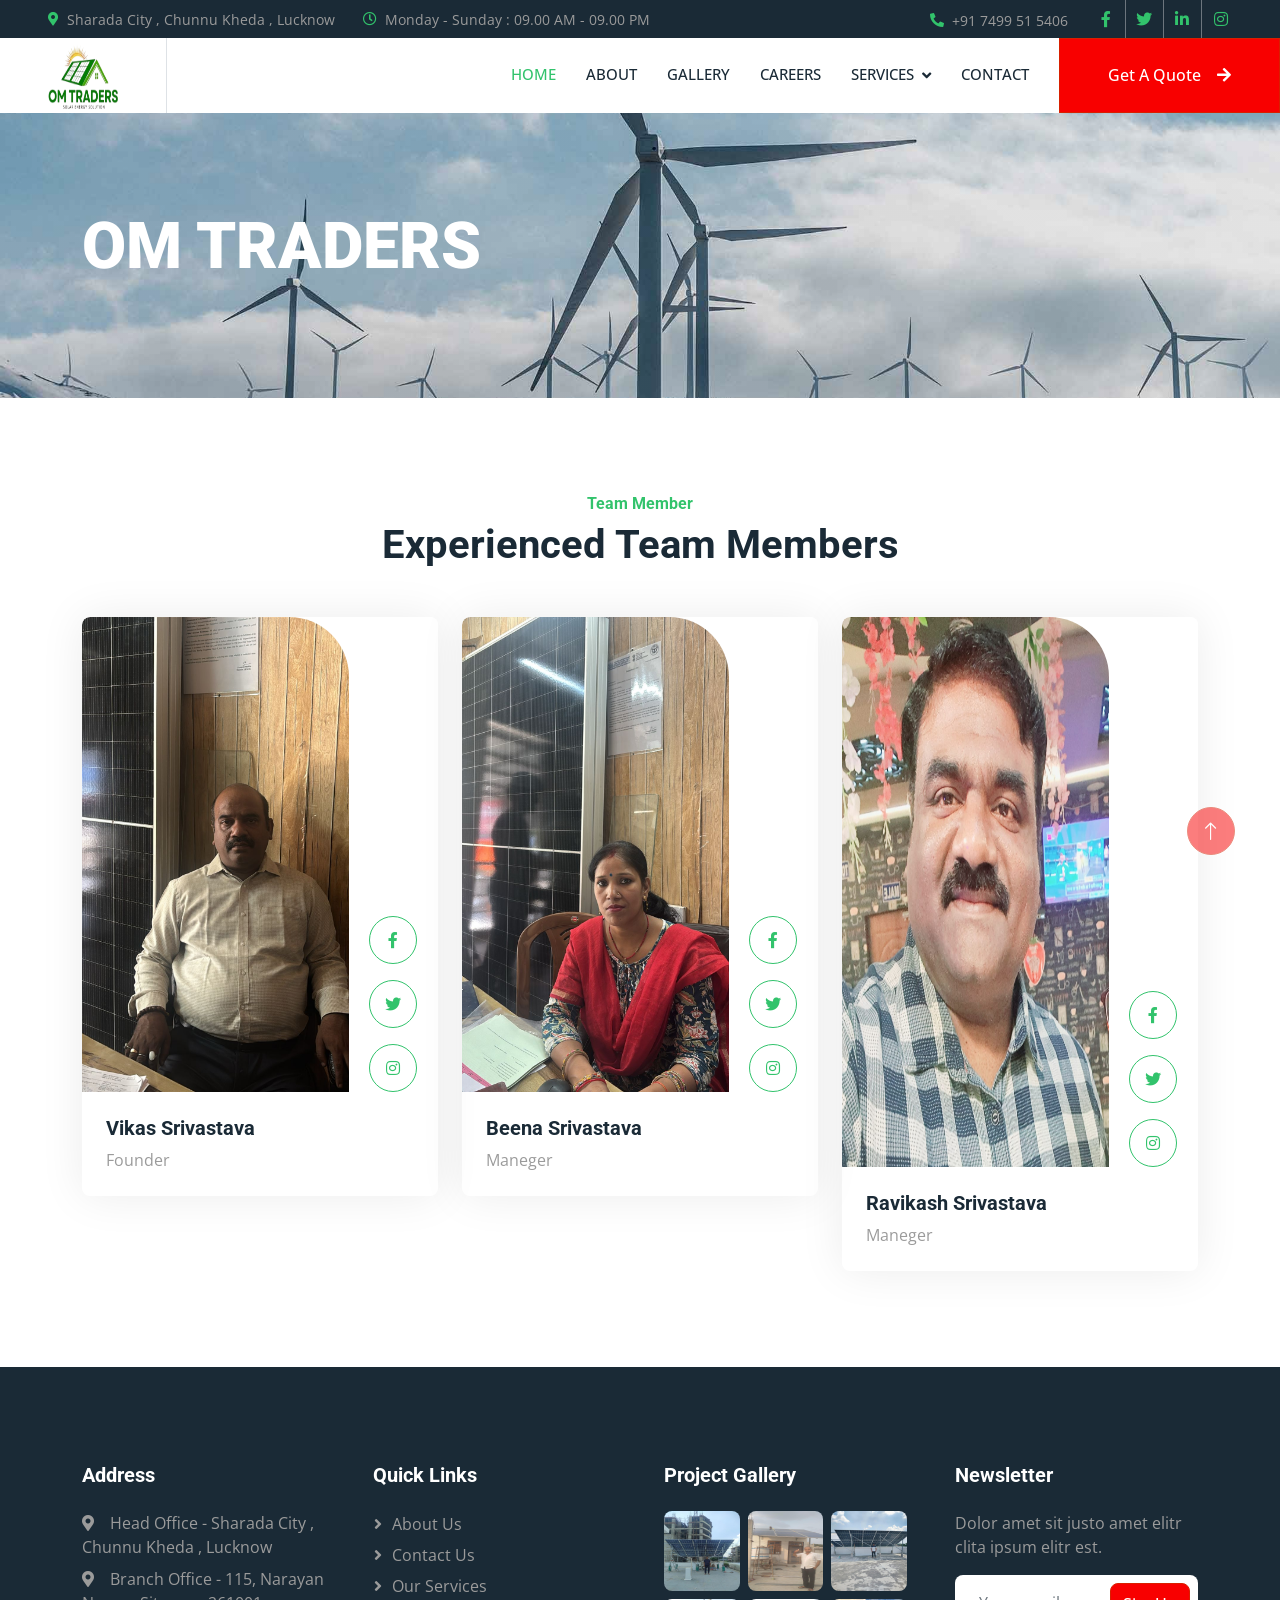
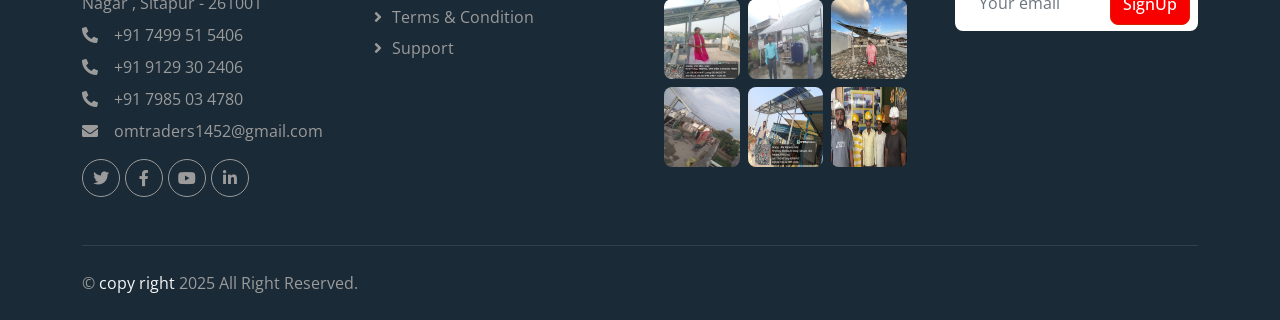
<file: team.html>
<!DOCTYPE html>
<html lang="en">

<head>
    <meta charset="utf-8">
    <title>Solartec - Renewable Energy Website Template</title>
    <meta content="width=device-width, initial-scale=1.0" name="viewport">
    <meta content="" name="keywords">
    <meta content="" name="description">

    <!-- Favicon -->
    <link href="img/bg-removelogo.png" rel="icon">

    <!-- Google Web Fonts -->
    <link rel="preconnect" href="https://fonts.googleapis.com">
    <link rel="preconnect" href="https://fonts.gstatic.com" crossorigin>
    <link href="https://fonts.googleapis.com/css2?family=Open+Sans:wght@400;500&family=Roboto:wght@500;700;900&display=swap" rel="stylesheet"> 

    <!-- Icon Font Stylesheet -->
    <link href="https://cdnjs.cloudflare.com/ajax/libs/font-awesome/5.10.0/css/all.min.css" rel="stylesheet">
    <link href="https://cdn.jsdelivr.net/npm/bootstrap-icons@1.4.1/font/bootstrap-icons.css" rel="stylesheet">

    <!-- Libraries Stylesheet -->
    <link href="lib/animate/animate.min.css" rel="stylesheet">
    <link href="lib/owlcarousel/assets/owl.carousel.min.css" rel="stylesheet">
    <link href="lib/lightbox/css/lightbox.min.css" rel="stylesheet">

    <!-- Customized Bootstrap Stylesheet -->
    <link href="css/bootstrap.min.css" rel="stylesheet">

    <!-- Template Stylesheet -->
    <link href="css/style.css" rel="stylesheet">
</head>

<body>
    <!-- Spinner Start -->
    <div id="spinner" class="show bg-white position-fixed translate-middle w-100 vh-100 top-50 start-50 d-flex align-items-center justify-content-center">
        <div class="spinner-border text-primary" style="width: 3rem; height: 3rem;" role="status">
            <span class="sr-only">Loading...</span>
        </div>
    </div>
    <!-- Spinner End -->


    <!-- Topbar Start -->
    <div class="container-fluid bg-dark p-0">
        <div class="row gx-0 d-none d-lg-flex">
            <div class="col-lg-7 px-5 text-start">
                <div class="h-100 d-inline-flex align-items-center me-4">
                    <small class="fa fa-map-marker-alt text-primary me-2"></small>
                    <small>Sharada City , Chunnu Kheda , Lucknow</small>
                </div>
                <div class="h-100 d-inline-flex align-items-center">
                    <small class="far fa-clock text-primary me-2"></small>
                    <small>Monday - Sunday : 09.00 AM - 09.00 PM</small>
                </div>
            </div>
            <div class="col-lg-5 px-5 text-end">
                <div class="h-100 d-inline-flex align-items-center me-4">
                    <small class="fa fa-phone-alt text-primary me-2"></small>
                    <small>+91 7499 51 5406</small>
                </div>
                <div class="h-100 d-inline-flex align-items-center mx-n2">
                    <a class="btn btn-square btn-link rounded-0 border-0 border-end border-secondary" href=""><i
                            class="fab fa-facebook-f"></i></a>
                    <a class="btn btn-square btn-link rounded-0 border-0 border-end border-secondary" href=""><i
                            class="fab fa-twitter"></i></a>
                    <a class="btn btn-square btn-link rounded-0 border-0 border-end border-secondary" href=""><i
                            class="fab fa-linkedin-in"></i></a>
                    <a class="btn btn-square btn-link rounded-0" href=""><i class="fab fa-instagram"></i></a>
                </div>
            </div>
        </div>
    </div>
    <!-- Topbar End -->


    <!-- Navbar Start -->
    <nav class="navbar navbar-expand-lg bg-white navbar-light sticky-top p-0">
        <a href="index.html" class="navbar-brand d-flex align-items-center border-end px-4 px-lg-5">
            <h2 class="m-0 text-primary"><img src="img/bg-removelogo.png" alt="" style="width: 70px; height: 70px;">
            </h2>
        </a>
        <button type="button" class="navbar-toggler me-4" data-bs-toggle="collapse" data-bs-target="#navbarCollapse">
            <span class="navbar-toggler-icon"></span>
        </button>
        <div class="collapse navbar-collapse" id="navbarCollapse">
            <div class="navbar-nav ms-auto p-4 p-lg-0">
                <a href="index.html" class="nav-item nav-link active">Home</a>
                <a href="about.html" class="nav-item nav-link">About</a>
                <a href="gallery.html" class="nav-item nav-link">Gallery</a>
                <a href="about.html" class="nav-item nav-link">Careers</a>
                <div class="nav-item dropdown">
                    <a href="#services" class="nav-link dropdown-toggle" data-bs-toggle="dropdown">Services</a>
                    <div class="dropdown-menu bg-light m-0">
                        <a href="#serv1" class="dropdown-item">Solar Panel Installation</a>
                        <a href="#serv2" class="dropdown-item">Solar Power Plants</a>
                        <a href="#serv3" class="dropdown-item">Solar Water Heaters</a>
                        <a href="#serv4" class="dropdown-item">Solar Inverters and Batteries</a>
                        <a href="#serv5" class="dropdown-item">System Maintenance</a>
                        <a href="#serv6" class="dropdown-item">Energy Consultation</a>
                        <!-- <a href="404.html" class="dropdown-item">404 Page</a> -->
                    </div>
                </div>
                <a href="contact.html" class="nav-item nav-link">Contact</a>
            </div>
            <a href="https://api.whatsapp.com/send?phone=919129302406" class="btn btn-primary rounded-0 py-4 px-lg-5 d-none d-lg-block">Get A Quote<i
                    class="fa fa-arrow-right ms-3"></i></a>
        </div>
    </nav>
    <!-- Navbar End -->


    <!-- Page Header Start -->
    <div class="container-fluid page-header py-5 mb-5">
        <div class="container py-5">
            <h1 class="display-3 text-white mb-3 animated slideInDown">OM TRADERS</h1>
            
        </div>
    </div>
    <!-- Page Header End -->


    <!-- Team Start -->
    <div class="container-xxl py-5">
        <div class="container">
            <div class="text-center mx-auto mb-5 wow fadeInUp" data-wow-delay="0.1s" style="max-width: 600px;">
                <h6 class="text-primary">Team Member</h6>
                <h1 class="mb-4">Experienced Team Members</h1>
            </div>
            <div class="row g-4">
                <div class="col-lg-4 col-md-6 wow fadeInUp" data-wow-delay="0.1s">
                    <div class="team-item rounded overflow-hidden">
                        <div class="d-flex">
                            <img class="img-fluid w-75" src="img/m-2.jpeg" alt="">
                            <div class="team-social w-25">
                                <a class="btn btn-lg-square btn-outline-primary rounded-circle mt-3" href=""><i
                                        class="fab fa-facebook-f"></i></a>
                                <a class="btn btn-lg-square btn-outline-primary rounded-circle mt-3" href=""><i
                                        class="fab fa-twitter"></i></a>
                                <a class="btn btn-lg-square btn-outline-primary rounded-circle mt-3" href=""><i
                                        class="fab fa-instagram"></i></a>
                            </div>
                        </div>
                        <div class="p-4">
                            <h5>Vikas Srivastava</h5>
                            <span>Founder</span>
                        </div>
                    </div>
                </div>
                <div class="col-lg-4 col-md-6 wow fadeInUp" data-wow-delay="0.3s">
                    <div class="team-item rounded overflow-hidden">
                        <div class="d-flex">
                            <img class="img-fluid w-75" src="img/m-1.jpeg" alt="">
                            <div class="team-social w-25">
                                <a class="btn btn-lg-square btn-outline-primary rounded-circle mt-3" href=""><i
                                        class="fab fa-facebook-f"></i></a>
                                <a class="btn btn-lg-square btn-outline-primary rounded-circle mt-3" href=""><i
                                        class="fab fa-twitter"></i></a>
                                <a class="btn btn-lg-square btn-outline-primary rounded-circle mt-3" href=""><i
                                        class="fab fa-instagram"></i></a>
                            </div>
                        </div>
                        <div class="p-4">
                            <h5>Beena Srivastava </h5>
                            <span>Maneger</span>
                        </div>
                    </div>
                </div>
                <div class="col-lg-4 col-md-6 wow fadeInUp" data-wow-delay="0.3s">
                    <div class="team-item rounded overflow-hidden">
                        <div class="d-flex">
                            <img class="img-fluid w-75" src="img/m-5.jpeg" alt="" style="height: 550px;">
                            <div class="team-social w-25">
                                <a class="btn btn-lg-square btn-outline-primary rounded-circle mt-3" href=""><i
                                        class="fab fa-facebook-f"></i></a>
                                <a class="btn btn-lg-square btn-outline-primary rounded-circle mt-3" href=""><i
                                        class="fab fa-twitter"></i></a>
                                <a class="btn btn-lg-square btn-outline-primary rounded-circle mt-3" href=""><i
                                        class="fab fa-instagram"></i></a>
                            </div>
                        </div>
                        <div class="p-4">
                            <h5>Ravikash Srivastava</h5>
                            <span>Maneger</span>
                        </div>
                    </div>
                </div>

            </div>
        </div>
    </div>
    <!-- Team End -->
        

    <!-- Footer Start -->
    <div class="container-fluid bg-dark text-body footer mt-5 pt-5 wow fadeIn" data-wow-delay="0.1s">
        <div class="container py-5">
            <div class="row g-5">
                <div class="col-lg-3 col-md-6">
                    <h5 class="text-white mb-4">Address</h5>
                    <p class="mb-2"><i class="fa fa-map-marker-alt me-3"></i>Head Office - Sharada City , Chunnu Kheda ,
                        Lucknow</p>
                    <p class="mb-2"><i class="fa fa-map-marker-alt me-3"></i>Branch Office - 115, Narayan Nagar ,
                        Sitapur - 261001</p>
                    <p class="mb-2"><i class="fa fa-phone-alt me-3"></i>+91 7499 51 5406 </p>
                    <p class="mb-2"><i class="fa fa-phone-alt me-3"></i>+91 9129 30 2406 </p>
                    <p class="mb-2"><i class="fa fa-phone-alt me-3"></i>+91 7985 03 4780</p>
                    <p class="mb-2"><i class="fa fa-envelope me-3"></i>omtraders1452@gmail.com</p>
                    <div class="d-flex pt-2">
                        <a class="btn btn-square btn-outline-light btn-social" href=""><i
                                class="fab fa-twitter"></i></a>
                        <a class="btn btn-square btn-outline-light btn-social" href=""><i
                                class="fab fa-facebook-f"></i></a>
                        <a class="btn btn-square btn-outline-light btn-social" href=""><i
                                class="fab fa-youtube"></i></a>
                        <a class="btn btn-square btn-outline-light btn-social" href=""><i
                                class="fab fa-linkedin-in"></i></a>
                    </div>
                </div>
                <div class="col-lg-3 col-md-6">
                    <h5 class="text-white mb-4">Quick Links</h5>
                    <a class="btn btn-link" href="about.html">About Us</a>
                    <a class="btn btn-link" href="contact.html">Contact Us</a>
                    <a class="btn btn-link" href="service.html">Our Services</a>
                    <a class="btn btn-link" href="term.html">Terms & Condition</a>
                    <a class="btn btn-link" href="contact.html">Support</a>
                </div>
                <div class="col-lg-3 col-md-6">
                    <h5 class="text-white mb-4">Project Gallery</h5>
                    <div class="row g-2">
                        <div class="col-4">
                            <img class="img-fluid rounded" src="img/project-1.jpeg" alt=""
                                style="height: 80px; width: 100px;">
                        </div>
                        <div class="col-4">
                            <img class="img-fluid rounded" src="img/project-2.jpeg" alt=""
                                style="height: 80px; width: 100px;">
                        </div>
                        <div class="col-4">
                            <img class="img-fluid rounded" src="img/project-3.jpeg" alt=""
                                style="height: 80px; width: 100px;">
                        </div>
                        <div class="col-4">
                            <img class="img-fluid rounded" src="img/project-4.jpeg" alt=""
                                style="height: 80px; width: 100px;">
                        </div>
                        <div class="col-4">
                            <img class="img-fluid rounded" src="img/project-5.jpeg" alt=""
                                style="height: 80px; width: 100px;">
                        </div>
                        <div class="col-4">
                            <img class="img-fluid rounded" src="img/project-6.jpeg" alt=""
                                style="height: 80px; width: 100px;">
                        </div>
                        <div class="col-4">
                            <img class="img-fluid rounded" src="img/project-7.jpeg" alt=""
                                style="height: 80px; width: 100px;">
                        </div>
                        <div class="col-4">
                            <img class="img-fluid rounded" src="img/project-8.jpeg" alt=""
                                style="height: 80px; width: 100px;">
                        </div>
                        <div class="col-4">
                            <img class="img-fluid rounded" src="img/teamimage.jpeg" alt=""
                                style="height: 80px; width: 100px;">
                        </div>
                    </div>
                </div>
                <div class="col-lg-3 col-md-6">
                    <h5 class="text-white mb-4">Newsletter</h5>
                    <p>Dolor amet sit justo amet elitr clita ipsum elitr est.</p>
                    <div class="position-relative mx-auto" style="max-width: 400px;">
                        <input class="form-control border-0 w-100 py-3 ps-4 pe-5" type="text" placeholder="Your email">
                        <button type="button"
                            class="btn btn-primary py-2 position-absolute top-0 end-0 mt-2 me-2">SignUp</button>
                    </div>
                </div>
            </div>
        </div>
        <div class="container">
            <div class="copyright">
                &copy; <a href="#">copy right </a>2025 All Right Reserved.
            </div>
        </div>
    </div>
    <!-- Footer End -->


    <!-- Back to Top -->
    <a href="#" class="btn btn-lg btn-primary btn-lg-square rounded-circle back-to-top"><i class="bi bi-arrow-up"></i></a>


    <!-- JavaScript Libraries -->
    <script src="https://code.jquery.com/jquery-3.4.1.min.js"></script>
    <script src="https://cdn.jsdelivr.net/npm/bootstrap@5.0.0/dist/js/bootstrap.bundle.min.js"></script>
    <script src="lib/wow/wow.min.js"></script>
    <script src="lib/easing/easing.min.js"></script>
    <script src="lib/waypoints/waypoints.min.js"></script>
    <script src="lib/counterup/counterup.min.js"></script>
    <script src="lib/owlcarousel/owl.carousel.min.js"></script>
    <script src="lib/isotope/isotope.pkgd.min.js"></script>
    <script src="lib/lightbox/js/lightbox.min.js"></script>

    <!-- Template Javascript -->
    <script src="js/main.js"></script>
</body>

</html>
</file>
<file: css/style.css>
:root {
    --primary: #32C36C;
    --light: #F6F7F8;
    --dark: #1A2A36;
}

.fw-medium {
    font-weight: 500 !important;
}

.fw-bold {
    font-weight: 700 !important;
}

.fw-black {
    font-weight: 900 !important;
}

.back-to-top {
    position: fixed;
    display: none;
    right: 45px;
    bottom: 45px;
    z-index: 99;
}


/*** Spinner ***/
#spinner {
    opacity: 0;
    visibility: hidden;
    transition: opacity .5s ease-out, visibility 0s linear .5s;
    z-index: 99999;
}

#spinner.show {
    transition: opacity .5s ease-out, visibility 0s linear 0s;
    visibility: visible;
    opacity: 1;
}


/*** Button ***/
.btn {
    font-weight: 500;
    transition: .5s;
}

.btn.btn-primary,
.btn.btn-outline-primary:hover {
    color: #FFFFFF;
}

.btn-square {
    width: 38px;
    height: 38px;
}

.btn-sm-square {
    width: 32px;
    height: 32px;
}

.btn-lg-square {
    width: 48px;
    height: 48px;
}

.btn-square,
.btn-sm-square,
.btn-lg-square {
    padding: 0;
    display: flex;
    align-items: center;
    justify-content: center;
    font-weight: normal;
}

/*** Navbar ***/
.navbar.sticky-top {
    top: -100px;
    transition: .5s;
}

.navbar .navbar-brand,
.navbar a.btn {
    height: 75px;
}

.navbar .navbar-nav .nav-link {
    margin-right: 30px;
    padding: 25px 0;
    color: var(--dark);
    font-size: 15px;
    font-weight: 500;
    text-transform: uppercase;
    outline: none;
}

.navbar .navbar-nav .nav-link:hover,
.navbar .navbar-nav .nav-link.active {
    color: var(--primary);
}

.navbar .dropdown-toggle::after {
    border: none;
    content: "\f107";
    font-family: "Font Awesome 5 Free";
    font-weight: 900;
    vertical-align: middle;
    margin-left: 8px;
}

@media (max-width: 991.98px) {
    .navbar .navbar-nav .nav-link  {
        margin-right: 0;
        padding: 10px 0;
    }

    .navbar .navbar-nav {
        border-top: 1px solid #EEEEEE;
    }
}

@media (min-width: 992px) {
    .navbar .nav-item .dropdown-menu {
        display: block;
        border: none;
        margin-top: 0;
        top: 150%;
        opacity: 0;
        visibility: hidden;
        transition: .5s;
    }

    .navbar .nav-item:hover .dropdown-menu {
        top: 100%;
        visibility: visible;
        transition: .5s;
        opacity: 1;
    }
}


/*** Header ***/
.owl-carousel-inner {
    position: absolute;
    width: 100%;
    height: 300px;
    top: 0;
    left: 0;
    display: flex;
    align-items: center;
    background: rgba(0, 0, 0, .1);
}

@media (max-width: 768px) {
    .header-carousel .owl-carousel-item {
        position: relative;
        min-height: 300px;
    }

    .header-carousel .owl-carousel-item img {
        position: absolute;
        width: 700px;
        height: 300px;
        
    }

    .header-carousel .owl-carousel-item p {
        font-size: 16px !important;
    }
}

/* .header-carousel .owl-dots {
    position: absolute;
    width: 60px;
    height: 100%;
    top: 0;
    right: 30px;
    display: flex;
    flex-direction: column;
    align-items: center;
    justify-content: center;
} */

/* .header-carousel .owl-dots .owl-dot {
    position: relative;
    width: 45px;
    height: 45px;
    margin: 5px 0;
    background: #FFFFFF;
    box-shadow: 0 0 30px rgba(255, 255, 255, .9);
    border-radius: 45px;
    transition: .5s;
} */

/* .header-carousel .owl-dots .owl-dot.active {
    width: 60px;
    height: 60px;
} */

/* .header-carousel .owl-dots .owl-dot img {
    position: absolute;
    width: 100%;
    height: 100%;
    object-fit: cover;
    padding: 2px;
    border-radius: 45px;
    transition: .5s;
} */

.page-header {
    background: linear-gradient(rgba(0, 0, 0, .1), rgba(0, 0, 0, .1)), url(../img/carousel-1.jpg) center center no-repeat;
    background-size: cover;
}

.breadcrumb-item + .breadcrumb-item::before {
    color: var(--light);
}


/*** About ***/
@media (min-width: 992px) {
    .container.about {
        max-width: 100% !important;
    }

    .about-text  {
        padding-right: calc(((100% - 960px) / 2) + .75rem);
    }
}

@media (min-width: 1200px) {
    .about-text  {
        padding-right: calc(((100% - 1140px) / 2) + .75rem);
    }
}

@media (min-width: 1400px) {
    .about-text  {
        padding-right: calc(((100% - 1320px) / 2) + .75rem);
    }
}


/*** Service ***/
.service-item {
    box-shadow: 0 0 45px rgba(0, 0, 0, .08);
}

.service-icon {
    position: relative;
    margin: -50px 0 25px 0;
    width: 100px;
    height: 100px;
    display: flex;
    align-items: center;
    justify-content: center;
    color: var(--primary);
    background: #FFFFFF;
    border-radius: 100px;
    box-shadow: 0 0 45px rgba(0, 0, 0, .08);
    transition: .5s;
}

.service-item:hover .service-icon {
    color: #FFFFFF;
    background: var(--primary);
}


/*** Feature ***/
@media (min-width: 992px) {
    .container.feature {
        max-width: 100% !important;
    }

    .feature-text  {
        padding-left: calc(((100% - 960px) / 2) + .75rem);
    }
}

@media (min-width: 1200px) {
    .feature-text  {
        padding-left: calc(((100% - 1140px) / 2) + .75rem);
    }
}

@media (min-width: 1400px) {
    .feature-text  {
        padding-left: calc(((100% - 1320px) / 2) + .75rem);
    }
}


/*** Project Portfolio ***/
#portfolio-flters li {
    display: inline-block;
    font-weight: 500;
    color: var(--dark);
    cursor: pointer;
    transition: .5s;
    border-bottom: 2px solid transparent;
}

#portfolio-flters li:hover,
#portfolio-flters li.active {
    color: var(--primary);
    border-color: var(--primary);
}

.portfolio-img {
    position: relative;
}

.portfolio-img::before,
.portfolio-img::after {
    position: absolute;
    content: "";
    width: 0;
    height: 100%;
    top: 0;
    background: var(--dark);
    transition: .5s;
}

.portfolio-img::before {
    left: 50%;
}

.portfolio-img::after {
    right: 50%;
}

.portfolio-item:hover .portfolio-img::before {
    width: 51%;
    left: 0;
}

.portfolio-item:hover .portfolio-img::after {
    width: 51%;
    right: 0;
}

.portfolio-btn {
    position: absolute;
    top: 0;
    left: 0;
    width: 100%;
    height: 100%;
    display: flex;
    align-items: center;
    justify-content: center;
    opacity: 0;
    z-index: 1;
    transition: .5s;
}

.portfolio-item:hover .portfolio-btn {
    opacity: 1;
    transition-delay: .3s;
}


/*** Quote ***/
@media (min-width: 992px) {
    .container.quote {
        max-width: 100% !important;
    }

    .quote-text  {
        padding-right: calc(((100% - 960px) / 2) + .75rem);
    }
}

@media (min-width: 1200px) {
    .quote-text  {
        padding-right: calc(((100% - 1140px) / 2) + .75rem);
    }
}

@media (min-width: 1400px) {
    .quote-text  {
        padding-right: calc(((100% - 1320px) / 2) + .75rem);
    }
}


/*** Team ***/
.team-item {
    box-shadow: 0 0 45px rgba(0, 0, 0, .08);
}

.team-item img {
    border-radius: 8px 60px 0 0;
}

.team-item .team-social {
    display: flex;
    flex-direction: column;
    align-items: center;
    justify-content: flex-end;
    background: #FFFFFF;
    transition: .5s;
}


/*** Testimonial ***/
.testimonial-carousel::before {
    position: absolute;
    content: "";
    top: 0;
    left: 0;
    height: 100%;
    width: 0;
    background: linear-gradient(to right, rgba(255, 255, 255, 1) 0%, rgba(255, 255, 255, 0) 100%);
    z-index: 1;
}

.testimonial-carousel::after {
    position: absolute;
    content: "";
    top: 0;
    right: 0;
    height: 100%;
    width: 0;
    background: linear-gradient(to left, rgba(255, 255, 255, 1) 0%, rgba(255, 255, 255, 0) 100%);
    z-index: 1;
}

@media (min-width: 768px) {
    .testimonial-carousel::before,
    .testimonial-carousel::after {
        width: 200px;
    }
}

@media (min-width: 992px) {
    .testimonial-carousel::before,
    .testimonial-carousel::after {
        width: 300px;
    }
}

.testimonial-carousel .owl-nav {
    position: absolute;
    width: 350px;
    top: 20px;
    left: 50%;
    transform: translateX(-50%);
    display: flex;
    justify-content: space-between;
    opacity: 0;
    transition: .5s;
    z-index: 1;
}

.testimonial-carousel:hover .owl-nav {
    width: 300px;
    opacity: 1;
}

.testimonial-carousel .owl-nav .owl-prev,
.testimonial-carousel .owl-nav .owl-next {
    position: relative;
    color: var(--primary);
    font-size: 45px;
    transition: .5s;
}

.testimonial-carousel .owl-nav .owl-prev:hover,
.testimonial-carousel .owl-nav .owl-next:hover {
    color: var(--dark);
}

.testimonial-carousel .testimonial-img img {
    width: 100px;
    height: 100px;
}

.testimonial-carousel .testimonial-img .btn-square {
    position: absolute;
    bottom: -19px;
    left: 50%;
    transform: translateX(-50%);
}

.testimonial-carousel .owl-item .testimonial-text {
    margin-bottom: 30px;
    box-shadow: 0 0 45px rgba(0, 0, 0, .08);
    transform: scale(.8);
    transition: .5s;
}

.testimonial-carousel .owl-item.center .testimonial-text {
    transform: scale(1);
}


/*** Contact ***/
@media (min-width: 992px) {
    .container.contact {
        max-width: 100% !important;
    }

    .contact-text  {
        padding-left: calc(((100% - 960px) / 2) + .75rem);
    }
}

@media (min-width: 1200px) {
    .contact-text  {
        padding-left: calc(((100% - 1140px) / 2) + .75rem);
    }
}

@media (min-width: 1400px) {
    .contact-text  {
        padding-left: calc(((100% - 1320px) / 2) + .75rem);
    }
}


/*** Footer ***/
.footer .btn.btn-social {
    margin-right: 5px;
    color: #9B9B9B;
    border: 1px solid #9B9B9B;
    border-radius: 38px;
    transition: .3s;
}

.footer .btn.btn-social:hover {
    color: var(--primary);
    border-color: var(--light);
}

.footer .btn.btn-link {
    display: block;
    margin-bottom: 5px;
    padding: 0;
    text-align: left;
    color: #9B9B9B;
    font-weight: normal;
    text-transform: capitalize;
    transition: .3s;
}

.footer .btn.btn-link::before {
    position: relative;
    content: "\f105";
    font-family: "Font Awesome 5 Free";
    font-weight: 900;
    margin-right: 10px;
}

.footer .btn.btn-link:hover {
    color: #FFFFFF;
    letter-spacing: 1px;
    box-shadow: none;
}

.footer .copyright {
    padding: 25px 0;
    border-top: 1px solid rgba(256, 256, 256, .1);
}

.footer .copyright a {
    color: var(--light);
}

.footer .copyright a:hover {
    color: var(--primary);
}
</file>
